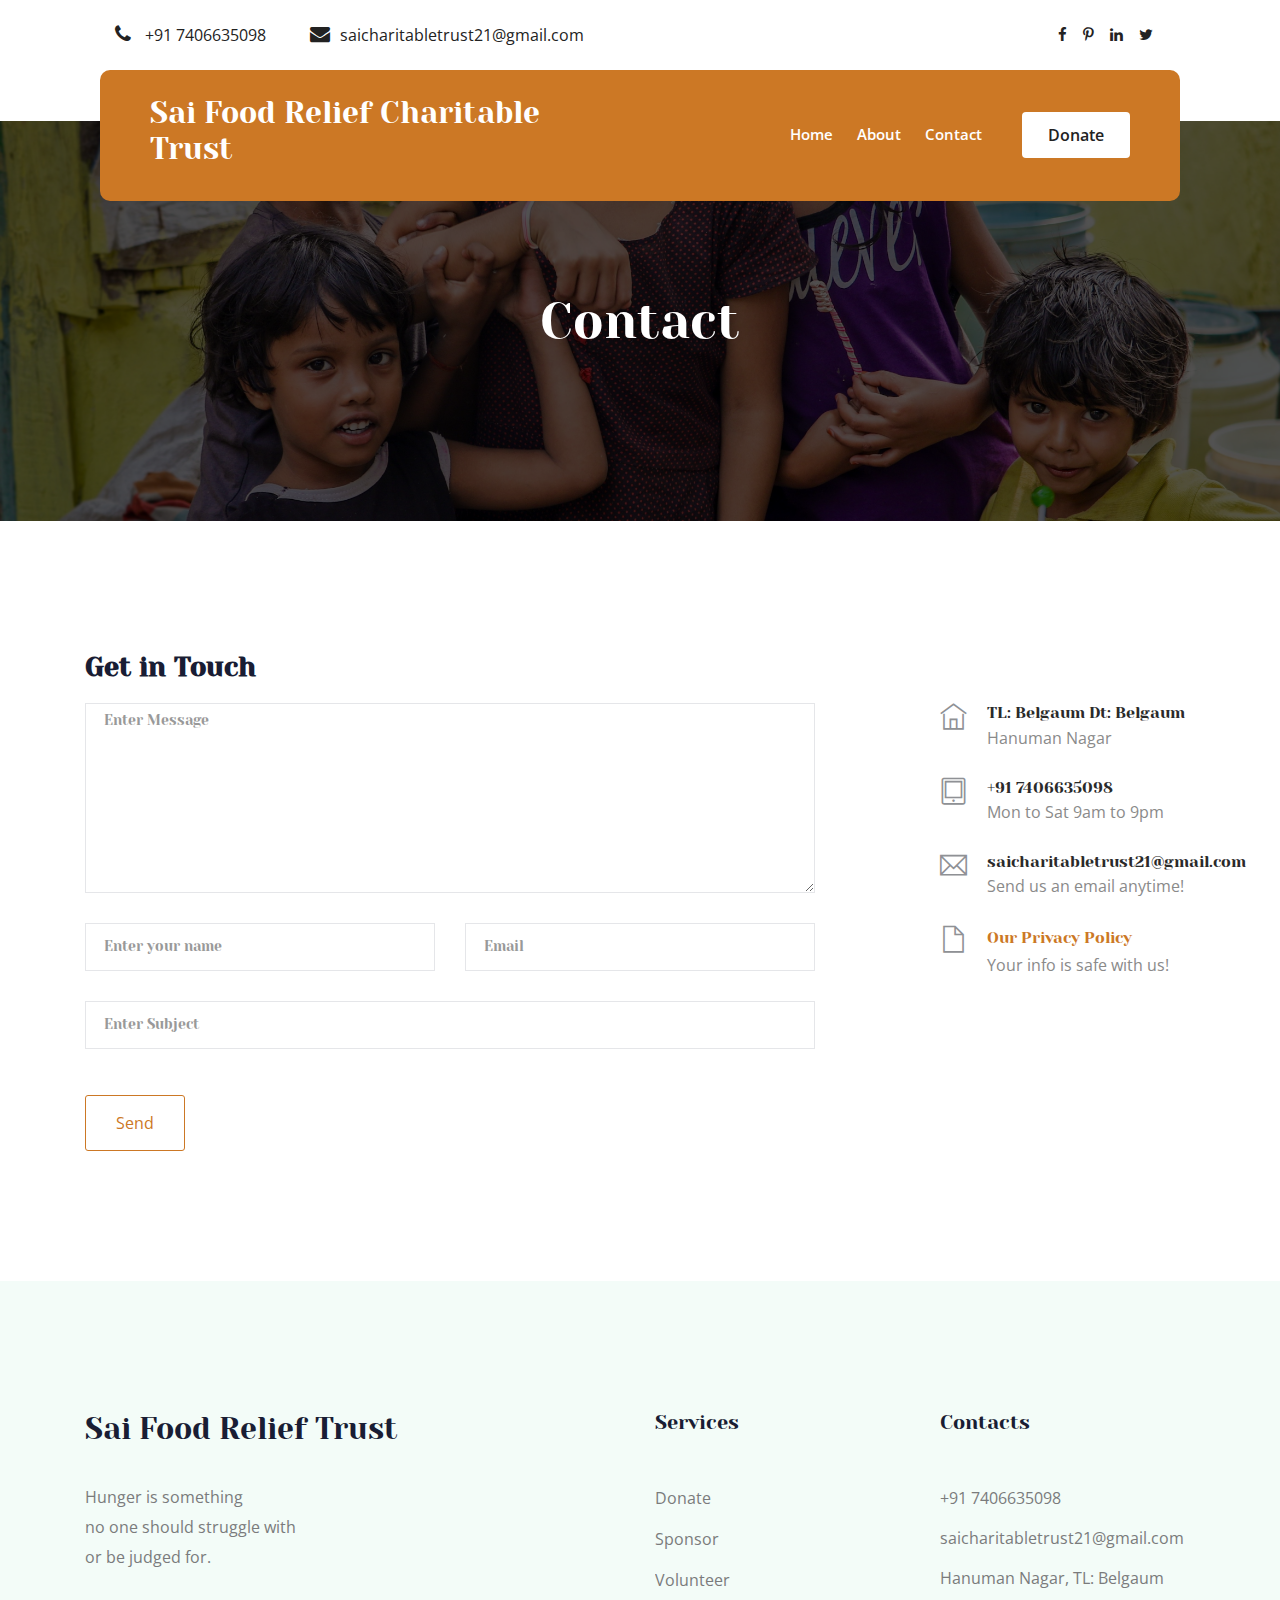
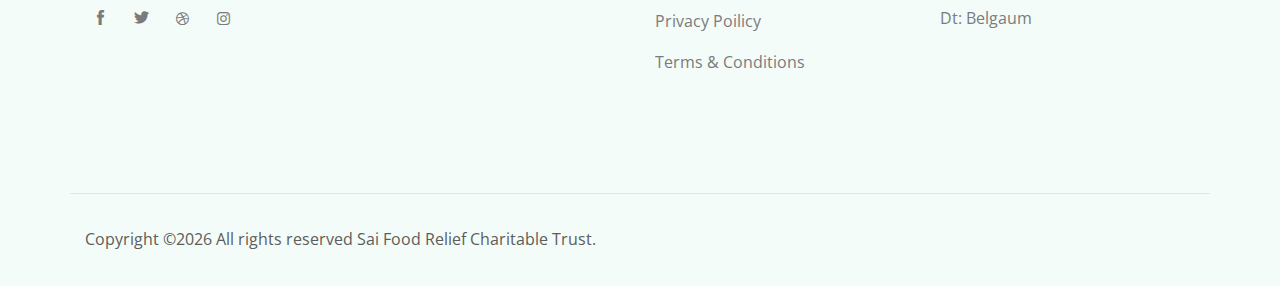
<file: contact.html>
<!doctype html>
<html class="no-js" lang="zxx">

<head>
    <meta charset="utf-8">
    <meta http-equiv="x-ua-compatible" content="ie=edge">
    <title>Sai Food Relief Trust</title>
    <meta name="description" content="">
    <meta name="viewport" content="width=device-width, initial-scale=1">

    <!-- <link rel="manifest" href="site.webmanifest"> -->
    <link rel="shortcut icon" type="image/x-icon" href="img/favicon.png">
    <!-- Place favicon.ico in the root directory -->

    <!-- CSS here -->
    <link rel="stylesheet" href="css/bootstrap.min.css">
    <link rel="stylesheet" href="css/owl.carousel.min.css">
    <link rel="stylesheet" href="css/magnific-popup.css">
    <link rel="stylesheet" href="css/font-awesome.min.css">
    <link rel="stylesheet" href="css/themify-icons.css">
    <link rel="stylesheet" href="css/nice-select.css">
    <link rel="stylesheet" href="css/flaticon.css">
    <link rel="stylesheet" href="css/gijgo.css">
    <link rel="stylesheet" href="css/animate.css">
    <link rel="stylesheet" href="css/slicknav.css">
    <link rel="stylesheet" href="css/style.css">
    <!-- <link rel="stylesheet" href="css/responsive.css"> -->
</head>

<body>
    <!--[if lte IE 9]>
            <p class="browserupgrade">You are using an <strong>outdated</strong> browser. Please <a href="https://browsehappy.com/">upgrade your browser</a> to improve your experience and security.</p>
    <![endif]-->

    <!-- <?php
    if( $send ) 
        echo "<script type='text/javascript'>alert('submitted successfully!')</script>";
      else
        echo "<script type='text/javascript'>alert('failed!')</script>"; 
    ?> -->


    <!-- header-start -->
    <header>
        <div class="header-area ">
            <div class="header-top_area">
                <div class="container-fluid">
                    <div class="row">
                        <div class="col-xl-6 col-md-12 col-lg-8">
                            <div class="short_contact_list">
                                <ul>
                                    <li><a href="#"> <i class="fa fa-phone"></i> +91 7406635098</a></li>
                                    <li><a href="#"> <i class="fa fa-envelope"></i>saicharitabletrust21@gmail.com</a></li>
                                </ul>
                            </div>
                        </div>
                        <div class="col-xl-6 col-md-6 col-lg-4">
                            <div class="social_media_links d-none d-lg-block">
                                <a href="#">
                                    <!-- Your Facebook page link -->
                                    <i class="fa fa-facebook"></i> 
                                </a>
                                <a href="#">
                                    <!-- Pintrest Link if any -->
                                    <i class="fa fa-pinterest-p"></i>
                                </a>
                                <a href="#">
                                    <!-- Linkedin link if any -->
                                    <i class="fa fa-linkedin"></i>
                                </a>
                                <a href="#">
                                    <!-- Twitter link if any -->
                                    <i class="fa fa-twitter"></i>
                                </a>
                            </div>
                        </div>
                    </div>
                </div>
            </div>
            <div id="sticky-header" class="main-header-area">
                <div class="container-fluid">
                    <div class="row align-items-center">
                        <div class="col-xl-5 col-lg-5">
                            <div class="logo">
                                <a href="index.html">
                                    <h2>Sai Food Relief Charitable Trust</h3>
                                </a>
                            </div>
                        </div>
                        <div class="col-xl-7 col-lg-7">
                            <div class="main-menu">
                                <nav>
                                    <ul id="navigation">
                                        <li><a href="index.html">Home</a></li>
                                        <li><a href="About.html">About</a></li>
                                        <li><a href="contact.html">Contact</a></li>
                                    </ul>
                                </nav>
                                <div class="Appointment">
                                    <div class="book_btn d-none d-lg-block">
                                        <a data-scroll-nav='1' href="#">Donate</a>
                                    </div>
                                </div>
                            </div>
                        </div>
                        <div class="col-12">
                            <div class="mobile_menu d-block d-lg-none"></div>
                        </div>
                    </div>
                </div>
            </div>
        </div>
    </header>
    <!-- header-end -->

    <!-- bradcam_area_start  -->
    <div class="bradcam_area breadcam_bg overlay2 d-flex align-items-center justify-content-center">
        <div class="container">
            <div class="row">
                <div class="col-xl-12">
                    <div class="bradcam_text text-center">
                        <h3>Contact</h3>
                    </div>
                </div>
            </div>
        </div>
    </div>
    <!-- bradcam_area_end  -->

    <!-- ================ contact section start ================= -->
    <!-- !!!!!!!!!!!!!!!!!!!!! THE CONTACT FORM WILL ONLY WORK WHEN HOSTED IN A SERVER AND USES contact_process.php !!!!!!!!!!!!!!!!!!!!!!!!!!! -->
    <section class="contact-section">
            <div class="container">
                <div class="row">
                    <div class="col-12">
                        <h2 class="contact-title">Get in Touch</h2>
                    </div>
                    <div class="col-lg-8">
                        <form class="form-contact contact_form" action="contact_process.php" method="post" id="contactForm" novalidate="novalidate">
                            <div class="row">
                                <div class="col-12">
                                    <div class="form-group">
                                        <textarea class="form-control w-100" name="message" id="message" cols="30" rows="9" onfocus="this.placeholder = ''" onblur="this.placeholder = 'Enter Message'" placeholder="Enter Message"></textarea>
                                    </div>
                                </div>
                                <div class="col-sm-6">
                                    <div class="form-group">
                                        <input class="form-control valid" name="name" id="name" type="text" onfocus="this.placeholder = ''" onblur="this.placeholder = 'Enter your name'" placeholder="Enter your name">
                                    </div>
                                </div>
                                <div class="col-sm-6">
                                    <div class="form-group">
                                        <input class="form-control valid" name="email" id="email" type="email" onfocus="this.placeholder = ''" onblur="this.placeholder = 'Enter email address'" placeholder="Email">
                                    </div>
                                </div>
                                <div class="col-12">
                                    <div class="form-group">
                                        <input class="form-control" name="subject" id="subject" type="text" onfocus="this.placeholder = ''" onblur="this.placeholder = 'Enter Subject'" placeholder="Enter Subject">
                                    </div>
                                </div>
                            </div>
                            <div class="form-group mt-3">
                                <button type="submit" name="submit" class="button button-contactForm boxed-btn" onclick="myFunction()">Send</button>
                            </div>
                            <p id="demo"></p>
                        </form>
                    </div>
                    <div class="col-lg-3 offset-lg-1">
                        <div class="media contact-info">
                            <span class="contact-info__icon"><i class="ti-home"></i></span>
                            <div class="media-body">
                                <h3>TL: Belgaum Dt: Belgaum</h3>
                                <p>Hanuman Nagar</p>
                            </div>
                        </div>
                        <div class="media contact-info">
                            <span class="contact-info__icon"><i class="ti-tablet"></i></span>
                            <div class="media-body">
                                <h3>+91 7406635098</h3>
                                <p>Mon to Sat 9am to 9pm</p>
                            </div>
                        </div>
                        <div class="media contact-info">
                            <span class="contact-info__icon"><i class="ti-email"></i></span>
                            <div class="media-body">
                                <h3>saicharitabletrust21@gmail.com</h3>
                                <p>Send us an email anytime!</p>
                            </div>
                        </div>
                        <div class="media contact-info">
                            <span class="contact-info__icon"><i class="ti-file"></i></span>
                            <div class="media-body">
                                <a href="privacypolicy.html">Our Privacy Policy</a>
                                <p>Your info is safe with us!</p>
                            </div>
                        </div>
                    </div>
                </div>
            </div>
        </section>
    <!-- ================ contact section end ================= -->
    

    <!-- footer_start  -->
    <footer class="footer">
        <div class="footer_top">
            <div class="container">
                <div class="row">
                    <div class="col-xl-6 col-md-6 col-lg-6 ">
                        <div class="footer_widget">
                            <div class="footer_logo">
                                <a href="#">
                                    <h2>Sai Food Relief Trust</h2>
                                </a>
                            </div>
                            <p class="address_text">Hunger is something <br> no one should struggle with <br> or be judged for.
                            </p>
                            <div class="socail_links">
                                <ul>
                                    <li>
                                        <a href="#">
                                            <i class="ti-facebook"></i>
                                        </a>
                                    </li>
                                    <li>
                                        <a href="#">
                                            <i class="ti-twitter-alt"></i>
                                        </a>
                                    </li>
                                    <li>
                                        <a href="#">
                                            <i class="fa fa-dribbble"></i>
                                        </a>
                                    </li>
                                    <li>
                                        <a href="#">
                                            <i class="fa fa-instagram"></i>
                                        </a>
                                    </li>
                                </ul>
                            </div>

                        </div>
                    </div>
                    <div class="col-xl-3 col-md-6 col-lg-3">
                        <div class="footer_widget">
                            <h3 class="footer_title">
                                Services
                            </h3>
                            <ul class="links">
                                <li><a href="#">Donate</a></li>
                                <li><a href="#">Sponsor</a></li>
                                <li><a href="contact.html">Volunteer</a></li>
                                <li><a href="privacypolicy.html">Privacy Poilicy</a></li>
                                <li><a href="t&c.html">Terms & Conditions</a></li>
                            </ul>
                        </div>
                    </div>
                    <div class="col-xl-3 col-md-6 col-lg-3">
                        <div class="footer_widget">
                            <h3 class="footer_title">
                                Contacts
                            </h3>
                            <div class="contacts">
                                <p>+91 7406635098 <br>
                                    saicharitabletrust21@gmail.com <br>
                                    Hanuman Nagar, TL: Belgaum <br> 
                                    Dt: Belgaum
                                </p>
                            </div>
                        </div>
                    </div>
                </div>
            </div>
        </div>
        <div class="copy-right_text">
            <div class="container">
                <div class="row">
                    <div class="bordered_1px "></div>
                    <div class="col-xl-12">
                        <p class="copy_right text-center">
                            <p>
                                Copyright &copy;<script>document.write(new Date().getFullYear());</script> All rights reserved Sai Food Relief Charitable Trust.
                            </p>
                        </p>
                    </div>
                </div>
            </div>
        </div>
    </footer>
    <!-- footer_end  -->
    
        <!-- JS here -->
        <script src="js/vendor/modernizr-3.5.0.min.js"></script>
        <script src="js/vendor/jquery-1.12.4.min.js"></script>
        <script src="js/popper.min.js"></script>
        <script src="js/bootstrap.min.js"></script>
        <script src="js/owl.carousel.min.js"></script>
        <script src="js/isotope.pkgd.min.js"></script>
        <script src="js/ajax-form.js"></script>
        <script src="js/waypoints.min.js"></script>
        <script src="js/jquery.counterup.min.js"></script>
        <script src="js/imagesloaded.pkgd.min.js"></script>
        <script src="js/scrollIt.js"></script>
        <script src="js/jquery.scrollUp.min.js"></script>
        <script src="js/wow.min.js"></script>
        <script src="js/nice-select.min.js"></script>
        <script src="js/jquery.slicknav.min.js"></script>
        <script src="js/jquery.magnific-popup.min.js"></script>
        <script src="js/plugins.js"></script>
        <script src="js/gijgo.min.js"></script>

        <!-- Click Event on the contact form -->
        <script>
            function myFunction() {
              document.getElementById("demo").innerHTML = "<div class='media contact-info'><span class='contact-info__icon'><i class='ti-info-alt'></i></span><div class='media-body'><p>We will reach out to you as soon as possible!</p></div></div>";
            }
        </script>
    
        <!--contact js-->
        <script src="js/contact.js"></script>
        <script src="js/jquery.ajaxchimp.min.js"></script>
        <script src="js/jquery.form.js"></script>
        <script src="js/jquery.validate.min.js"></script>
        <script src="js/mail-script.js"></script>
    
        <script src="js/main.js"></script>
        <script>
            $('#datepicker').datepicker({
                iconsLibrary: 'fontawesome',
                icons: {
                 rightIcon: '<span class="fa fa-caret-down"></span>'
             }
            });
            $('#datepicker2').datepicker({
                iconsLibrary: 'fontawesome',
                icons: {
                 rightIcon: '<span class="fa fa-caret-down"></span>'
             }
    
            });
        </script>
    </body>
    
    </html>
</file>
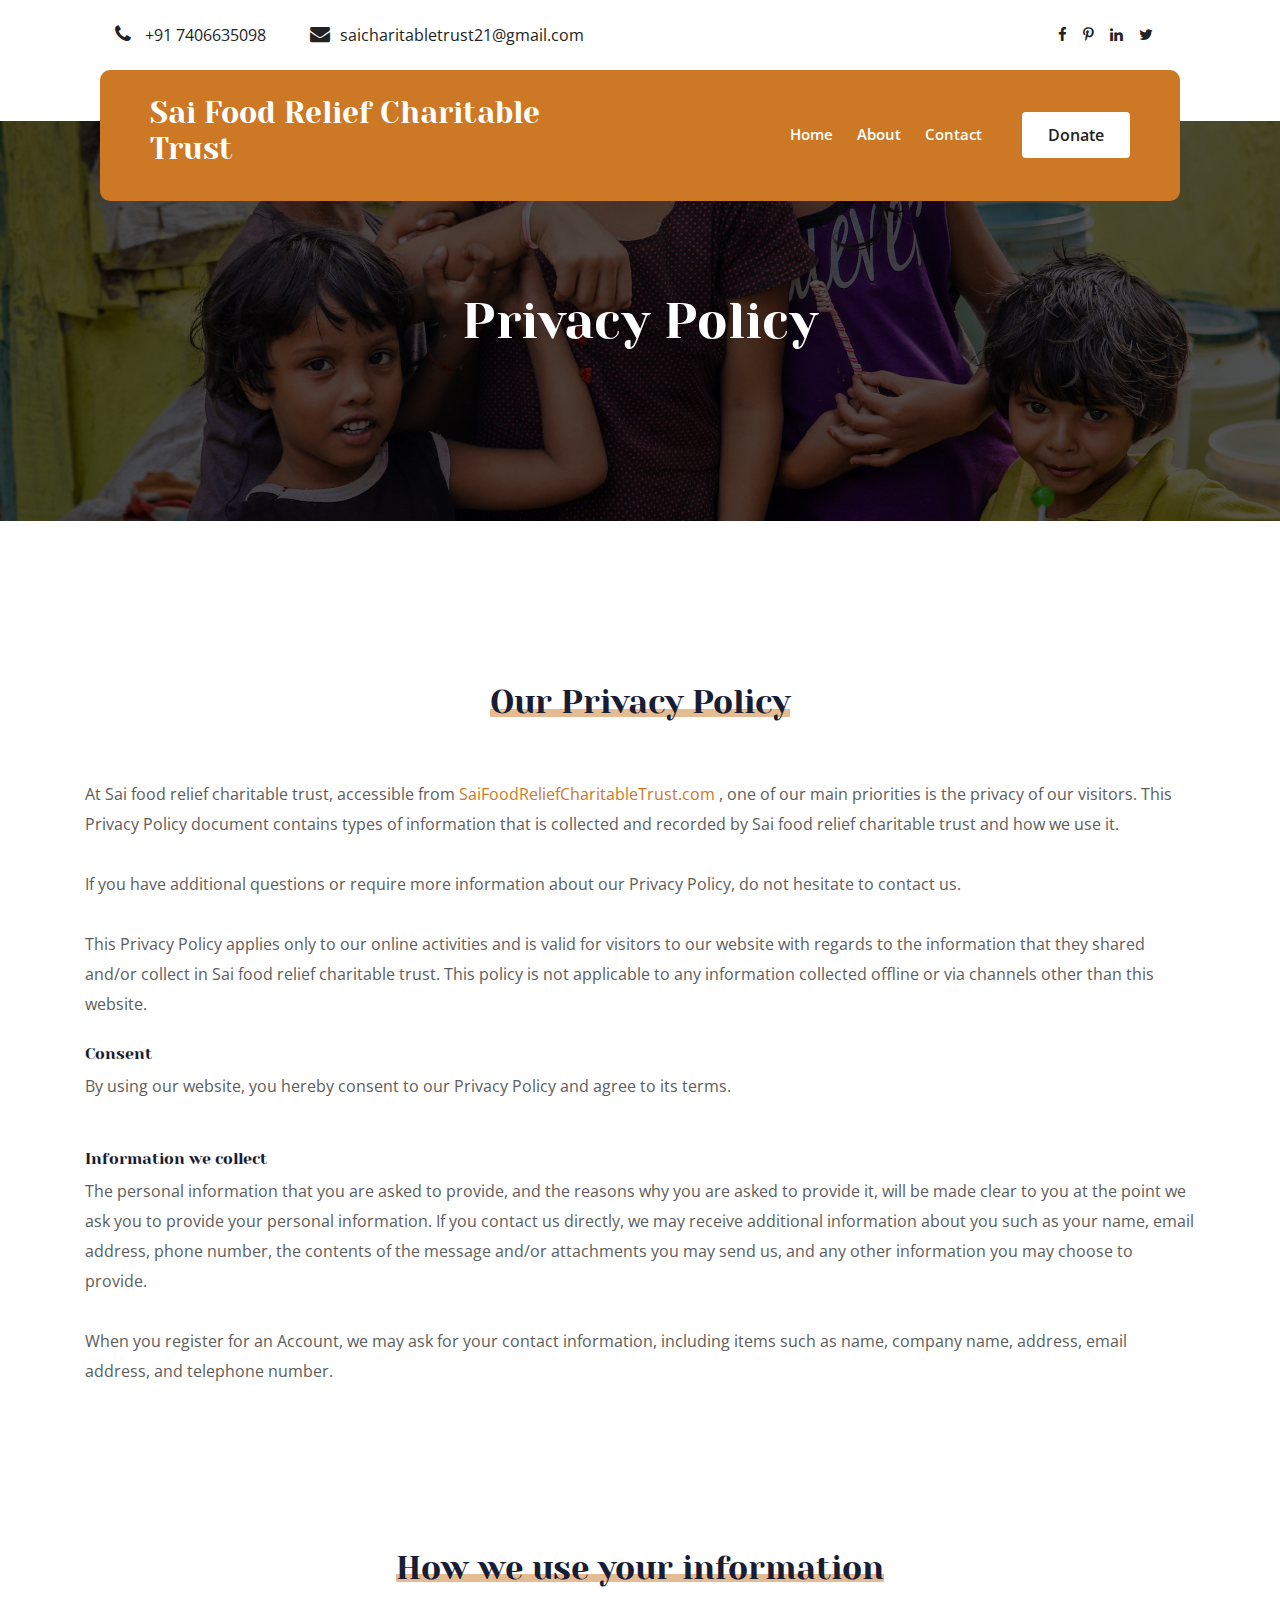
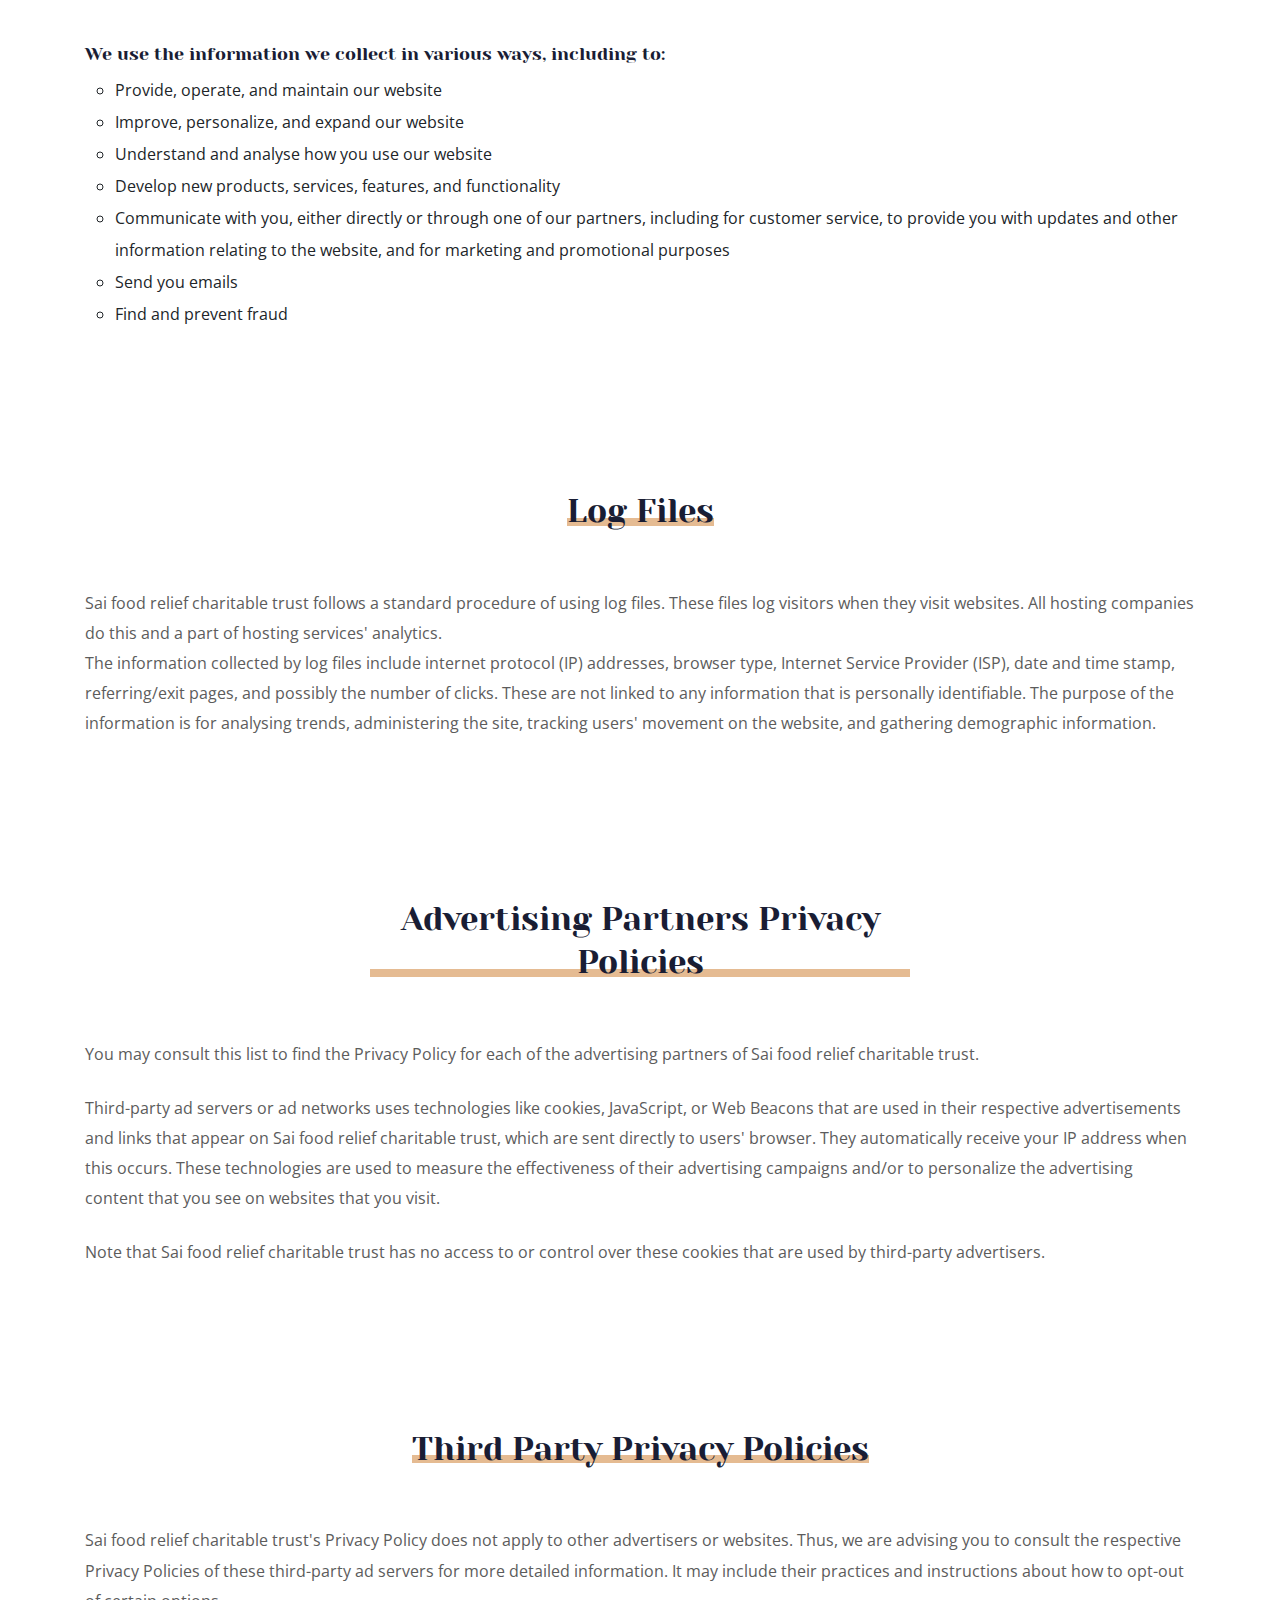
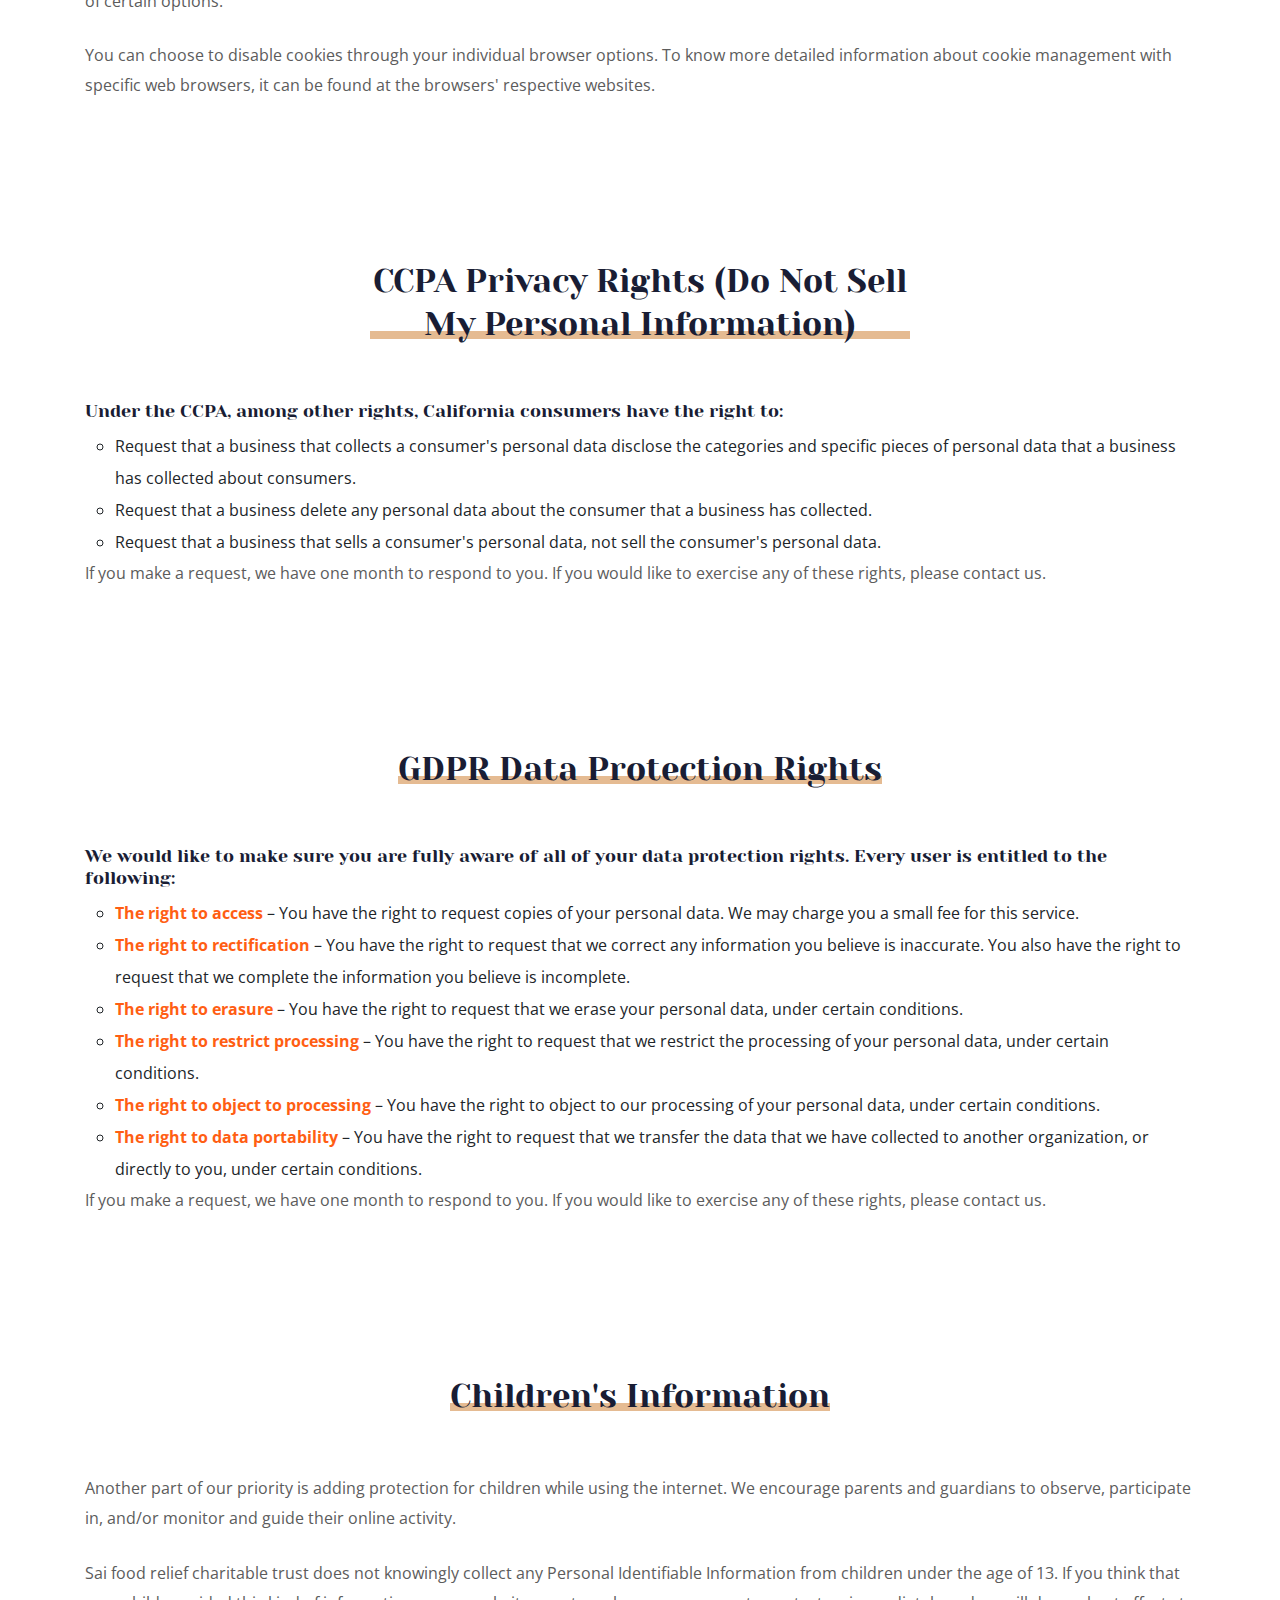
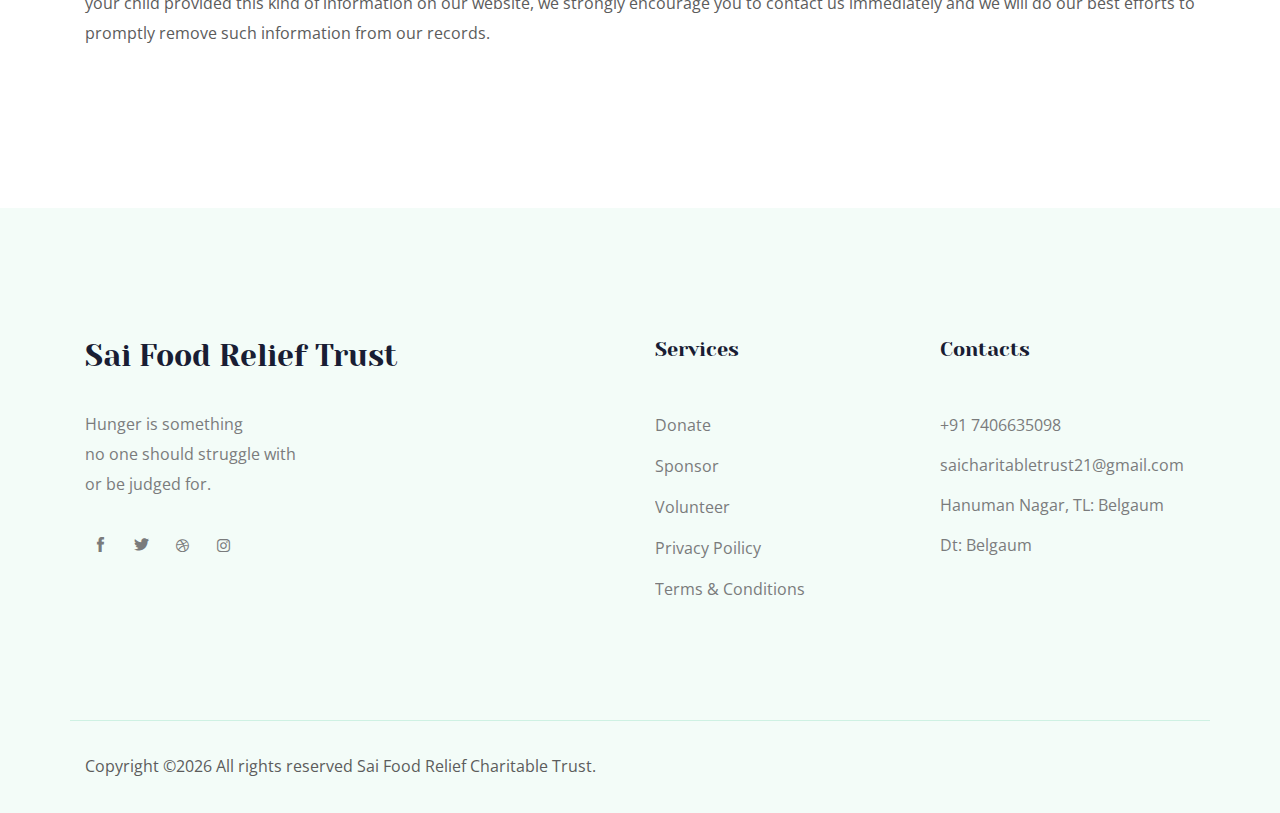
<file: privacypolicy.html>
<!doctype html>
<html class="no-js" lang="zxx">

<head>
    <meta charset="utf-8">
    <meta http-equiv="x-ua-compatible" content="ie=edge">
    <title>Sai Food Relief Trust</title>
    <meta name="description" content="">
    <meta name="viewport" content="width=device-width, initial-scale=1">

    <!-- <link rel="manifest" href="site.webmanifest"> -->
    <link rel="shortcut icon" type="image/x-icon" href="img/favicon.png">
    <!-- Place favicon.ico in the root directory -->

    <!-- CSS here -->
    <link rel="stylesheet" href="css/bootstrap.min.css">
    <link rel="stylesheet" href="css/owl.carousel.min.css">
    <link rel="stylesheet" href="css/magnific-popup.css">
    <link rel="stylesheet" href="css/font-awesome.min.css">
    <link rel="stylesheet" href="css/themify-icons.css">
    <link rel="stylesheet" href="css/nice-select.css">
    <link rel="stylesheet" href="css/flaticon.css">
    <link rel="stylesheet" href="css/gijgo.css">
    <link rel="stylesheet" href="css/animate.css">
    <link rel="stylesheet" href="css/slicknav.css">
    <link rel="stylesheet" href="css/style.css">
    <!-- <link rel="stylesheet" href="css/responsive.css"> -->
</head>

<body>
    <!--[if lte IE 9]>
            <p class="browserupgrade">You are using an <strong>outdated</strong> browser. Please <a href="https://browsehappy.com/">upgrade your browser</a> to improve your experience and security.</p>
        <![endif]-->


    <!-- header-start -->
    <header>
        <div class="header-area ">
            <div class="header-top_area">
                <div class="container-fluid">
                    <div class="row">
                        <div class="col-xl-6 col-md-12 col-lg-8">
                            <div class="short_contact_list">
                                <ul>
                                    <li><a href="#"> <i class="fa fa-phone"></i> +91 7406635098</a></li>
                                    <li><a href="#"> <i class="fa fa-envelope"></i>saicharitabletrust21@gmail.com</a></li>
                                </ul>
                            </div>
                        </div>
                        <div class="col-xl-6 col-md-6 col-lg-4">
                            <div class="social_media_links d-none d-lg-block">
                                <a href="#">
                                    <!-- Your Facebook page link -->
                                    <i class="fa fa-facebook"></i> 
                                </a>
                                <a href="#">
                                    <!-- Pintrest Link if any -->
                                    <i class="fa fa-pinterest-p"></i>
                                </a>
                                <a href="#">
                                    <!-- Linkedin link if any -->
                                    <i class="fa fa-linkedin"></i>
                                </a>
                                <a href="#">
                                    <!-- Twitter link if any -->
                                    <i class="fa fa-twitter"></i>
                                </a>
                            </div>
                        </div>
                    </div>
                </div>
            </div>
            <div id="sticky-header" class="main-header-area">
                <div class="container-fluid">
                    <div class="row align-items-center">
                        <div class="col-xl-5 col-lg-5">
                            <div class="logo">
                                <a href="index.html">
                                    <h2>Sai Food Relief Charitable Trust</h3>
                                </a>
                            </div>
                        </div>
                        <div class="col-xl-7 col-lg-7">
                            <div class="main-menu">
                                <nav>
                                    <ul id="navigation">
                                        <li><a href="index.html">Home</a></li>
                                        <li><a href="About.html">About</a></li>
                                        <li><a href="contact.html">Contact</a></li>
                                    </ul>
                                </nav>
                                <div class="Appointment">
                                    <div class="book_btn d-none d-lg-block">
                                        <a data-scroll-nav='1' href="#">Donate</a>
                                    </div>
                                </div>
                            </div>
                        </div>
                        <div class="col-12">
                            <div class="mobile_menu d-block d-lg-none"></div>
                        </div>
                    </div>
                </div>
            </div>
        </div>
    </header>
    <!-- header-end -->

    <!-- bradcam_area_start  -->
    <div class="bradcam_area breadcam_bg overlay2 d-flex align-items-center justify-content-center">
        <div class="container">
            <div class="row">
                <div class="col-xl-12">
                    <div class="bradcam_text text-center">
                        <h3>Privacy Policy</h3>
                    </div>
                </div>
            </div>
        </div>
    </div>
    <!-- bradcam_area_end  -->

    <div class="push"></div>
    
    <div class="privacy_area">
        <div class="container">
            <div class="row justify-content-center">
                <div class="col-lg-6">
                    <div class="section_title text-center mb-55">
                        <h3><span>Our Privacy Policy</span></h3>
                    </div>
                </div>
            </div>
            
            <p> At Sai food relief charitable trust, accessible from <a href="https://saifoodreliefcharitabletrust.com/index.html" class="home_link">SaiFoodReliefCharitableTrust.com</a> , one of our main priorities is the privacy of our visitors. This Privacy Policy document contains types of information that is collected and recorded by Sai food relief charitable trust and how we use it. <br> <br>

            If you have additional questions or require more information about our Privacy Policy, do not hesitate to contact us. <br> <br>

            This Privacy Policy applies only to our online activities and is valid for visitors to our website with regards to the information that they shared and/or collect in Sai food relief charitable trust. This policy is not applicable to any information collected offline or via channels other than this website. </p> <br>

            <h5>Consent</h5>

            <p>By using our website, you hereby consent to our Privacy Policy and agree to its terms. </p><br> <br>

            <h5>Information we collect</h5>

            <p>The personal information that you are asked to provide, and the reasons why you are asked to provide it, will be made clear to you at the point we ask you to provide your personal information.
            If you contact us directly, we may receive additional information about you such as your name, email address, phone number, the contents of the message and/or attachments you may send us, and any other information you may choose to provide. <br> <br>
            When you register for an Account, we may ask for your contact information, including items such as name, company name, address, email address, and telephone number. </p>

        </div>
    </div>

    <div class="push"></div>

    <div class="info_area">
        <div class="container">
            <div class="row justify-content-center">
                <div class="col-lg-6">
                    <div class="section_title text-center mb-55">
                        <h3><span>How we use your information</span></h3>
                    </div>
                </div>
            </div>

            <h4>We use the information we collect in various ways, including to:</h4>

            <ul class="info_items">
                <li>Provide, operate, and maintain our website</li>
                <li>Improve, personalize, and expand our website</li>
                <li>Understand and analyse how you use our website</li>
                <li>Develop new products, services, features, and functionality</li>
                <li>Communicate with you, either directly or through one of our partners, including for customer service, to provide you with updates and other information relating to the website, and for marketing and promotional purposes</li>
                <li>Send you emails</li>
                <li>Find and prevent fraud</li>
            </ul>

        </div>
    </div>

    <div class="push"></div>

    <div class="info_area">
        <div class="container">
            <div class="row justify-content-center">
                <div class="col-lg-6">
                    <div class="section_title text-center mb-55">
                        <h3><span>Log Files</span></h3>
                    </div>
                </div>
            </div>

            <p>Sai food relief charitable trust follows a standard procedure of using log files. These files log visitors when they visit websites. All hosting companies do this and a part of hosting services' analytics. <br> The information collected by log files include internet protocol (IP) addresses, browser type, Internet Service Provider (ISP), date and time stamp, referring/exit pages, and possibly the number of clicks. These are not linked to any information that is personally identifiable. The purpose of the information is for analysing trends, administering the site, tracking users' movement on the website, and gathering demographic information.</p>

        </div>
    </div>

    <div class="push"></div>

    <div class="info_area">
        <div class="container">
            <div class="row justify-content-center">
                <div class="col-lg-6">
                    <div class="section_title text-center mb-55">
                        <h3><span>Advertising Partners Privacy Policies</span></h3>
                    </div>
                </div>
            </div>

            <p>You may consult this list to find the Privacy Policy for each of the advertising partners of Sai food relief charitable trust.</p> <br>

            <p>Third-party ad servers or ad networks uses technologies like cookies, JavaScript, or Web Beacons that are used in their respective advertisements and links that appear on Sai food relief charitable trust, which are sent directly to users' browser. They automatically receive your IP address when this occurs. These technologies are used to measure the effectiveness of their advertising campaigns and/or to personalize the advertising content that you see on websites that you visit.</p> <br>

            <p>Note that Sai food relief charitable trust has no access to or control over these cookies that are used by third-party advertisers.</p>

        </div>
    </div>

    <div class="push"></div>

    <div class="info_area">
        <div class="container">
            <div class="row justify-content-center">
                <div class="col-lg-6">
                    <div class="section_title text-center mb-55">
                        <h3><span>Third Party Privacy Policies</span></h3>
                    </div>
                </div>
            </div>

            <p>Sai food relief charitable trust's Privacy Policy does not apply to other advertisers or websites. Thus, we are advising you to consult the respective Privacy Policies of these third-party ad servers for more detailed information. It may include their practices and instructions about how to opt-out of certain options. </p> <br>

            <p>You can choose to disable cookies through your individual browser options. To know more detailed information about cookie management with specific web browsers, it can be found at the browsers' respective websites.</p>

        </div>
    </div>

    <div class="push"></div>

    <div class="info_area">
        <div class="container">
            <div class="row justify-content-center">
                <div class="col-lg-6">
                    <div class="section_title text-center mb-55">
                        <h3><span>CCPA Privacy Rights (Do Not Sell My Personal Information)</span></h3>
                    </div>
                </div>
            </div>

            <h4>Under the CCPA, among other rights, California consumers have the right to:</h4>

            <ul class="info_items">
                <li>Request that a business that collects a consumer's personal data disclose the categories and specific pieces of personal data that a business has collected about consumers.</li>
                <li>Request that a business delete any personal data about the consumer that a business has collected.</li>
                <li>Request that a business that sells a consumer's personal data, not sell the consumer's personal data.</li>
            </ul>

            <p>If you make a request, we have one month to respond to you. If you would like to exercise any of these rights, please contact us.</p>

        </div>
    </div>

    <div class="push"></div>

    <div class="info_area">
        <div class="container">
            <div class="row justify-content-center">
                <div class="col-lg-6">
                    <div class="section_title text-center mb-55">
                        <h3><span>GDPR Data Protection Rights</span></h3>
                    </div>
                </div>
            </div>

            <h4>We would like to make sure you are fully aware of all of your data protection rights. Every user is entitled to the following:</h4>

            <ul class="info_items">
                <li><b> The right to access</b> – You have the right to request copies of your personal data. We may charge you a small fee for this service.</li>
                <li><b>The right to rectification</b> – You have the right to request that we correct any information you believe is inaccurate. You also have the right to request that we complete the information you believe is incomplete.</li>
                <li><b>The right to erasure</b> – You have the right to request that we erase your personal data, under certain conditions.</li>
                <li><b>The right to restrict processing</b> – You have the right to request that we restrict the processing of your personal data, under certain conditions.</li>
                <li><b>The right to object to processing</b> – You have the right to object to our processing of your personal data, under certain conditions.</li>
                <li><b>The right to data portability</b> – You have the right to request that we transfer the data that we have collected to another organization, or directly to you, under certain conditions.</li>
            </ul>

            <p>If you make a request, we have one month to respond to you. If you would like to exercise any of these rights, please contact us.</p>

        </div>
    </div>

    <div class="push"></div>

    <div class="info_area">
        <div class="container">
            <div class="row justify-content-center">
                <div class="col-lg-6">
                    <div class="section_title text-center mb-55">
                        <h3><span>Children's Information</span></h3>
                    </div>
                </div>
            </div>

            <p>Another part of our priority is adding protection for children while using the internet. We encourage parents and guardians to observe, participate in, and/or monitor and guide their online activity.</p> <br>

            <p>Sai food relief charitable trust does not knowingly collect any Personal Identifiable Information from children under the age of 13. If you think that your child provided this kind of information on our website, we strongly encourage you to contact us immediately and we will do our best efforts to promptly remove such information from our records.</p>

        </div>
    </div>

    <div class="push"></div>

    <!-- footer_start  -->
    <footer class="footer">
        <div class="footer_top">
            <div class="container">
                <div class="row">
                    <div class="col-xl-6 col-md-6 col-lg-6 ">
                        <div class="footer_widget">
                            <div class="footer_logo">
                                <a href="#">
                                    <h2>Sai Food Relief Trust</h2>
                                </a>
                            </div>
                            <p class="address_text">Hunger is something <br> no one should struggle with <br> or be judged for.
                            </p>
                            <div class="socail_links">
                                <ul>
                                    <li>
                                        <a href="#">
                                            <i class="ti-facebook"></i>
                                        </a>
                                    </li>
                                    <li>
                                        <a href="#">
                                            <i class="ti-twitter-alt"></i>
                                        </a>
                                    </li>
                                    <li>
                                        <a href="#">
                                            <i class="fa fa-dribbble"></i>
                                        </a>
                                    </li>
                                    <li>
                                        <a href="#">
                                            <i class="fa fa-instagram"></i>
                                        </a>
                                    </li>
                                </ul>
                            </div>

                        </div>
                    </div>
                    <div class="col-xl-3 col-md-6 col-lg-3">
                        <div class="footer_widget">
                            <h3 class="footer_title">
                                Services
                            </h3>
                            <ul class="links">
                                <li><a href="#">Donate</a></li>
                                <li><a href="#">Sponsor</a></li>
                                <li><a href="contact.html">Volunteer</a></li>
                                <li><a href="privacypolicy.html">Privacy Poilicy</a></li>
                                <li><a href="t&c.html">Terms & Conditions</a></li>
                            </ul>
                        </div>
                    </div>
                    <div class="col-xl-3 col-md-6 col-lg-3">
                        <div class="footer_widget">
                            <h3 class="footer_title">
                                Contacts
                            </h3>
                            <div class="contacts">
                                <p>+91 7406635098 <br>
                                    saicharitabletrust21@gmail.com <br>
                                    Hanuman Nagar, TL: Belgaum <br> 
                                    Dt: Belgaum
                                </p>
                            </div>
                        </div>
                    </div>
                </div>
            </div>
        </div>
        <div class="copy-right_text">
            <div class="container">
                <div class="row">
                    <div class="bordered_1px "></div>
                    <div class="col-xl-12">
                        <p class="copy_right text-center">
                            <p>
                                Copyright &copy;<script>document.write(new Date().getFullYear());</script> All rights reserved Sai Food Relief Charitable Trust.
                            </p>
                        </p>
                    </div>
                </div>
            </div>
        </div>
    </footer>
    <!-- footer_end  -->

    <!-- link that opens popup -->

    <!-- JS here -->
    <script src="js/vendor/modernizr-3.5.0.min.js"></script>
    <script src="js/vendor/jquery-1.12.4.min.js"></script>
    <script src="js/popper.min.js"></script>
    <script src="js/bootstrap.min.js"></script>
    <script src="js/owl.carousel.min.js"></script>
    <script src="js/isotope.pkgd.min.js"></script>
    <script src="js/ajax-form.js"></script>
    <script src="js/waypoints.min.js"></script>
    <script src="js/jquery.counterup.min.js"></script>
    <script src="js/imagesloaded.pkgd.min.js"></script>
    <script src="js/scrollIt.js"></script>
    <script src="js/jquery.scrollUp.min.js"></script>
    <script src="js/wow.min.js"></script>
    <script src="js/nice-select.min.js"></script>
    <script src="js/jquery.slicknav.min.js"></script>
    <script src="js/jquery.magnific-popup.min.js"></script>
    <script src="js/plugins.js"></script>
    <script src="js/gijgo.min.js"></script>
    <!--contact js-->
    <script src="js/contact.js"></script>
    <script src="js/jquery.ajaxchimp.min.js"></script>
    <script src="js/jquery.form.js"></script>
    <script src="js/jquery.validate.min.js"></script>
    <script src="js/mail-script.js"></script>
    <script src="http://malsup.github.com/jquery.form.js"></script>

    <script src="js/main.js"></script>
</body>

</html>
</file>
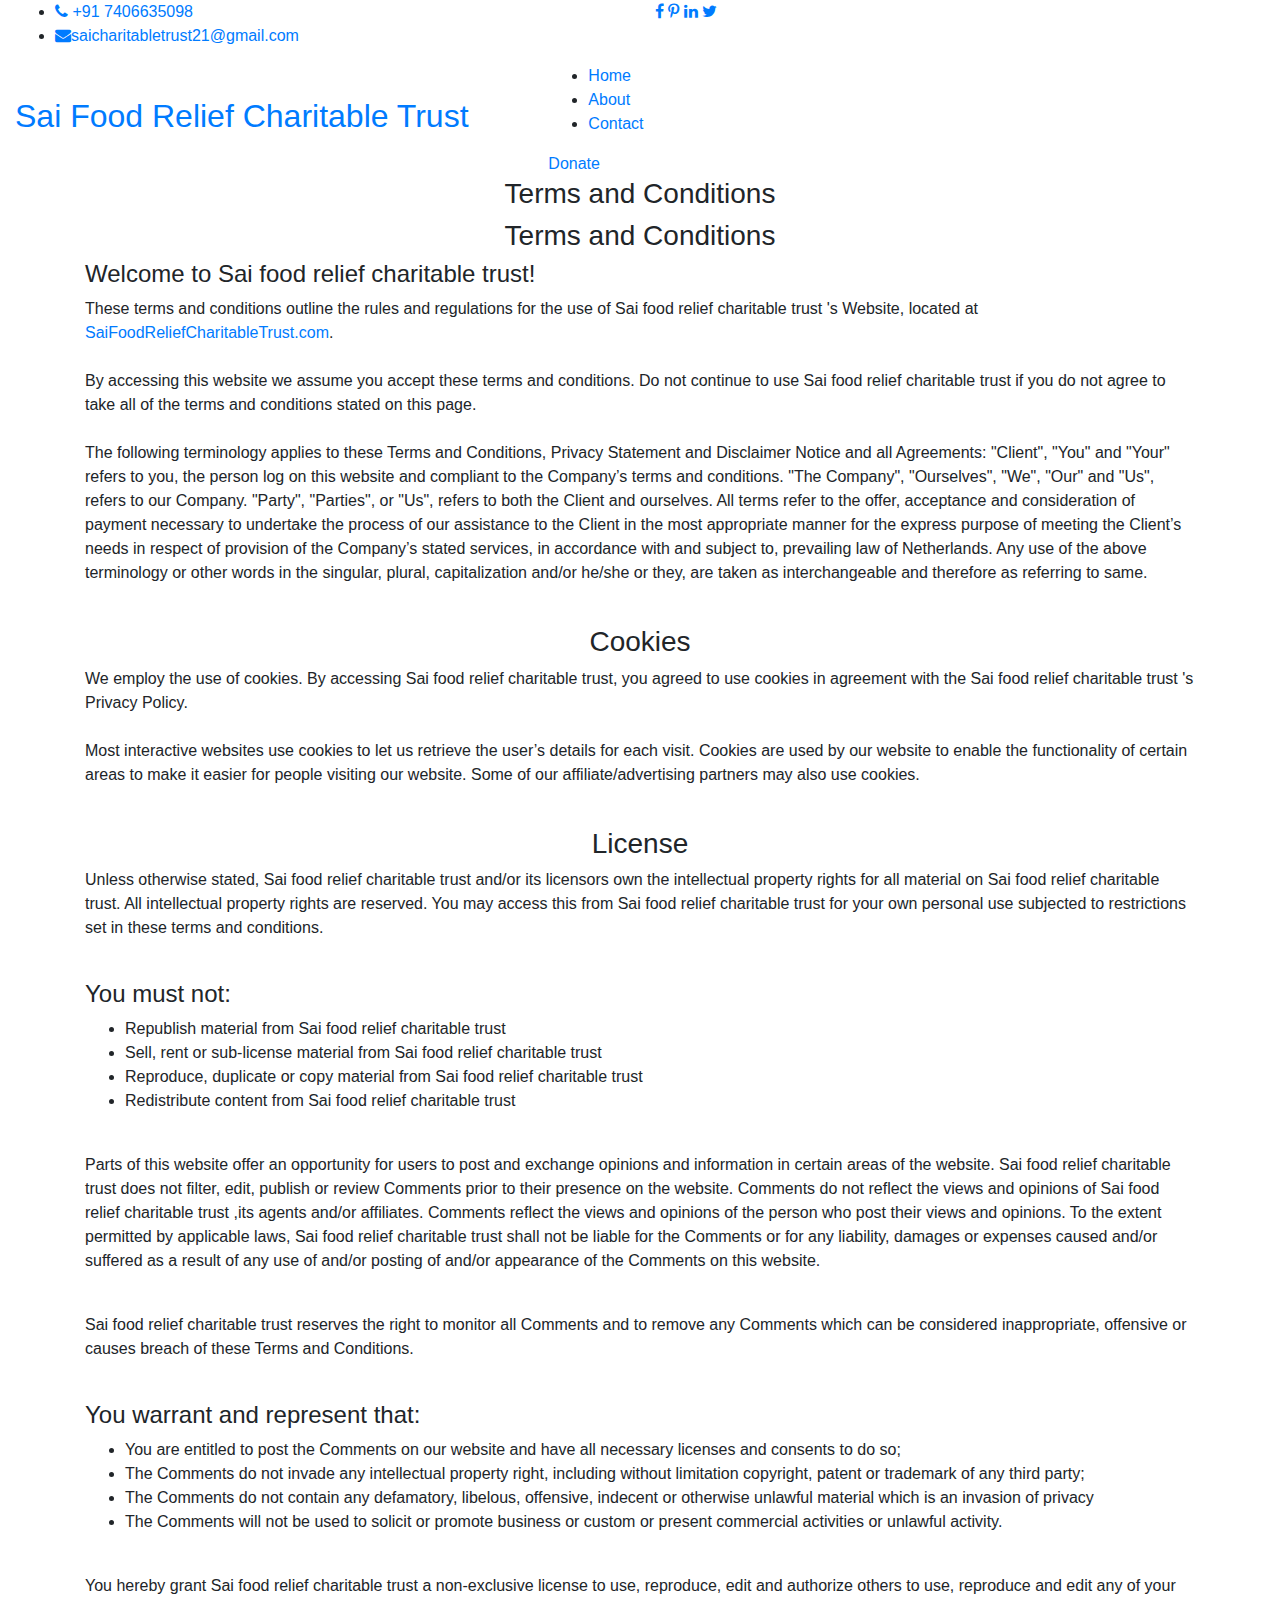
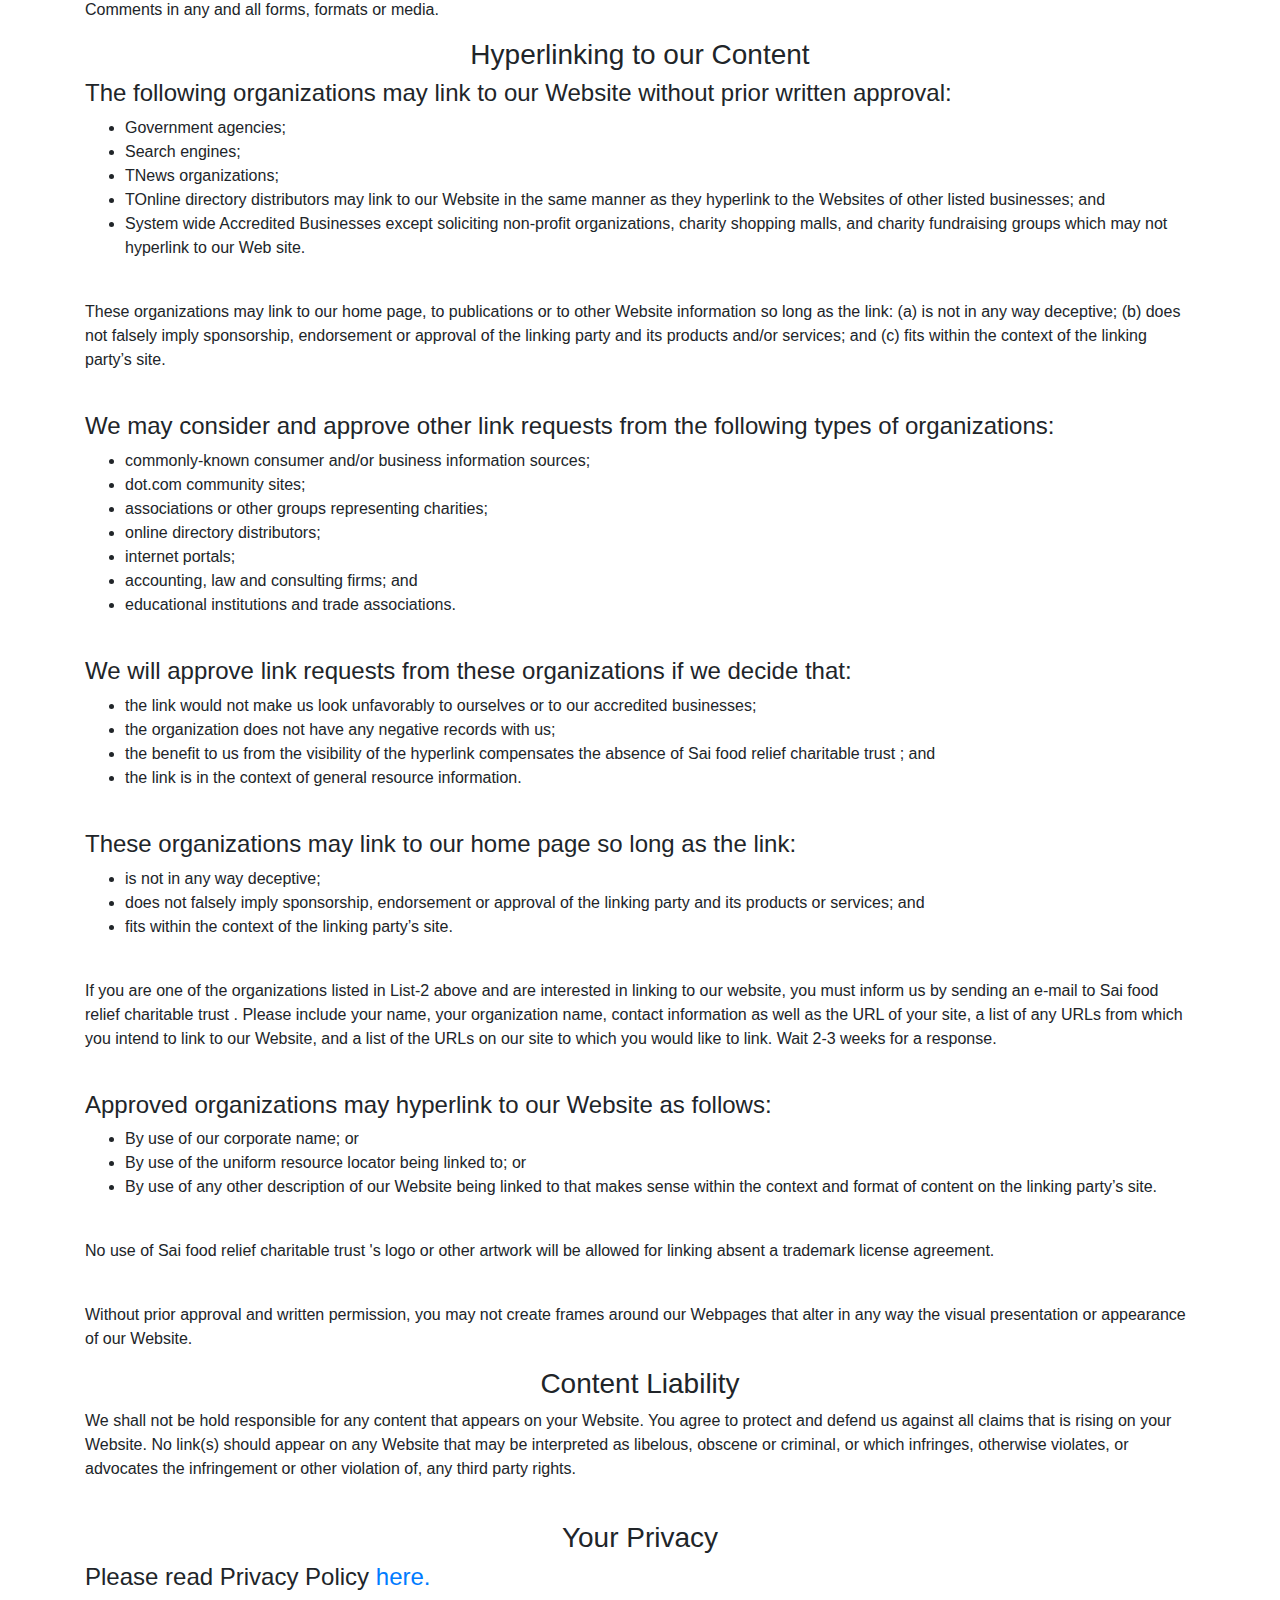
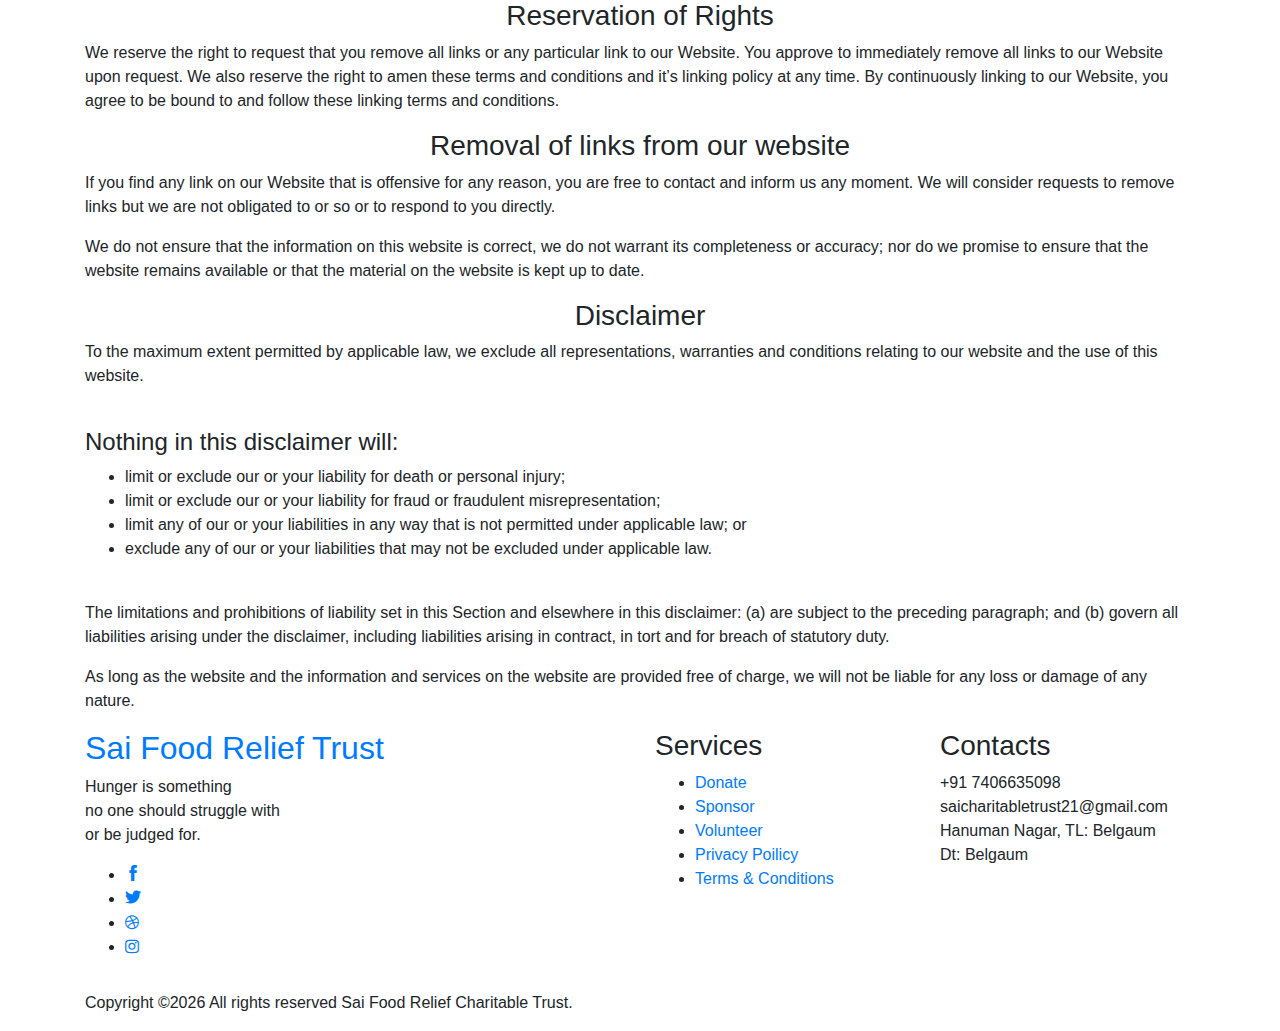
<file: t&c.html>
<!doctype html>
<html class="no-js" lang="zxx">

<head>
    <meta charset="utf-8">
    <meta http-equiv="x-ua-compatible" content="ie=edge">
    <title>Sai Food Relief Trust</title>
    <meta name="description" content="">
    <meta name="viewport" content="width=device-width, initial-scale=1">

    <!-- <link rel="manifest" href="site.webmanifest"> -->
    <link rel="shortcut icon" type="image/x-icon" href="img/favicon.png">
    <!-- Place favicon.ico in the root directory -->

    <!-- CSS here -->
    <link rel="stylesheet" href="css/bootstrap.min.css">
    <link rel="stylesheet" href="css/owl.carousel.min.css">
    <link rel="stylesheet" href="css/magnific-popup.css">
    <link rel="stylesheet" href="css/font-awesome.min.css">
    <link rel="stylesheet" href="css/themify-icons.css">
    <link rel="stylesheet" href="css/nice-select.css">
    <link rel="stylesheet" href="css/flaticon.css">
    <link rel="stylesheet" href="css/gijgo.css">
    <link rel="stylesheet" href="css/animate.css">
    <link rel="stylesheet" href="css/slicknav.css">
    <link rel="stylesheet" href="https://saifoodreliefcharitabletrust.com/css/style.css">
    <!-- <link rel="stylesheet" href="css/responsive.css"> -->
</head>

<body>
    <!--[if lte IE 9]>
            <p class="browserupgrade">You are using an <strong>outdated</strong> browser. Please <a href="https://browsehappy.com/">upgrade your browser</a> to improve your experience and security.</p>
        <![endif]-->


    <!-- header-start -->
    <header>
        <div class="header-area ">
            <div class="header-top_area">
                <div class="container-fluid">
                    <div class="row">
                        <div class="col-xl-6 col-md-12 col-lg-8">
                            <div class="short_contact_list">
                                <ul>
                                    <li><a href="#"> <i class="fa fa-phone"></i> +91 7406635098</a></li>
                                    <li><a href="#"> <i class="fa fa-envelope"></i>saicharitabletrust21@gmail.com</a></li>
                                </ul>
                            </div>
                        </div>
                        <div class="col-xl-6 col-md-6 col-lg-4">
                            <div class="social_media_links d-none d-lg-block">
                                <a href="#">
                                    <!-- Your Facebook page link -->
                                    <i class="fa fa-facebook"></i> 
                                </a>
                                <a href="#">
                                    <!-- Pintrest Link if any -->
                                    <i class="fa fa-pinterest-p"></i>
                                </a>
                                <a href="#">
                                    <!-- Linkedin link if any -->
                                    <i class="fa fa-linkedin"></i>
                                </a>
                                <a href="#">
                                    <!-- Twitter link if any -->
                                    <i class="fa fa-twitter"></i>
                                </a>
                            </div>
                        </div>
                    </div>
                </div>
            </div>
            <div id="sticky-header" class="main-header-area">
                <div class="container-fluid">
                    <div class="row align-items-center">
                        <div class="col-xl-5 col-lg-5">
                            <div class="logo">
                                <a href="index.html">
                                    <h2>Sai Food Relief Charitable Trust</h3>
                                </a>
                            </div>
                        </div>
                        <div class="col-xl-7 col-lg-7">
                            <div class="main-menu">
                                <nav>
                                    <ul id="navigation">
                                        <li><a href="index.html">Home</a></li>
                                        <li><a href="About.html">About</a></li>
                                        <li><a href="contact.html">Contact</a></li>
                                    </ul>
                                </nav>
                                <div class="Appointment">
                                    <div class="book_btn d-none d-lg-block">
                                        <a data-scroll-nav='1' href="#">Donate</a>
                                    </div>
                                </div>
                            </div>
                        </div>
                        <div class="col-12">
                            <div class="mobile_menu d-block d-lg-none"></div>
                        </div>
                    </div>
                </div>
            </div>
        </div>
    </header>
    <!-- header-end -->

    <!-- bradcam_area_start  -->
    <div class="bradcam_area breadcam_bg overlay2 d-flex align-items-center justify-content-center">
        <div class="container">
            <div class="row">
                <div class="col-xl-12">
                    <div class="bradcam_text text-center">
                        <h3>Terms and Conditions</h3>
                    </div>
                </div>
            </div>
        </div>
    </div>
    <!-- bradcam_area_end  -->

    <div class="push"></div>
    
    <div class="terms_area">
        <div class="container">
            <div class="row justify-content-center">
                <div class="col-lg-6">
                    <div class="section_title text-center mb-55">
                        <h3><span>Terms and Conditions</span></h3>
                    </div>
                </div>
            </div>

            <h4>Welcome to Sai food relief charitable trust!</h4>
            
            <p> These terms and conditions outline the rules and regulations for the use of Sai food relief charitable trust 's Website, located at <a href="https://saifoodreliefcharitabletrust.com/index.html" class="home_link">SaiFoodReliefCharitableTrust.com</a>.<br> <br>

            By accessing this website we assume you accept these terms and conditions. Do not continue to use Sai food relief charitable trust if you do not agree to take all of the terms and conditions stated on this page. <br> <br>

            The following terminology applies to these Terms and Conditions, Privacy Statement and Disclaimer Notice and all Agreements: "Client", "You" and "Your" refers to you, the person log on this website and compliant to the Company’s terms and conditions. "The Company", "Ourselves", "We", "Our" and "Us", refers to our Company. "Party", "Parties", or "Us", refers to both the Client and ourselves. All terms refer to the offer, acceptance and consideration of payment necessary to undertake the process of our assistance to the Client in the most appropriate manner for the express purpose of meeting the Client’s needs in respect of provision of the Company’s stated services, in accordance with and subject to, prevailing law of Netherlands. Any use of the above terminology or other words in the singular, plural, capitalization and/or he/she or they, are taken as interchangeable and therefore as referring to same. </p> <br>

        </div>
    </div>

    <div class="push"></div>

    <div class="terms_area">
        <div class="container">
            <div class="row justify-content-center">
                <div class="col-lg-6">
                    <div class="section_title text-center mb-55">
                        <h3><span>Cookies</span></h3>
                    </div>
                </div>
            </div>
            
            <p> We employ the use of cookies. By accessing Sai food relief charitable trust, you agreed to use cookies in agreement with the Sai food relief charitable trust 's Privacy Policy. <br> <br>

            Most interactive websites use cookies to let us retrieve the user’s details for each visit. Cookies are used by our website to enable the functionality of certain areas to make it easier for people visiting our website. Some of our affiliate/advertising partners may also use cookies. <br> <br> </p>

        </div>
    </div>

    <div class="push"></div>

    <div class="terms_area">
        <div class="container">
            <div class="row justify-content-center">
                <div class="col-lg-6">
                    <div class="section_title text-center mb-55">
                        <h3><span>License</span></h3>
                    </div>
                </div>
            </div>

            <p>Unless otherwise stated, Sai food relief charitable trust  and/or its licensors own the intellectual property rights for all material on Sai food relief charitable trust. All intellectual property rights are reserved. You may access this from Sai food relief charitable trust for your own personal use subjected to restrictions set in these terms and conditions.</p>
            <br> 
            <h4>You must not:</h4>

            <ul class="info_items">
                <li>Republish material from Sai food relief charitable trust</li>
                <li>Sell, rent or sub-license material from Sai food relief charitable trust</li>
                <li>Reproduce, duplicate or copy material from Sai food relief charitable trust</li>
                <li>Redistribute content from Sai food relief charitable trust</li>
            </ul>
            <br>
            <p>Parts of this website offer an opportunity for users to post and exchange opinions and information in certain areas of the website. Sai food relief charitable trust  does not filter, edit, publish or review Comments prior to their presence on the website. Comments do not reflect the views and opinions of Sai food relief charitable trust ,its agents and/or affiliates. Comments reflect the views and opinions of the person who post their views and opinions. To the extent permitted by applicable laws, Sai food relief charitable trust  shall not be liable for the Comments or for any liability, damages or expenses caused and/or suffered as a result of any use of and/or posting of and/or appearance of the Comments on this website.</p> <br>

            <p>Sai food relief charitable trust  reserves the right to monitor all Comments and to remove any Comments which can be considered inappropriate, offensive or causes breach of these Terms and Conditions.</p>

            <br> 
            <h4>You warrant and represent that:</h4>

            <ul class="info_items">
                <li>You are entitled to post the Comments on our website and have all necessary licenses and consents to do so;</li>
                <li>The Comments do not invade any intellectual property right, including without limitation copyright, patent or trademark of any third party;</li>
                <li>The Comments do not contain any defamatory, libelous, offensive, indecent or otherwise unlawful material which is an invasion of privacy</li>
                <li>The Comments will not be used to solicit or promote business or custom or present commercial activities or unlawful activity.</li>
            </ul>
            <br>

            <p>You hereby grant Sai food relief charitable trust  a non-exclusive license to use, reproduce, edit and authorize others to use, reproduce and edit any of your Comments in any and all forms, formats or media.</p>

        </div>
    </div>

    <div class="push"></div>

    <div class="terms_area">
        <div class="container">
            <div class="row justify-content-center">
                <div class="col-lg-6">
                    <div class="section_title text-center mb-55">
                        <h3><span>Hyperlinking to our Content</span></h3>
                    </div>
                </div>
            </div>

            <h4>The following organizations may link to our Website without prior written approval:</h4>

            <ul class="info_items">
                <li>Government agencies;</li>
                <li>Search engines;</li>
                <li>TNews organizations;</li>
                <li>TOnline directory distributors may link to our Website in the same manner as they hyperlink to the Websites of other listed businesses; and</li>
                <li>System wide Accredited Businesses except soliciting non-profit organizations, charity shopping malls, and charity fundraising groups which may not hyperlink to our Web site.</li>
            </ul>
            <br>
            
            <p> These organizations may link to our home page, to publications or to other Website information so long as the link: (a) is not in any way deceptive; (b) does not falsely imply sponsorship, endorsement or approval of the linking party and its products and/or services; and (c) fits within the context of the linking party’s site.</p> <br>

            <h4>We may consider and approve other link requests from the following types of organizations:</h4>

            <ul class="info_items">
                <li>commonly-known consumer and/or business information sources;</li>
                <li>dot.com community sites;</li>
                <li>associations or other groups representing charities;</li>
                <li>online directory distributors;</li>
                <li>internet portals;</li>
                <li>accounting, law and consulting firms; and</li>
                <li>educational institutions and trade associations.</li>
            </ul>
            <br>

            <h4>We will approve link requests from these organizations if we decide that: </h4>

            <ul class="info_items">
                <li>the link would not make us look unfavorably to ourselves or to our accredited businesses; </li>
                <li>the organization does not have any negative records with us; </li>
                <li>the benefit to us from the visibility of the hyperlink compensates the absence of Sai food relief charitable trust ; and </li>
                <li>the link is in the context of general resource information.</li>
            </ul>
            <br>

            <h4>These organizations may link to our home page so long as the link: </h4>

            <ul class="info_items">
                <li>is not in any way deceptive; </li>
                <li>does not falsely imply sponsorship, endorsement or approval of the linking party and its products or services; and </li>
                <li>fits within the context of the linking party’s site. </li>
            </ul>
            <br>

            <p>If you are one of the organizations listed in List-2 above and are interested in linking to our website, you must inform us by sending an e-mail to Sai food relief charitable trust . Please include your name, your organization name, contact information as well as the URL of your site, a list of any URLs from which you intend to link to our Website, and a list of the URLs on our site to which you would like to link. Wait 2-3 weeks for a response.</p> <br>

            <h4>Approved organizations may hyperlink to our Website as follows: </h4>

            <ul class="info_items">
                <li>By use of our corporate name; or </li>
                <li>By use of the uniform resource locator being linked to; or </li>
                <li>By use of any other description of our Website being linked to that makes sense within the context and format of content on the linking party’s site.</li>
            </ul>
            <br>

            <p>No use of Sai food relief charitable trust 's logo or other artwork will be allowed for linking absent a trademark license agreement.</p> <br>

            <p>Without prior approval and written permission, you may not create frames around our Webpages that alter in any way the visual presentation or appearance of our Website.</p>

        </div>
    </div>

    <div class="push"></div>

    <div class="terms_area">
        <div class="container">
            <div class="row justify-content-center">
                <div class="col-lg-6">
                    <div class="section_title text-center mb-55">
                        <h3><span>Content Liability</span></h3>
                    </div>
                </div>
            </div>
            
            <p> We shall not be hold responsible for any content that appears on your Website. You agree to protect and defend us against all claims that is rising on your Website. No link(s) should appear on any Website that may be interpreted as libelous, obscene or criminal, or which infringes, otherwise violates, or advocates the infringement or other violation of, any third party rights. <br> <br></p>

        </div>
    </div>

    <div class="push"></div>

    <div class="terms_area privacy_link">
        <div class="container">
            <div class="row justify-content-center">
                <div class="col-lg-6">
                    <div class="section_title text-center mb-55">
                        <h3><span>Your Privacy</span></h3>
                    </div>
                </div>
            </div>
            
            <h4> Please read Privacy Policy <a href="privacypolicy.html"> here. </a></h4>

        </div>
    </div>

    <div class="push"></div>

    <div class="terms_area">
        <div class="container">
            <div class="row justify-content-center">
                <div class="col-lg-6">
                    <div class="section_title text-center mb-55">
                        <h3><span>Reservation of Rights</span></h3>
                    </div>
                </div>
            </div>
            
            <p> We reserve the right to request that you remove all links or any particular link to our Website. You approve to immediately remove all links to our Website upon request. We also reserve the right to amen these terms and conditions and it’s linking policy at any time. By continuously linking to our Website, you agree to be bound to and follow these linking terms and conditions. <br></p>

        </div>
    </div>

    <div class="push"></div>

    <div class="terms_area">
        <div class="container">
            <div class="row justify-content-center">
                <div class="col-lg-6">
                    <div class="section_title text-center mb-55">
                        <h3><span>Removal of links from our website</span></h3>
                    </div>
                </div>
            </div>
            
            <p> If you find any link on our Website that is offensive for any reason, you are free to contact and inform us any moment. We will consider requests to remove links but we are not obligated to or so or to respond to you directly.<br></p>

            <p>We do not ensure that the information on this website is correct, we do not warrant its completeness or accuracy; nor do we promise to ensure that the website remains available or that the material on the website is kept up to date.</p>

        </div>
    </div>

    <div class="push"></div>

    <div class="terms_area">
        <div class="container">
            <div class="row justify-content-center">
                <div class="col-lg-6">
                    <div class="section_title text-center mb-55">
                        <h3><span>Disclaimer</span></h3>
                    </div>
                </div>
            </div>

            <p>To the maximum extent permitted by applicable law, we exclude all representations, warranties and conditions relating to our website and the use of this website.</p> <br>

            <h4>Nothing in this disclaimer will:</h4>

            <ul class="info_items">
                <li>limit or exclude our or your liability for death or personal injury; </li>
                <li>limit or exclude our or your liability for fraud or fraudulent misrepresentation;</li>
                <li>limit any of our or your liabilities in any way that is not permitted under applicable law; or</li>
                <li>exclude any of our or your liabilities that may not be excluded under applicable law.</li>
            </ul>
            <br>
            
            <p> The limitations and prohibitions of liability set in this Section and elsewhere in this disclaimer: (a) are subject to the preceding paragraph; and (b) govern all liabilities arising under the disclaimer, including liabilities arising in contract, in tort and for breach of statutory duty.<br></p>

            <p>As long as the website and the information and services on the website are provided free of charge, we will not be liable for any loss or damage of any nature.</p>

        </div>
    </div>

    <div class="push"></div>

    <!-- footer_start  -->
    <footer class="footer">
        <div class="footer_top">
            <div class="container">
                <div class="row">
                    <div class="col-xl-6 col-md-6 col-lg-6 ">
                        <div class="footer_widget">
                            <div class="footer_logo">
                                <a href="#">
                                    <h2>Sai Food Relief Trust</h2>
                                </a>
                            </div>
                            <p class="address_text">Hunger is something <br> no one should struggle with <br> or be judged for.
                            </p>
                            <div class="socail_links">
                                <ul>
                                    <li>
                                        <a href="#">
                                            <i class="ti-facebook"></i>
                                        </a>
                                    </li>
                                    <li>
                                        <a href="#">
                                            <i class="ti-twitter-alt"></i>
                                        </a>
                                    </li>
                                    <li>
                                        <a href="#">
                                            <i class="fa fa-dribbble"></i>
                                        </a>
                                    </li>
                                    <li>
                                        <a href="#">
                                            <i class="fa fa-instagram"></i>
                                        </a>
                                    </li>
                                </ul>
                            </div>

                        </div>
                    </div>
                    <div class="col-xl-3 col-md-6 col-lg-3">
                        <div class="footer_widget">
                            <h3 class="footer_title">
                                Services
                            </h3>
                            <ul class="links">
                                <li><a href="#">Donate</a></li>
                                <li><a href="#">Sponsor</a></li>
                                <li><a href="contact.html">Volunteer</a></li>
                                <li><a href="privacypolicy.html">Privacy Poilicy</a></li>
                                <li><a href="t&c.html">Terms & Conditions</a></li>
                            </ul>
                        </div>
                    </div>
                    <div class="col-xl-3 col-md-6 col-lg-3">
                        <div class="footer_widget">
                            <h3 class="footer_title">
                                Contacts
                            </h3>
                            <div class="contacts">
                                <p>+91 7406635098 <br>
                                    saicharitabletrust21@gmail.com <br>
                                    Hanuman Nagar, TL: Belgaum <br> 
                                    Dt: Belgaum
                                </p>
                            </div>
                        </div>
                    </div>
                </div>
            </div>
        </div>
        <div class="copy-right_text">
            <div class="container">
                <div class="row">
                    <div class="bordered_1px "></div>
                    <div class="col-xl-12">
                        <p class="copy_right text-center">
                            <p>
                                Copyright &copy;<script>document.write(new Date().getFullYear());</script> All rights reserved Sai Food Relief Charitable Trust.
                            </p>
                        </p>
                    </div>
                </div>
            </div>
        </div>
    </footer>
    <!-- footer_end  -->

    <!-- link that opens popup -->

    <!-- JS here -->
    <script src="js/vendor/modernizr-3.5.0.min.js"></script>
    <script src="js/vendor/jquery-1.12.4.min.js"></script>
    <script src="js/popper.min.js"></script>
    <script src="js/bootstrap.min.js"></script>
    <script src="js/owl.carousel.min.js"></script>
    <script src="js/isotope.pkgd.min.js"></script>
    <script src="js/ajax-form.js"></script>
    <script src="js/waypoints.min.js"></script>
    <script src="js/jquery.counterup.min.js"></script>
    <script src="js/imagesloaded.pkgd.min.js"></script>
    <script src="js/scrollIt.js"></script>
    <script src="js/jquery.scrollUp.min.js"></script>
    <script src="js/wow.min.js"></script>
    <script src="js/nice-select.min.js"></script>
    <script src="js/jquery.slicknav.min.js"></script>
    <script src="js/jquery.magnific-popup.min.js"></script>
    <script src="js/plugins.js"></script>
    <script src="js/gijgo.min.js"></script>
    <!--contact js-->
    <script src="js/contact.js"></script>
    <script src="js/jquery.ajaxchimp.min.js"></script>
    <script src="js/jquery.form.js"></script>
    <script src="js/jquery.validate.min.js"></script>
    <script src="js/mail-script.js"></script>
    <script src="http://malsup.github.com/jquery.form.js"></script>

    <script src="js/main.js"></script>
</body>

</html>
</file>
<file: css/themify-icons.css>
@font-face {
	font-family: 'themify';
	src:url('../fonts/themify.eot?-fvbane');
	src:url('../fonts/themify.eot?#iefix-fvbane') format('embedded-opentype'),
		url('../fonts/themify.woff?-fvbane') format('woff'),
		url('../fonts/themify.ttf?-fvbane') format('truetype'),
		url('../fonts/themify.svg?-fvbane#themify') format('svg');
	font-weight: normal;
	font-style: normal;
}

[class^="ti-"], [class*=" ti-"] {
	font-family: 'themify';
	/* speak: none; */
	font-style: normal;
	font-weight: normal;
	font-variant: normal;
	text-transform: none;
	line-height: 1;

	/* Better Font Rendering =========== */
	-webkit-font-smoothing: antialiased;
	-moz-osx-font-smoothing: grayscale;
}

.ti-wand:before {
	content: "\e600";
}
.ti-volume:before {
	content: "\e601";
}
.ti-user:before {
	content: "\e602";
}
.ti-unlock:before {
	content: "\e603";
}
.ti-unlink:before {
	content: "\e604";
}
.ti-trash:before {
	content: "\e605";
}
.ti-thought:before {
	content: "\e606";
}
.ti-target:before {
	content: "\e607";
}
.ti-tag:before {
	content: "\e608";
}
.ti-tablet:before {
	content: "\e609";
}
.ti-star:before {
	content: "\e60a";
}
.ti-spray:before {
	content: "\e60b";
}
.ti-signal:before {
	content: "\e60c";
}
.ti-shopping-cart:before {
	content: "\e60d";
}
.ti-shopping-cart-full:before {
	content: "\e60e";
}
.ti-settings:before {
	content: "\e60f";
}
.ti-search:before {
	content: "\e610";
}
.ti-zoom-in:before {
	content: "\e611";
}
.ti-zoom-out:before {
	content: "\e612";
}
.ti-cut:before {
	content: "\e613";
}
.ti-ruler:before {
	content: "\e614";
}
.ti-ruler-pencil:before {
	content: "\e615";
}
.ti-ruler-alt:before {
	content: "\e616";
}
.ti-bookmark:before {
	content: "\e617";
}
.ti-bookmark-alt:before {
	content: "\e618";
}
.ti-reload:before {
	content: "\e619";
}
.ti-plus:before {
	content: "\e61a";
}
.ti-pin:before {
	content: "\e61b";
}
.ti-pencil:before {
	content: "\e61c";
}
.ti-pencil-alt:before {
	content: "\e61d";
}
.ti-paint-roller:before {
	content: "\e61e";
}
.ti-paint-bucket:before {
	content: "\e61f";
}
.ti-na:before {
	content: "\e620";
}
.ti-mobile:before {
	content: "\e621";
}
.ti-minus:before {
	content: "\e622";
}
.ti-medall:before {
	content: "\e623";
}
.ti-medall-alt:before {
	content: "\e624";
}
.ti-marker:before {
	content: "\e625";
}
.ti-marker-alt:before {
	content: "\e626";
}
.ti-arrow-up:before {
	content: "\e627";
}
.ti-arrow-right:before {
	content: "\e628";
}
.ti-arrow-left:before {
	content: "\e629";
}
.ti-arrow-down:before {
	content: "\e62a";
}
.ti-lock:before {
	content: "\e62b";
}
.ti-location-arrow:before {
	content: "\e62c";
}
.ti-link:before {
	content: "\e62d";
}
.ti-layout:before {
	content: "\e62e";
}
.ti-layers:before {
	content: "\e62f";
}
.ti-layers-alt:before {
	content: "\e630";
}
.ti-key:before {
	content: "\e631";
}
.ti-import:before {
	content: "\e632";
}
.ti-image:before {
	content: "\e633";
}
.ti-heart:before {
	content: "\e634";
}
.ti-heart-broken:before {
	content: "\e635";
}
.ti-hand-stop:before {
	content: "\e636";
}
.ti-hand-open:before {
	content: "\e637";
}
.ti-hand-drag:before {
	content: "\e638";
}
.ti-folder:before {
	content: "\e639";
}
.ti-flag:before {
	content: "\e63a";
}
.ti-flag-alt:before {
	content: "\e63b";
}
.ti-flag-alt-2:before {
	content: "\e63c";
}
.ti-eye:before {
	content: "\e63d";
}
.ti-export:before {
	content: "\e63e";
}
.ti-exchange-vertical:before {
	content: "\e63f";
}
.ti-desktop:before {
	content: "\e640";
}
.ti-cup:before {
	content: "\e641";
}
.ti-crown:before {
	content: "\e642";
}
.ti-comments:before {
	content: "\e643";
}
.ti-comment:before {
	content: "\e644";
}
.ti-comment-alt:before {
	content: "\e645";
}
.ti-close:before {
	content: "\e646";
}
.ti-clip:before {
	content: "\e647";
}
.ti-angle-up:before {
	content: "\e648";
}
.ti-angle-right:before {
	content: "\e649";
}
.ti-angle-left:before {
	content: "\e64a";
}
.ti-angle-down:before {
	content: "\e64b";
}
.ti-check:before {
	content: "\e64c";
}
.ti-check-box:before {
	content: "\e64d";
}
.ti-camera:before {
	content: "\e64e";
}
.ti-announcement:before {
	content: "\e64f";
}
.ti-brush:before {
	content: "\e650";
}
.ti-briefcase:before {
	content: "\e651";
}
.ti-bolt:before {
	content: "\e652";
}
.ti-bolt-alt:before {
	content: "\e653";
}
.ti-blackboard:before {
	content: "\e654";
}
.ti-bag:before {
	content: "\e655";
}
.ti-move:before {
	content: "\e656";
}
.ti-arrows-vertical:before {
	content: "\e657";
}
.ti-arrows-horizontal:before {
	content: "\e658";
}
.ti-fullscreen:before {
	content: "\e659";
}
.ti-arrow-top-right:before {
	content: "\e65a";
}
.ti-arrow-top-left:before {
	content: "\e65b";
}
.ti-arrow-circle-up:before {
	content: "\e65c";
}
.ti-arrow-circle-right:before {
	content: "\e65d";
}
.ti-arrow-circle-left:before {
	content: "\e65e";
}
.ti-arrow-circle-down:before {
	content: "\e65f";
}
.ti-angle-double-up:before {
	content: "\e660";
}
.ti-angle-double-right:before {
	content: "\e661";
}
.ti-angle-double-left:before {
	content: "\e662";
}
.ti-angle-double-down:before {
	content: "\e663";
}
.ti-zip:before {
	content: "\e664";
}
.ti-world:before {
	content: "\e665";
}
.ti-wheelchair:before {
	content: "\e666";
}
.ti-view-list:before {
	content: "\e667";
}
.ti-view-list-alt:before {
	content: "\e668";
}
.ti-view-grid:before {
	content: "\e669";
}
.ti-uppercase:before {
	content: "\e66a";
}
.ti-upload:before {
	content: "\e66b";
}
.ti-underline:before {
	content: "\e66c";
}
.ti-truck:before {
	content: "\e66d";
}
.ti-timer:before {
	content: "\e66e";
}
.ti-ticket:before {
	content: "\e66f";
}
.ti-thumb-up:before {
	content: "\e670";
}
.ti-thumb-down:before {
	content: "\e671";
}
.ti-text:before {
	content: "\e672";
}
.ti-stats-up:before {
	content: "\e673";
}
.ti-stats-down:before {
	content: "\e674";
}
.ti-split-v:before {
	content: "\e675";
}
.ti-split-h:before {
	content: "\e676";
}
.ti-smallcap:before {
	content: "\e677";
}
.ti-shine:before {
	content: "\e678";
}
.ti-shift-right:before {
	content: "\e679";
}
.ti-shift-left:before {
	content: "\e67a";
}
.ti-shield:before {
	content: "\e67b";
}
.ti-notepad:before {
	content: "\e67c";
}
.ti-server:before {
	content: "\e67d";
}
.ti-quote-right:before {
	content: "\e67e";
}
.ti-quote-left:before {
	content: "\e67f";
}
.ti-pulse:before {
	content: "\e680";
}
.ti-printer:before {
	content: "\e681";
}
.ti-power-off:before {
	content: "\e682";
}
.ti-plug:before {
	content: "\e683";
}
.ti-pie-chart:before {
	content: "\e684";
}
.ti-paragraph:before {
	content: "\e685";
}
.ti-panel:before {
	content: "\e686";
}
.ti-package:before {
	content: "\e687";
}
.ti-music:before {
	content: "\e688";
}
.ti-music-alt:before {
	content: "\e689";
}
.ti-mouse:before {
	content: "\e68a";
}
.ti-mouse-alt:before {
	content: "\e68b";
}
.ti-money:before {
	content: "\e68c";
}
.ti-microphone:before {
	content: "\e68d";
}
.ti-menu:before {
	content: "\e68e";
}
.ti-menu-alt:before {
	content: "\e68f";
}
.ti-map:before {
	content: "\e690";
}
.ti-map-alt:before {
	content: "\e691";
}
.ti-loop:before {
	content: "\e692";
}
.ti-location-pin:before {
	content: "\e693";
}
.ti-list:before {
	content: "\e694";
}
.ti-light-bulb:before {
	content: "\e695";
}
.ti-Italic:before {
	content: "\e696";
}
.ti-info:before {
	content: "\e697";
}
.ti-infinite:before {
	content: "\e698";
}
.ti-id-badge:before {
	content: "\e699";
}
.ti-hummer:before {
	content: "\e69a";
}
.ti-home:before {
	content: "\e69b";
}
.ti-help:before {
	content: "\e69c";
}
.ti-headphone:before {
	content: "\e69d";
}
.ti-harddrives:before {
	content: "\e69e";
}
.ti-harddrive:before {
	content: "\e69f";
}
.ti-gift:before {
	content: "\e6a0";
}
.ti-game:before {
	content: "\e6a1";
}
.ti-filter:before {
	content: "\e6a2";
}
.ti-files:before {
	content: "\e6a3";
}
.ti-file:before {
	content: "\e6a4";
}
.ti-eraser:before {
	content: "\e6a5";
}
.ti-envelope:before {
	content: "\e6a6";
}
.ti-download:before {
	content: "\e6a7";
}
.ti-direction:before {
	content: "\e6a8";
}
.ti-direction-alt:before {
	content: "\e6a9";
}
.ti-dashboard:before {
	content: "\e6aa";
}
.ti-control-stop:before {
	content: "\e6ab";
}
.ti-control-shuffle:before {
	content: "\e6ac";
}
.ti-control-play:before {
	content: "\e6ad";
}
.ti-control-pause:before {
	content: "\e6ae";
}
.ti-control-forward:before {
	content: "\e6af";
}
.ti-control-backward:before {
	content: "\e6b0";
}
.ti-cloud:before {
	content: "\e6b1";
}
.ti-cloud-up:before {
	content: "\e6b2";
}
.ti-cloud-down:before {
	content: "\e6b3";
}
.ti-clipboard:before {
	content: "\e6b4";
}
.ti-car:before {
	content: "\e6b5";
}
.ti-calendar:before {
	content: "\e6b6";
}
.ti-book:before {
	content: "\e6b7";
}
.ti-bell:before {
	content: "\e6b8";
}
.ti-basketball:before {
	content: "\e6b9";
}
.ti-bar-chart:before {
	content: "\e6ba";
}
.ti-bar-chart-alt:before {
	content: "\e6bb";
}
.ti-back-right:before {
	content: "\e6bc";
}
.ti-back-left:before {
	content: "\e6bd";
}
.ti-arrows-corner:before {
	content: "\e6be";
}
.ti-archive:before {
	content: "\e6bf";
}
.ti-anchor:before {
	content: "\e6c0";
}
.ti-align-right:before {
	content: "\e6c1";
}
.ti-align-left:before {
	content: "\e6c2";
}
.ti-align-justify:before {
	content: "\e6c3";
}
.ti-align-center:before {
	content: "\e6c4";
}
.ti-alert:before {
	content: "\e6c5";
}
.ti-alarm-clock:before {
	content: "\e6c6";
}
.ti-agenda:before {
	content: "\e6c7";
}
.ti-write:before {
	content: "\e6c8";
}
.ti-window:before {
	content: "\e6c9";
}
.ti-widgetized:before {
	content: "\e6ca";
}
.ti-widget:before {
	content: "\e6cb";
}
.ti-widget-alt:before {
	content: "\e6cc";
}
.ti-wallet:before {
	content: "\e6cd";
}
.ti-video-clapper:before {
	content: "\e6ce";
}
.ti-video-camera:before {
	content: "\e6cf";
}
.ti-vector:before {
	content: "\e6d0";
}
.ti-themify-logo:before {
	content: "\e6d1";
}
.ti-themify-favicon:before {
	content: "\e6d2";
}
.ti-themify-favicon-alt:before {
	content: "\e6d3";
}
.ti-support:before {
	content: "\e6d4";
}
.ti-stamp:before {
	content: "\e6d5";
}
.ti-split-v-alt:before {
	content: "\e6d6";
}
.ti-slice:before {
	content: "\e6d7";
}
.ti-shortcode:before {
	content: "\e6d8";
}
.ti-shift-right-alt:before {
	content: "\e6d9";
}
.ti-shift-left-alt:before {
	content: "\e6da";
}
.ti-ruler-alt-2:before {
	content: "\e6db";
}
.ti-receipt:before {
	content: "\e6dc";
}
.ti-pin2:before {
	content: "\e6dd";
}
.ti-pin-alt:before {
	content: "\e6de";
}
.ti-pencil-alt2:before {
	content: "\e6df";
}
.ti-palette:before {
	content: "\e6e0";
}
.ti-more:before {
	content: "\e6e1";
}
.ti-more-alt:before {
	content: "\e6e2";
}
.ti-microphone-alt:before {
	content: "\e6e3";
}
.ti-magnet:before {
	content: "\e6e4";
}
.ti-line-double:before {
	content: "\e6e5";
}
.ti-line-dotted:before {
	content: "\e6e6";
}
.ti-line-dashed:before {
	content: "\e6e7";
}
.ti-layout-width-full:before {
	content: "\e6e8";
}
.ti-layout-width-default:before {
	content: "\e6e9";
}
.ti-layout-width-default-alt:before {
	content: "\e6ea";
}
.ti-layout-tab:before {
	content: "\e6eb";
}
.ti-layout-tab-window:before {
	content: "\e6ec";
}
.ti-layout-tab-v:before {
	content: "\e6ed";
}
.ti-layout-tab-min:before {
	content: "\e6ee";
}
.ti-layout-slider:before {
	content: "\e6ef";
}
.ti-layout-slider-alt:before {
	content: "\e6f0";
}
.ti-layout-sidebar-right:before {
	content: "\e6f1";
}
.ti-layout-sidebar-none:before {
	content: "\e6f2";
}
.ti-layout-sidebar-left:before {
	content: "\e6f3";
}
.ti-layout-placeholder:before {
	content: "\e6f4";
}
.ti-layout-menu:before {
	content: "\e6f5";
}
.ti-layout-menu-v:before {
	content: "\e6f6";
}
.ti-layout-menu-separated:before {
	content: "\e6f7";
}
.ti-layout-menu-full:before {
	content: "\e6f8";
}
.ti-layout-media-right-alt:before {
	content: "\e6f9";
}
.ti-layout-media-right:before {
	content: "\e6fa";
}
.ti-layout-media-overlay:before {
	content: "\e6fb";
}
.ti-layout-media-overlay-alt:before {
	content: "\e6fc";
}
.ti-layout-media-overlay-alt-2:before {
	content: "\e6fd";
}
.ti-layout-media-left-alt:before {
	content: "\e6fe";
}
.ti-layout-media-left:before {
	content: "\e6ff";
}
.ti-layout-media-center-alt:before {
	content: "\e700";
}
.ti-layout-media-center:before {
	content: "\e701";
}
.ti-layout-list-thumb:before {
	content: "\e702";
}
.ti-layout-list-thumb-alt:before {
	content: "\e703";
}
.ti-layout-list-post:before {
	content: "\e704";
}
.ti-layout-list-large-image:before {
	content: "\e705";
}
.ti-layout-line-solid:before {
	content: "\e706";
}
.ti-layout-grid4:before {
	content: "\e707";
}
.ti-layout-grid3:before {
	content: "\e708";
}
.ti-layout-grid2:before {
	content: "\e709";
}
.ti-layout-grid2-thumb:before {
	content: "\e70a";
}
.ti-layout-cta-right:before {
	content: "\e70b";
}
.ti-layout-cta-left:before {
	content: "\e70c";
}
.ti-layout-cta-center:before {
	content: "\e70d";
}
.ti-layout-cta-btn-right:before {
	content: "\e70e";
}
.ti-layout-cta-btn-left:before {
	content: "\e70f";
}
.ti-layout-column4:before {
	content: "\e710";
}
.ti-layout-column3:before {
	content: "\e711";
}
.ti-layout-column2:before {
	content: "\e712";
}
.ti-layout-accordion-separated:before {
	content: "\e713";
}
.ti-layout-accordion-merged:before {
	content: "\e714";
}
.ti-layout-accordion-list:before {
	content: "\e715";
}
.ti-ink-pen:before {
	content: "\e716";
}
.ti-info-alt:before {
	content: "\e717";
}
.ti-help-alt:before {
	content: "\e718";
}
.ti-headphone-alt:before {
	content: "\e719";
}
.ti-hand-point-up:before {
	content: "\e71a";
}
.ti-hand-point-right:before {
	content: "\e71b";
}
.ti-hand-point-left:before {
	content: "\e71c";
}
.ti-hand-point-down:before {
	content: "\e71d";
}
.ti-gallery:before {
	content: "\e71e";
}
.ti-face-smile:before {
	content: "\e71f";
}
.ti-face-sad:before {
	content: "\e720";
}
.ti-credit-card:before {
	content: "\e721";
}
.ti-control-skip-forward:before {
	content: "\e722";
}
.ti-control-skip-backward:before {
	content: "\e723";
}
.ti-control-record:before {
	content: "\e724";
}
.ti-control-eject:before {
	content: "\e725";
}
.ti-comments-smiley:before {
	content: "\e726";
}
.ti-brush-alt:before {
	content: "\e727";
}
.ti-youtube:before {
	content: "\e728";
}
.ti-vimeo:before {
	content: "\e729";
}
.ti-twitter:before {
	content: "\e72a";
}
.ti-time:before {
	content: "\e72b";
}
.ti-tumblr:before {
	content: "\e72c";
}
.ti-skype:before {
	content: "\e72d";
}
.ti-share:before {
	content: "\e72e";
}
.ti-share-alt:before {
	content: "\e72f";
}
.ti-rocket:before {
	content: "\e730";
}
.ti-pinterest:before {
	content: "\e731";
}
.ti-new-window:before {
	content: "\e732";
}
.ti-microsoft:before {
	content: "\e733";
}
.ti-list-ol:before {
	content: "\e734";
}
.ti-linkedin:before {
	content: "\e735";
}
.ti-layout-sidebar-2:before {
	content: "\e736";
}
.ti-layout-grid4-alt:before {
	content: "\e737";
}
.ti-layout-grid3-alt:before {
	content: "\e738";
}
.ti-layout-grid2-alt:before {
	content: "\e739";
}
.ti-layout-column4-alt:before {
	content: "\e73a";
}
.ti-layout-column3-alt:before {
	content: "\e73b";
}
.ti-layout-column2-alt:before {
	content: "\e73c";
}
.ti-instagram:before {
	content: "\e73d";
}
.ti-google:before {
	content: "\e73e";
}
.ti-github:before {
	content: "\e73f";
}
.ti-flickr:before {
	content: "\e740";
}
.ti-facebook:before {
	content: "\e741";
}
.ti-dropbox:before {
	content: "\e742";
}
.ti-dribbble:before {
	content: "\e743";
}
.ti-apple:before {
	content: "\e744";
}
.ti-android:before {
	content: "\e745";
}
.ti-save:before {
	content: "\e746";
}
.ti-save-alt:before {
	content: "\e747";
}
.ti-yahoo:before {
	content: "\e748";
}
.ti-wordpress:before {
	content: "\e749";
}
.ti-vimeo-alt:before {
	content: "\e74a";
}
.ti-twitter-alt:before {
	content: "\e74b";
}
.ti-tumblr-alt:before {
	content: "\e74c";
}
.ti-trello:before {
	content: "\e74d";
}
.ti-stack-overflow:before {
	content: "\e74e";
}
.ti-soundcloud:before {
	content: "\e74f";
}
.ti-sharethis:before {
	content: "\e750";
}
.ti-sharethis-alt:before {
	content: "\e751";
}
.ti-reddit:before {
	content: "\e752";
}
.ti-pinterest-alt:before {
	content: "\e753";
}
.ti-microsoft-alt:before {
	content: "\e754";
}
.ti-linux:before {
	content: "\e755";
}
.ti-jsfiddle:before {
	content: "\e756";
}
.ti-joomla:before {
	content: "\e757";
}
.ti-html5:before {
	content: "\e758";
}
.ti-flickr-alt:before {
	content: "\e759";
}
.ti-email:before {
	content: "\e75a";
}
.ti-drupal:before {
	content: "\e75b";
}
.ti-dropbox-alt:before {
	content: "\e75c";
}
.ti-css3:before {
	content: "\e75d";
}
.ti-rss:before {
	content: "\e75e";
}
.ti-rss-alt:before {
	content: "\e75f";
}
</file>
<file: css/nice-select.css>
.nice-select {
  -webkit-tap-highlight-color: transparent;
  background-color: #fff;
  border-radius: 5px;
  border: solid 1px #e8e8e8;
  box-sizing: border-box;
  clear: both;
  cursor: pointer;
  display: block;
  float: left;
  font-family: inherit;
  font-size: 14px;
  font-weight: normal;
  height: 42px;
  line-height: 40px;
  outline: none;
  padding-left: 18px;
  padding-right: 30px;
  position: relative;
  text-align: left !important;
  -webkit-transition: all 0.2s ease-in-out;
  transition: all 0.2s ease-in-out;
  -webkit-user-select: none;
     -moz-user-select: none;
      -ms-user-select: none;
          user-select: none;
  white-space: nowrap;
  width: auto; }
  .nice-select:hover {
    border-color: #dbdbdb; }
  .nice-select:active, .nice-select.open, .nice-select:focus {
    border-color: #999; }


  .nice-select.disabled {
    border-color: #ededed;
    color: #999;
    pointer-events: none; }
    .nice-select.disabled:after {
      border-color: #cccccc; }
  .nice-select.wide {
    width: 100%; }
    .nice-select.wide .list {
      left: 0 !important;
      right: 0 !important; }
  .nice-select.right {
    float: right; }
    .nice-select.right .list {
      left: auto;
      right: 0; }
  .nice-select.small {
    font-size: 12px;
    height: 36px;
    line-height: 34px; }
    .nice-select.small:after {
      height: 4px;
      width: 4px; }
    .nice-select.small .option {
      line-height: 34px;
      min-height: 34px; }
  .nice-select .list {
    background-color: #fff;
    border-radius: 5px;
    box-shadow: 0 0 0 1px rgba(68, 68, 68, 0.11);
    box-sizing: border-box;
    margin-top: 4px;
    opacity: 0;
    overflow: hidden;
    padding: 0;
    pointer-events: none;
    position: absolute;
    top: 100%;
    left: 0;
    -webkit-transform-origin: 50% 0;
        -ms-transform-origin: 50% 0;
            transform-origin: 50% 0;
    -webkit-transform: scale(0.75) translateY(-21px);
        -ms-transform: scale(0.75) translateY(-21px);
            transform: scale(0.75) translateY(-21px);
    -webkit-transition: all 0.2s cubic-bezier(0.5, 0, 0, 1.25), opacity 0.15s ease-out;
    transition: all 0.2s cubic-bezier(0.5, 0, 0, 1.25), opacity 0.15s ease-out;
    z-index: 9; }
    .nice-select .list:hover .option:not(:hover) {
      background-color: transparent !important; }
  .nice-select .option {
    cursor: pointer;
    font-weight: 400;
    line-height: 40px;
    list-style: none;
    min-height: 40px;
    outline: none;
    padding-left: 18px;
    padding-right: 29px;
    text-align: left;
    -webkit-transition: all 0.2s;
    transition: all 0.2s; }
    .nice-select .option:hover, .nice-select .option.focus, .nice-select .option.selected.focus {
      background-color: #f6f6f6; }
    .nice-select .option.selected {
      font-weight: bold; }
    .nice-select .option.disabled {
      background-color: transparent;
      color: #999;
      cursor: default; }

.no-csspointerevents .nice-select .list {
  display: none; }

.no-csspointerevents .nice-select.open .list {
  display: block; }





  /* ,,,,,,,,,,,,,,,, */


  .nice-select:after {
    content: "\e64b";
    display: block;
    height: 5px;
    margin-top: -5px;
    pointer-events: none;
    position: absolute;
    right: 30px;
    top: 8px;
    transition: all 0.15s ease-in-out;
    width: 5px;
    font-family: 'themify';
    color: #ddd; }

    .nice-select.open:after {
 }
    .nice-select.open .list {
      opacity: 1;
      pointer-events: auto;
      -webkit-transform: scale(1) translateY(0);
          -ms-transform: scale(1) translateY(0);
              transform: scale(1) translateY(0); }
</file>
<file: css/flaticon.css>
/*
  	Flaticon icon font: Flaticon
  	Creation date: 16/01/2020 12:03
  	*/

@font-face {
  font-family: "Flaticon";
  src: url("../fonts/Flaticon.eot");
  src: url("../fonts/Flaticon.eot?#iefix") format("embedded-opentype"),
       url("../fonts/Flaticon.woff2") format("woff2"),
       url("../fonts/Flaticon.woff") format("woff"),
       url("../fonts/Flaticon.ttf") format("truetype"),
       url("../fonts/Flaticon.svg#Flaticon") format("svg");
  font-weight: normal;
  font-style: normal;
}

@media screen and (-webkit-min-device-pixel-ratio:0) {
  @font-face {
    font-family: "Flaticon";
    src: url("../fonts/Flaticon.svg#Flaticon") format("svg");
  }
}

[class^="flaticon-"]:before, [class*=" flaticon-"]:before,
[class^="flaticon-"]:after, [class*=" flaticon-"]:after {   
  font-family: Flaticon;
font-style: normal;
}

.flaticon-ui:before { content: "\f100"; }
.flaticon-calendar:before { content: "\f101"; }
.flaticon-heart-beat:before { content: "\f102"; }
.flaticon-in-love:before { content: "\f103"; }
.flaticon-hug:before { content: "\f104"; }
</file>
<file: css/gijgo.css>
.gj-button {
    background-color: #f5f5f5;
    border: 1px solid #ddd;
    color: #000;
    border-radius: 3px;
    padding: 6px 10px;
    cursor: pointer;
}

.gj-unselectable {
    -webkit-touch-callout: none;
    -webkit-user-select: none;
    -khtml-user-select: none;
    -moz-user-select: none;
    -ms-user-select: none;
    user-select: none;
}

.gj-row {
    display: -webkit-box;
    display: -ms-flexbox;
    display: flex;
    -ms-flex-wrap: wrap;
    flex-wrap: wrap;
}

.gj-margin-left-5 {
    margin-left: 5px;
}

.gj-margin-left-10 {
    margin-left: 10px;
}

.gj-width-full {
    width: 100%;
}

.gj-cursor-pointer {
    cursor: pointer;
}

.gj-text-align-center {
    text-align: center;
}

.gj-font-size-16 {
    font-size: 16px;
}

.gj-hidden {
    display: none;
}

/** Material Design */
.gj-button-md {
    background: 0 0;
    border: none;
    border-radius: 2px;
    color: rgba(0, 0, 0, 0.87);
    position: relative;
    height: 36px;
    margin: 0;
    min-width: 64px;
    padding: 0 16px;
    display: inline-block;
    font-family: "Roboto","Helvetica","Arial",sans-serif;
    font-size: 1rem;
    font-weight: 500;
    text-transform: uppercase;
    letter-spacing: 0;
    overflow: hidden;
    will-change: box-shadow;
    transition: box-shadow .2s cubic-bezier(.4,0,1,1),background-color .2s cubic-bezier(.4,0,.2,1),color .2s cubic-bezier(.4,0,.2,1);
    outline: none;
    cursor: pointer;
    text-decoration: none;
    text-align: center;
    line-height: 36px;
    vertical-align: middle;
    overflow: hidden;
    -webkit-user-select: none;
    -moz-user-select: none;
    -ms-user-select: none;
    user-select: none;
}

.gj-button-md:hover {
    background-color: rgba(158,158,158,.2);
}

.gj-button-md:disabled {
    color: rgba(0,0,0,.26);
    background: 0 0;
}

.gj-button-md .material-icons,
.gj-button-md .gj-icon {
    vertical-align: middle;
    /*font-size: 1.3rem;
    margin-right: 4px;*/
}

.gj-button-md.gj-button-md-icon {
    width: 24px;
    height: 31px;
    min-width: 24px;
    padding: 0px;
    display: table;
}

.gj-button-md.gj-button-md-icon .material-icons,
.gj-button-md.gj-button-md-icon .gj-icon {
    display: table-cell;
    margin-right: 0px;
    width: 24px;
    height: 24px;
}

.gj-button-md.active {
    background-color: rgba(158,158,158,.4);
}

.gj-button-md-group {
    position: relative;
    display: inline-block;
    vertical-align: middle;
}

.gj-textbox-md {
    border: none;
    border-bottom: 1px solid rgba(0,0,0,.42);
    display: block;
    font-family: "Helvetica","Arial",sans-serif;
    font-size: 16px;
    line-height: 16px;
    padding: 4px 0px;
    margin: 0;
    width: 100%;
    background: 0 0;
    text-align: left;
    color: rgba(0,0,0,.87);
}

.gj-textbox-md:focus,
.gj-textbox-md:active {
    border-bottom: 2px solid rgba(0,0,0,.42);
    outline: none;
}

.gj-textbox-md::placeholder {
    color: #8e8e8e;
}

.gj-textbox-md:-ms-input-placeholder {
    color: #8e8e8e;
}

.gj-textbox-md::-ms-input-placeholder {
    color: #8e8e8e;
}

.gj-md-spacer-24 {
    min-width: 24px;
    width: 24px;
    display: inline-block;
}

.gj-md-spacer-32 {
    min-width: 32px;
    width: 32px;
    display: inline-block;
}

.gj-modal {
    position: fixed;
    top: 0;
    right: 0;
    bottom: 0;
    left: 0;
    z-index: 1203;
    display: none;
    overflow: hidden;
    -webkit-overflow-scrolling: touch;
    outline: 0;
    background-color: rgba(0, 0, 0, 0.54118);
    transition: 200ms ease opacity;
    will-change: opacity;
}

/* List */
ul.gj-list li [data-role="wrapper"] {
    display: table;
    width: 100%;
}

ul.gj-list li [data-role="checkbox"] {
    display: table-cell;
    vertical-align:middle;
    text-align:center;
}

ul.gj-list li [data-role="image"] {
    display: table-cell;
    vertical-align:middle;
    text-align:center;
}

ul.gj-list li [data-role="display"] {
    display: table-cell;
    vertical-align:middle;
    cursor: pointer;
}

ul.gj-list li [data-role="display"]:empty:before {
  content: "\200b"; /* unicode zero width space character */
}

/* List - Bootstrap */
ul.gj-list-bootstrap {
    padding-left: 0px;
    margin-bottom: 0px;
}

ul.gj-list-bootstrap li {
    padding: 0px;
}

ul.gj-list-bootstrap li [data-role="wrapper"] {
    padding: 0px 10px;
}

ul.gj-list-bootstrap li [data-role="checkbox"] {
    width: 24px;
    padding: 3px;
}

ul.gj-list-bootstrap li [data-role="image"] {
    width: 24px;
    height: 24px;
}

ul.gj-list-bootstrap li [data-role="display"] {
    padding: 8px 0px 8px 4px;
}

.list-group-item.active ul li, .list-group-item.active:focus ul li, .list-group-item.active:hover ul li {
    text-shadow: none;
    color:initial;
}

/* List - Material Design */
ul.gj-list-md {
    padding: 0px;
    list-style: none;
    list-style-type: none;
    line-height: 24px;
    letter-spacing: 0;
    color: #616161; /* Gray 700 */
}

ul.gj-list-md li {
    display: list-item;
    list-style-type: none;
    padding: 0px;
    min-height: unset;
    box-sizing: border-box;
    align-items: center;
    cursor: default;
    overflow: hidden;

    font-family: "Roboto","Helvetica","Arial",sans-serif;
    font-size: 16px;
    font-weight: 400;
    letter-spacing: .04em;
    line-height: 1;
    
    -webkit-flex-direction: row;
    -ms-flex-direction: row;
    flex-direction: row;
    -webkit-flex-wrap: nowrap;
    -ms-flex-wrap: nowrap;
    flex-wrap: nowrap;
}

ul.gj-list-md li [data-role="checkbox"] {
    height: 24px;
    width: 24px;
}

ul.gj-list-md li [data-role="image"] {
    height: 24px;
    width: 24px;
}

ul.gj-list-md li [data-role="display"] {
    padding: 8px 0px 8px 5px;
    order: 0;
    flex-grow: 2;
    text-decoration: none;
    box-sizing: border-box;
    align-items: center;
    text-align: left;
    color: rgba(0,0,0,.87);
}

ul.gj-list-md li.disabled>[data-role="wrapper"]>[data-role="display"] {
    color: #9E9E9E; /* Gray 500 */
}

.gj-list-md-active {
    background: #e0e0e0;
    color: #3f51b5;
}


/* Picker */
.gj-picker {
    position: absolute;
    z-index: 1203;
    background-color: #fff;
}

.gj-picker .selected {
    color: #fff;
}

/* Material Design */
.gj-picker-md {
    font-family: "Roboto","Helvetica","Arial",sans-serif;
    font-size: 16px;
    font-weight: 400;
    letter-spacing: .04em;
    line-height: 1;
    color: rgba(0,0,0,.87);
    border: 1px solid #E0E0E0;
}

.gj-modal .gj-picker-md {
    border: 0px;
}

.gj-picker-md [role="header"] {
    color: rgba(255, 255, 255, 0.54);
    display: flex;
    background: #2196f3;
    align-items: baseline;
    user-select: none;
    justify-content: center;
}

.gj-picker-md [role="footer"] {
    float: right;
    padding: 10px;
}

.gj-picker-md [role="footer"] button.gj-button-md {
    color: #2196f3;
    font-weight: bold;
    font-size: 13px;
}

/* Bootstrap */
.gj-picker-bootstrap {
    border-radius: 4px;
    border: 1px solid #E0E0E0;
}

.gj-picker-bootstrap .selected {
    color: #888;
}

.gj-picker-bootstrap [role="header"] {
    background: #eee;
    color: #AAA;
}
@font-face {
    font-family: 'gijgo-material';
    src: url('../fonts/gijgo-material.eot?235541');
    src: url('../fonts/gijgo-material.eot?235541#iefix') format('embedded-opentype'), url('../fonts/gijgo-material.ttf?235541') format('truetype'), url('../fonts/gijgo-material.woff?235541') format('woff'), url('../fonts/gijgo-material.svg?235541#gijgo-material') format('svg');
    font-weight: normal;
    font-style: normal;
}

.gj-icon {
    /* use !important to prevent issues with browser extensions that change fonts */
    font-family: 'gijgo-material' !important;
    font-size: 24px;
    speak: none;
    font-style: normal;
    font-weight: normal;
    font-variant: normal;
    text-transform: none;
    line-height: 1;
    /* Enable Ligatures ================ */
    letter-spacing: 0;
    -webkit-font-feature-settings: "liga";
    -moz-font-feature-settings: "liga=1";
    -moz-font-feature-settings: "liga";
    -ms-font-feature-settings: "liga" 1;
    font-feature-settings: "liga";
    -webkit-font-variant-ligatures: discretionary-ligatures;
    font-variant-ligatures: discretionary-ligatures;
    /* Better Font Rendering =========== */
    -webkit-font-smoothing: antialiased;
    -moz-osx-font-smoothing: grayscale;
}

.gj-icon.undo:before {
    content: "\e900";
}

.gj-icon.vertical-align-top:before {
    content: "\e901";
}

.gj-icon.vertical-align-center:before {
    content: "\e902";
}

.gj-icon.vertical-align-bottom:before {
    content: "\e903";
}

.gj-icon.arrow-dropup:before {
    content: "\e904";
}

.gj-icon.clock:before {
    content: "\e905";
}

.gj-icon.refresh:before {
    content: "\e906";
}

.gj-icon.last-page:before {
    content: "\e907";
}

.gj-icon.first-page:before {
    content: "\e908";
}

.gj-icon.cancel:before {
    content: "\e909";
}

.gj-icon.clear:before {
    content: "\e90a";
}

.gj-icon.check-circle:before {
    content: "\e90b";
}

.gj-icon.delete:before {
    content: "\e90c";
}

.gj-icon.arrow-upward:before {
    content: "\e90d";
}

.gj-icon.arrow-forward:before {
    content: "\e90e";
}

.gj-icon.arrow-downward:before {
    content: "\e90f";
}

.gj-icon.arrow-back:before {
    content: "\e910";
}

.gj-icon.list-numbered:before {
    content: "\e911";
}

.gj-icon.list-bulleted:before {
    content: "\e912";
}

.gj-icon.indent-increase:before {
    content: "\e913";
}

.gj-icon.indent-decrease:before {
    content: "\e914";
}

.gj-icon.redo:before {
    content: "\e915";
}

.gj-icon.align-right:before {
    content: "\e916";
}

.gj-icon.align-left:before {
    content: "\e917";
}

.gj-icon.align-justify:before {
    content: "\e918";
}

.gj-icon.align-center:before {
    content: "\e919";
}

.gj-icon.strikethrough:before {
    content: "\e91a";
}

.gj-icon.italic:before {
    content: "\e91b";
}

.gj-icon.underlined:before {
    content: "\e91c";
}

.gj-icon.bold:before {
    content: "\e91d";
}

.gj-icon.arrow-dropdown:before {
    content: "\e91e";
}

.gj-icon.done:before {
    content: "\e91f";
}

.gj-icon.pencil:before {
    content: "\e920";
}

.gj-icon.minus:before {
    content: "\e921";
}

.gj-icon.plus:before {
    content: "\e922";
}

.gj-icon.chevron-up:before {
    content: "\e923";
}

.gj-icon.chevron-right:before {
    content: "\e924";
}

.gj-icon.chevron-down:before {
    content: "\e925";
}

.gj-icon.chevron-left:before {
    content: "\e926";
}

.gj-icon.event:before {
    content: "\e927";
}
.gj-draggable {
    cursor: move;
}
.gj-resizable-handle {
    position: absolute;
    font-size: 0.1px;
    display: block;
    -ms-touch-action: none;
    touch-action: none;
    z-index: 1203;
}

.gj-resizable-n {
    cursor: n-resize;
    height: 7px;
    width: 100%;
    top: -5px;
    left: 0;
}
.gj-resizable-e {
    cursor: e-resize;
    width: 7px;
    right: -5px;
    top: 0;
    height: 100%;
}
.gj-resizable-s {
    cursor: s-resize;
    height: 7px;
    width: 100%;
    bottom: -5px;
    left: 0;
}
.gj-resizable-w {
	cursor: w-resize;
	width: 7px;
	left: -5px;
	top: 0;
	height: 100%;
}
.gj-resizable-se {
	cursor: se-resize;
	width: 12px;
	height: 12px;
	right: 1px;
	bottom: 1px;
}
.gj-resizable-sw {
	cursor: sw-resize;
	width: 9px;
	height: 9px;
	left: -5px;
	bottom: -5px;
}
.gj-resizable-nw {
	cursor: nw-resize;
	width: 9px;
	height: 9px;
	left: -5px;
	top: -5px;
}
.gj-resizable-ne {
	cursor: ne-resize;
	width: 9px;
	height: 9px;
	right: -5px;
	top: -5px;
}

.gj-dialog-footer {
    position: absolute;
    bottom: 0px;
    width: 100%;
    margin-top: 0px;
}

.gj-dialog-scrollable [data-role="body"] {
    overflow-x: hidden;
    overflow-y: scroll;
}

/** Bootstrap 3 **/
.gj-dialog-bootstrap {
    overflow: hidden;
    z-index: 1202;
}

.gj-dialog-bootstrap [data-role="title"] {
    display: inline;
}
.gj-dialog-bootstrap [data-role="close"] {
    line-height: 1.42857143;
}

/** Bootstrap 4 **/
.gj-dialog-bootstrap4 {
    overflow: hidden;
    z-index: 1202;
}

.gj-dialog-bootstrap4 [data-role="title"] {
    display: inline;
}
.gj-dialog-bootstrap4 [data-role="close"] {
    line-height: 1.5;
}

/** Material Design **/
.gj-dialog-md {
    background-color: #FFF;
    overflow: hidden;
    border: none;
    box-shadow: 0 11px 15px -7px rgba(0,0,0,.2), 0 24px 38px 3px rgba(0,0,0,.14), 0 9px 46px 8px rgba(0,0,0,.12);
    box-sizing: border-box;
    position: relative;
    display: -webkit-box;
    display: -webkit-flex;
    display: -ms-flexbox;
    display: flex;
    -webkit-box-orient: vertical;
    -webkit-box-direction: normal;
    -webkit-flex-direction: column;
    -ms-flex-direction: column;
    flex-direction: column;
    -webkit-background-clip: padding-box;
    background-clip: padding-box;
    outline: 0;
    z-index: 1202;
}

.gj-dialog-md-header {
    padding: 24px 24px 0px 24px;
    font-family: "Roboto","Helvetica","Arial",sans-serif;
}

.gj-dialog-md-title {
    margin: 0;
    font-weight: 400;
    display: inline;
    line-height: 28px;
    font-size: 20px;
}

.gj-dialog-md-close {
    -webkit-appearance: none;
    padding: 0;
    cursor: pointer;
    background: 0 0;
    border: 0;
    float: right;
    line-height: 28px;
    font-size: 28px;
}

.gj-dialog-md-body {
    padding: 20px 24px 24px 24px;
    color: rgba(0,0,0,.54);
    font-family: "Helvetica","Arial",sans-serif;
    font-size: 14px;
    font-weight: 400;
    line-height: 20px;
}

.gj-dialog-md-footer {
    padding: 8px 8px 8px 24px;
    display: -webkit-flex;
    display: -ms-flexbox;
    display: flex;
    -webkit-flex-direction: row-reverse;
    -ms-flex-direction: row-reverse;
    flex-direction: row-reverse;
    -webkit-flex-wrap: wrap;
    -ms-flex-wrap: wrap;
    flex-wrap: wrap;

    box-sizing: border-box;
}

.gj-dialog-md-footer>*:first-child {
    margin-right: 0;
}

.gj-dialog-md-footer>* {
    margin-right: 8px;
    height: 36px;
}
DIV.gj-grid-wrapper {
    margin: auto;
    position: relative;
    clear:both;
    z-index: 1;
}

TABLE.gj-grid {
    margin: auto;    
    border-collapse: collapse;
    width: 100%;
    table-layout: fixed;
}

TABLE.gj-grid THEAD TH [data-role="selectAll"] {
    margin: auto;
}

TABLE.gj-grid THEAD TH [data-role="title"] {
    display: inline-block;
}

TABLE.gj-grid THEAD TH [data-role="sorticon"] {
    display: inline-block;
}

TABLE.gj-grid THEAD TH {
    overflow: hidden;
    text-overflow: ellipsis;
}

TABLE.gj-grid.autogrow-header-row THEAD TH {
    overflow: auto;
    text-overflow: initial;
    white-space: pre-wrap;
    -ms-word-break: break-word;
    word-break: break-word;
}

TABLE.gj-grid > tbody > tr > td {
    overflow: hidden;
    position: relative;
}

table.gj-grid tbody div[data-role="display"] {
    vertical-align: middle;
    text-indent: 0;
    white-space: pre-wrap;
    -ms-word-break: break-word;
    word-break: break-word;
}

table.gj-grid.fixed-body-rows tbody div[data-role="display"] {
    overflow: hidden;
    text-overflow: ellipsis;
    white-space: nowrap;
    -ms-word-break: initial;
    word-break: initial;
}

table.gj-grid tfoot DIV[data-role="display"] {
    vertical-align: middle;
    text-indent: 0;
    display: flex;
}

TABLE.gj-grid .fa {
    padding: 2px;
}

TABLE.gj-grid > tbody > tr > td > div {
    padding: 2px;
    overflow: hidden;
}

DIV.gj-grid-wrapper DIV.gj-grid-loading-cover
{
    background: #BBBBBB;
    opacity: 0.5;
    position: absolute;
    vertical-align: middle;
}

DIV.gj-grid-wrapper DIV.gj-grid-loading-text
{
    position: absolute;
    font-weight: bold;
}

/* Bootstrap Theme */
table.gj-grid-bootstrap thead th {
    background-color: #f5f5f5;
    vertical-align:middle;
}

table.gj-grid-bootstrap thead th [data-role="sorticon"] {
    margin-left: 5px;
}

table.gj-grid-bootstrap thead th [data-role="sorticon"] i.gj-icon,
table.gj-grid-bootstrap thead th [data-role="sorticon"] i.material-icons {
    position: absolute;
    font-size: 20px;
    top: 15px;
}

table.gj-grid-bootstrap tbody tr td div[data-role="display"] {
    padding: 0px;
}

.gj-grid-bootstrap-4 .gj-checkbox-bootstrap {
    display: inline-block;
    padding-top: 2px;
}

.gj-grid-bootstrap-4 tbody tr.active {
    background-color: rgba(0,0,0,.075);
}

/* Material Design Theme */
.gj-grid-md {
    position: relative;
    border: 1px solid #e0e0e0;
    border-collapse: collapse;
    white-space: nowrap;
    font-size: 13px;
    font-family: "Roboto","Helvetica","Arial",sans-serif;
    background-color: #fff;
}

.gj-grid-md td:first-of-type, .gj-grid-md th:first-of-type {
    padding-left: 24px;
}

.gj-grid-md th {
    position: relative;
    vertical-align: bottom;
    font-weight: 700;
    line-height: 31px;
    letter-spacing: 0;
    height: 56px;
    font-size: 12px;
    color: rgba(0,0,0,.54);
    padding-bottom: 8px;
    box-sizing: border-box;
    padding: 12px 18px;
    text-align: right;
}

.gj-grid-md td {
    position: relative;
    height: 48px;
    border-top: 1px solid #e0e0e0;
    border-bottom: 1px solid #e0e0e0;
    padding: 12px 18px;
    box-sizing: border-box;
    text-align: left;
    color: rgba(0,0,0,.87);
}

.gj-grid-md tbody tr {
    position: relative;
    height: 48px;
    transition-duration: .28s;
    transition-timing-function: cubic-bezier(.4,0,.2,1);
    transition-property: background-color;
}

.gj-grid-md tbody tr:hover {
    background-color: #EEEEEE; /* Gray 200 */
}

.gj-grid-md tbody tr.gj-grid-md-select {
    background-color: #F5F5F5; /* Grey 100 */
}


table.gj-grid-md thead th [data-role="sorticon"] {
    margin-left: 5px;
}

table.gj-grid-md thead th [data-role="sorticon"] i.gj-icon,
table.gj-grid-md thead th [data-role="sorticon"] i.material-icons {
    position: absolute;
    font-size: 16px;
    top: 19px;
}

table.gj-grid-md thead th.gj-grid-select-all {
    padding-bottom: 3px;
}
/* Hide all prioritized columns by default */
@media only all {
	th.display-1120,
	td.display-1120,
	th.display-960,
	td.display-960,
	th.display-800,
	td.display-800,
	th.display-640,
	td.display-640,
	th.display-480,
	td.display-480,
	th.display-320,
	td.display-320 {
		display: none;
	}
}

/* Show at 320px (20em x 16px) */
@media screen and (min-width: 20em) {
	TABLE.gj-grid-bootstrap th.display-320,
	TABLE.gj-grid-bootstrap td.display-320 {
		display: table-cell;
	}
}
/* Show at 480px (30em x 16px) */
@media screen and (min-width: 30em) {
	TABLE.gj-grid-bootstrap th.display-480,
	TABLE.gj-grid-bootstrap td.display-480 {
		display: table-cell;
	}
}
/* Show at 640px (40em x 16px) */
@media screen and (min-width: 40em) {
	TABLE.gj-grid-bootstrap th.display-640,
	TABLE.gj-grid-bootstrap td.display-640 {
		display: table-cell;
	}
}
/* Show at 800px (50em x 16px) */
@media screen and (min-width: 50em) {
	TABLE.gj-grid-bootstrap th.display-800,
	TABLE.gj-grid-bootstrap td.display-800 {
		display: table-cell;
	}
}
/* Show at 960px (60em x 16px) */
@media screen and (min-width: 60em) {
	TABLE.gj-grid-bootstrap th.display-960,
	TABLE.gj-grid-bootstrap td.display-960 {
		display: table-cell;
	}
}
/* Show at 1,120px (70em x 16px) */
@media screen and (min-width: 70em) {
	TABLE.gj-grid-bootstrap th.display-1120,
	TABLE.gj-grid-bootstrap td.display-1120 {
		display: table-cell;
	}
}

/* Material Design Theme */
.gj-grid-md tfoot tr th {
    padding-right: 14px;
}

.gj-grid-md tfoot tr[data-role="pager"] .gj-grid-mdl-pager-label {
    padding-left: 5px;
    padding-right: 5px;
}

.gj-grid-md tfoot tr[data-role="pager"] .gj-dropdown-md {
    margin-left: 12px;
}

.gj-grid-md tfoot tr[data-role="pager"] .gj-dropdown-md [role="presenter"] {
    font-size: 12px;
    font-weight: bold;
    color: rgba(0,0,0,.54);
}

.gj-grid-md tfoot tr[data-role="pager"] .gj-dropdown-md [role="presenter"] [role="display"] {
    text-align: right;
}

.gj-grid-md tfoot tr[data-role="pager"] .gj-grid-md-limit-select {
    margin-left: 10px;
    font-size: 12px;
    font-weight: bold;
    color: rgba(0,0,0,.54);
}

/* Bootstrap */
.gj-grid-bootstrap tfoot tr[data-role="pager"] th {
    line-height: 30px;
    background-color: #f5f5f5;
}

.gj-grid-bootstrap tfoot tr[data-role="pager"] th > div > div {
    margin-right: 5px;
}

.gj-grid-bootstrap tfoot tr[data-role="pager"] th > div > button {
    margin-right: 5px;
}

.gj-grid-bootstrap-4 tfoot tr[data-role="pager"] th > div button {
    height: 34px;
}

.gj-grid-bootstrap-4 tfoot tr[data-role="pager"] th div .gj-dropdown-bootstrap-4 .gj-dropdown-expander-mi .gj-icon {
    top: 5px;
}

.gj-grid-bootstrap-3 tfoot tr[data-role="pager"] th > div > input {
    margin-right: 5px;
    width: 40px;
    text-align: right;
    display: inline-block;
    font-weight: bold;
}

.gj-grid-bootstrap-4 tfoot tr[data-role="pager"] th > div > div.input-group {
    width: 40px;
}

.gj-grid-bootstrap-4 tfoot tr[data-role="pager"] th > div > div.input-group input {
    text-align: right;
    font-weight: bold;
    height: 34px;
    padding-top: 2px;
    padding-bottom: 6px;
}

.gj-grid-bootstrap tfoot tr[data-role="pager"] th > div > select {
    display: inline-block;
    margin-right: 5px;
    width: 60px;
}

.gj-grid-bootstrap tfoot tr[data-role="pager"] th .gj-dropdown-bootstrap .gj-list-bootstrap [data-role="display"] {
    line-height: 14px;
}

.gj-grid-bootstrap tfoot tr[data-role="pager"] th .gj-dropdown-bootstrap [role="presenter"] [role="display"] {
    font-weight: bold;
}

.gj-grid-bootstrap tfoot tr[data-role="pager"] th .gj-dropdown-bootstrap-3 [role="presenter"] {
    padding: 2px 8px;
}

.gj-grid-bootstrap tfoot tr[data-role="pager"] th .gj-dropdown-bootstrap-4 [role="presenter"] {
    padding: 1px 8px;
}
.gj-grid thead tr th div.gj-grid-column-resizer-wrapper {
    position: relative;
    width: 100%;
    height: 0px; 
    top: 0px; 
    left: 0px; 
    padding: 0px;
}

span.gj-grid-column-resizer {
    position: absolute;
    right: 0px;
    width: 10px;
    top: -100px;
    height: 300px;
    z-index: 1203;
    cursor: e-resize;
}

.gj-grid-resize-cursor {
    cursor: e-resize;
}
.gj-grid-md tbody tr.gj-grid-top-border td {
  border-top: 2px solid #777;
}
.gj-grid-md tbody tr.gj-grid-bottom-border td {
  border-bottom: 2px solid #777;
}

.gj-grid-bootstrap tbody tr.gj-grid-top-border td {
  border-top: 2px solid #777;
}
.gj-grid-bootstrap tbody tr.gj-grid-bottom-border td {
  border-bottom: 2px solid #777;
}
.gj-grid-md thead tr th.gj-grid-left-border,
.gj-grid-md tbody tr td.gj-grid-left-border
{
    border-left: 3px solid #777;
}
.gj-grid-md thead tr th.gj-grid-right-border,
.gj-grid-md tbody tr td.gj-grid-right-border
{
    border-right: 3px solid #777;
}

.gj-grid-bootstrap thead tr th.gj-grid-left-border,
.gj-grid-bootstrap tbody tr td.gj-grid-left-border
{
    border-left: 5px solid #ddd;
}
.gj-grid-bootstrap thead tr th.gj-grid-right-border,
.gj-grid-bootstrap tbody tr td.gj-grid-right-border
{
    border-right: 5px solid #ddd;
}
.gj-dirty {
    position: absolute;
    top: 0px;
    left: 0px;
    border-style: solid;
    border-width: 3px;
    border-color: #f00 transparent transparent #f00;
    padding: 0;
    overflow: hidden;
    vertical-align: top;
}

/* Material Design */
.gj-grid-md tbody tr td.gj-grid-management-column {
    padding: 3px;
}

.gj-grid-md tbody tr td[data-mode="edit"] {
    padding: 0px 18px;
}

.gj-grid-md tbody .gj-dropdown-md [role="presenter"] [role="display"] {
    padding: 0px;
}

/* Bootstrap */
.gj-grid-bootstrap tbody tr td[data-mode="edit"] {
    padding: 0px;
}

.gj-grid-bootstrap tbody tr td[data-mode="edit"] [data-role="edit"] {
    padding: 0px;
}

/* Bootstrap 3 */
.gj-grid-bootstrap-3 tbody tr td.gj-grid-management-column {
    padding: 3px;
}

.gj-grid-bootstrap-3 tbody tr td[data-mode="edit"] {
    height: 38px;
}

.gj-grid-bootstrap-3 tbody tr td[data-mode="edit"] [data-role="edit"] input[type="text"] {
    height: 37px;
    padding: 8px;
}

.gj-grid-bootstrap-3 tbody tr td[data-mode="edit"] .gj-dropdown-bootstrap [role="presenter"] {
    border: 0px;
    border-radius: 0px;
    height: 37px;
    padding-left: 8px;
}

.gj-grid-bootstrap-3 tbody tr td[data-mode="edit"] .gj-datepicker-bootstrap {
    height: 37px;
}

.gj-grid-bootstrap-3 tbody tr td[data-mode="edit"] .gj-datepicker-bootstrap [role="input"] {
    height: 37px;
    border:0px;
    border-radius: 0px;
}

.gj-grid-bootstrap-3 tbody tr td[data-mode="edit"] .gj-datepicker-bootstrap [role="right-icon"] {
    border:0px;
    border-radius: 0px;
}

.gj-grid-bootstrap-3 tbody tr td[data-mode="edit"] .gj-checkbox-bootstrap {
    display: inline-block;
    padding-top: 10px;
    height: 32px;
}

/* Bootstrap 4 */
.gj-grid-bootstrap-4 tbody tr td.gj-grid-management-column {
    padding: 6px;
}

.gj-grid-bootstrap-4 tbody tr td[data-mode="edit"] [data-role="edit"] input[type="text"] {
    height: 48px;
    padding-left: 12px;
}

.gj-grid-bootstrap-4 tbody tr td[data-mode="edit"] .gj-dropdown-bootstrap [role="presenter"] {
    border: 0px;
    border-radius: 0px;
    height: 48px;
    padding-left: 12px;
    font-family: -apple-system,system-ui,BlinkMacSystemFont,"Segoe UI",Roboto,"Helvetica Neue",Arial,sans-serif;
}

.gj-grid-bootstrap-4 tbody tr td[data-mode="edit"] .gj-dropdown-bootstrap-4 [role="expander"].gj-dropdown-expander-mi .gj-icon,
.gj-grid-bootstrap-4 tbody tr td[data-mode="edit"] .gj-dropdown-bootstrap-4 [role="expander"].gj-dropdown-expander-mi .material-icons {
    top: 13px;
}

.gj-grid-bootstrap-4 tbody tr td[data-mode="edit"] .gj-datepicker-bootstrap {
    height: 48px;
}

.gj-grid-bootstrap-4 tbody tr td[data-mode="edit"] .gj-datepicker-bootstrap [role="input"] {
    height: 48px;
    border:0px;
    border-radius: 0px;
}

.gj-grid-bootstrap-4 tbody tr td[data-mode="edit"] .gj-datepicker-bootstrap [role="right-icon"] {
    background-color: #fff;
}

.gj-grid-bootstrap-4 tbody tr td[data-mode="edit"] .gj-datepicker-bootstrap [role="right-icon"] button {
    border: 0px;
    border-radius: 0px;
    width: 43px;
    position: relative;
}

.gj-grid-bootstrap-4 tbody tr td[data-mode="edit"] .gj-datepicker-bootstrap [role="right-icon"] .gj-icon,
.gj-grid-bootstrap-4 tbody tr td[data-mode="edit"] .gj-datepicker-bootstrap [role="right-icon"] .material-icons {
    top: 13px;
    left: 10px;
    font-size: 24px;
}

.gj-grid-bootstrap-4 tbody tr td[data-mode="edit"] .gj-checkbox-bootstrap {
    display: inline-block;
    padding-top: 15px;
    height: 42px;
}
.gj-grid-md thead tr[data-role="filter"] th {
    border-top: 1px solid #e0e0e0;
}

div.gj-grid-wrapper div.gj-grid-bootstrap-toolbar {
    background-color: #f5f5f5;
    padding: 8px;
    font-weight: bold;
    border: 1px solid #ddd;
}

div.gj-grid-wrapper div.gj-grid-bootstrap-4-toolbar {
    background-color: #f5f5f5;
    padding: 12px;
    font-weight: bold;
    border: 1px solid #ddd;
}

div.gj-grid-wrapper div.gj-grid-md-toolbar {
    font-weight: bold;
    font-size: 24px;
    font-family: "Helvetica","Arial",sans-serif;
    background-color: rgb(255, 255, 255);
    
    border-top: 1px solid #e0e0e0;
    border-left: 1px solid #e0e0e0;
    border-right: 1px solid #e0e0e0;
    border-bottom: 0px;
    border-collapse: collapse;

    padding: 0 18px 0px 18px;
    line-height: 56px;
}
table.gj-grid-scrollable tbody {
    overflow-y: auto;
    overflow-x: hidden;
    display: block;
}

/* Material Design */
table.gj-grid-md.gj-grid-scrollable {
    border-bottom: 0px;
}

table.gj-grid-md.gj-grid-scrollable tbody {
    border-right: 1px solid #e0e0e0;
    border-bottom: 1px solid #e0e0e0;
}

table.gj-grid-md.gj-grid-scrollable tfoot {
    border-bottom: 1px solid #e0e0e0;
}

/* Bootstrap 3 */
table.gj-grid-bootstrap.gj-grid-scrollable {
    border-bottom: 0px;
}

table.gj-grid-bootstrap.gj-grid-scrollable tbody {
    border-right: 1px solid #ddd;
    border-bottom: 1px solid #ddd;
}

table.gj-grid-bootstrap.gj-grid-scrollable tbody tr[data-role="row"]:first-child td {
    border-top: 0px;
}

table.gj-grid-bootstrap.gj-grid-scrollable tbody tr[data-role="row"] td:first-child {
    border-left: 0px;
}

table.gj-grid-bootstrap.gj-grid-scrollable tbody tr[data-role="row"] td:last-child {
    border-right: 0px;
}

table.gj-grid-bootstrap.gj-grid-scrollable tfoot {
    border-bottom: 1px solid #ddd;
}

ul.gj-list li [data-role="spacer"] {
    display: table-cell;
}

ul.gj-list li [data-role="expander"] {
    display: table-cell;
    vertical-align:middle;
    text-align:center;
    cursor: pointer;
}

[data-type="tree"] ul li [data-role="expander"].gj-tree-material-icons-expander {
    width: 24px;
}

[data-type="tree"] ul li [data-role="expander"].gj-tree-font-awesome-expander {
    width: 24px;
}

[data-type="tree"] ul li [data-role="expander"].gj-tree-glyphicons-expander {
    width: 24px;
}

[data-type="tree"] ul li [data-role="expander"].gj-tree-glyphicons-expander .glyphicon {
    top: 4px;
    height: 24px;
}

/* Bootstrap Theme */
.gj-tree-bootstrap-3 ul.gj-list-bootstrap li {
    border: 0px;
    border-radius: 0px;
    color: #333;
}

.gj-tree-bootstrap-3 ul.gj-list-bootstrap li.active {
    color: #fff;
}

.gj-tree-bootstrap-3 ul.gj-list-bootstrap li.disabled {
    color: #777;
    background-color: #eee;
}

.gj-tree-bootstrap-4 ul.gj-list-bootstrap li {
    border: 0px;
    border-radius: 0px;
    color: #212529;
}

.gj-tree-bootstrap-4 ul.gj-list-bootstrap li.active {
    color: #fff;
}

.gj-tree-bootstrap-4 ul.gj-list-bootstrap li.disabled {
    color: #868e96;
}

.gj-tree-bootstrap-4 ul.gj-list-bootstrap li ul.gj-list-bootstrap {
    width: 100%;
}

.gj-tree-bootstrap-border ul.gj-list-bootstrap li {
    border: 1px solid #ddd;
}

.gj-tree-bootstrap-border ul.gj-list-bootstrap li ul.gj-list-bootstrap li {
    border-left: 0px;
    border-right: 0px;
}

.gj-tree-bootstrap-border ul.gj-list-bootstrap li:first-child {
    border-top-left-radius: 4px;
    border-top-right-radius: 4px;
}

.gj-tree-bootstrap-border ul.gj-list-bootstrap li:last-child {
    border-bottom-left-radius: 4px;
    border-bottom-right-radius: 4px;
}

.gj-tree-bootstrap-border ul.gj-list-bootstrap li ul.gj-list-bootstrap li:first-child {
    border-top-left-radius: 0px;
    border-top-right-radius: 0px;
}

.gj-tree-bootstrap-border ul.gj-list-bootstrap li ul.gj-list-bootstrap li:last-child {
    border-bottom: 0px;
    border-bottom-left-radius: 0px;
    border-bottom-right-radius: 0px;
}

ul.gj-list-bootstrap li [data-role="expander"].gj-tree-material-icons-expander {
    padding-top: 8px;
    padding-bottom: 4px;
}

ul.gj-list-bootstrap li [data-role="expander"].gj-tree-material-icons-expander .gj-icon {
    width: 24px;
    height: 24px;
}

/* Material Design Theme */
ul.gj-list-md li.disabled > [data-role="wrapper"] > [data-role="expander"] {
    color: #9E9E9E; /* Gray 500 */
}

.gj-tree-md-border ul.gj-list-md li {
    border: 1px solid #616161; /* Gray 700 */
    margin-bottom: -1px;
}

.gj-tree-md-border ul.gj-list-md li ul.gj-list-md li {
    border-left: 0px;
    border-right: 0px;
}

.gj-tree-md-border ul.gj-list-md li ul.gj-list-md li:last-child {
    border-bottom: 0px;
}
.gj-tree-drop-above {    
    border-top: 1px solid #000;
}

.gj-tree-drop-below {
    border-bottom: 1px solid #000;
}

.gj-tree-bootstrap-3 ul.gj-list-bootstrap li [data-role="wrapper"].drop-above {
    border-top: 2px solid #000;
}

.gj-tree-bootstrap-3 ul.gj-list-bootstrap li [data-role="wrapper"].drop-below {
    border-bottom: 2px solid #000;
}

.gj-tree-bootstrap-4 ul.gj-list-bootstrap li [data-role="wrapper"].drop-above {
    border-top: 2px solid #000;
}

.gj-tree-bootstrap-4 ul.gj-list-bootstrap li [data-role="wrapper"].drop-below {
    border-bottom: 2px solid #000;
}

.gj-tree-drag-el {
    padding: 0px;
    margin: 0px;
    z-index: 1203;
}

.gj-tree-drag-el li {
    padding: 0px;
    margin: 0px;
}

.gj-tree-drag-el [data-role="wrapper"] {
    cursor: move;
    display: table;
}

.gj-tree-drag-el [data-role="indicator"] {
    width: 14px;
    padding: 0px 3px;
    display: table-cell;
    vertical-align: middle;
    text-align: center;
}

.gj-tree-bootstrap-drag-el li.list-group-item {
    border: 0px;
    background: unset;
}

.gj-tree-bootstrap-drag-el [data-role="indicator"] {
    width: 24px;
    height: 24px;
    padding: 0px;
}

.gj-tree-md-drag-el [data-role="indicator"] {
    width: 24px;
    height: 24px;
    padding: 0px;
}
/* Bootstrap */
.gj-checkbox-bootstrap {
    min-width: 0;
    font-size: 0;
    font-weight: normal;
    margin: 0px;
    text-align: center;
    width: 18px;
    height: 18px;
    position: relative;
    display: inline;
}

.gj-checkbox-bootstrap input[type="checkbox"] {
    display: none;
    margin-bottom: -12px;
}

.gj-checkbox-bootstrap span {
    background: #fff;
    display: block;
    content: " ";
    width: 18px;
    height: 18px;
    line-height: 11px;
    font-size: 11px;
    padding: 2px;
    color: #555555;
    border: 1px solid #CCCCCC;
    border-radius: 3px;
    transition: box-shadow 0.2s linear, border-color 0.2s linear;
    cursor: pointer;
    margin: auto;
}

.gj-checkbox-bootstrap input[type="checkbox"]:focus + span:before {
    outline: 0;
    box-shadow: 0 0 0 0 #66afe9, 0 0 6px rgba(102, 175, 233, .6);
    border-color: #66afe9;
}

.gj-checkbox-bootstrap input[type="checkbox"][disabled] + span {
    opacity: 0.6;
    cursor: not-allowed;
}

/* Bootstrap 4 */
.gj-checkbox-bootstrap.gj-checkbox-bootstrap-4 span {
    line-height: 16px;
    padding: 0px;
}

.gj-checkbox-bootstrap-4.gj-checkbox-material-icons input[type="checkbox"]:checked + span:after {
    font-size: 16px;
}

.gj-checkbox-bootstrap-4.gj-checkbox-material-icons input[type="checkbox"]:indeterminate + span:after {
    font-size: 16px;
}

/* Material Design */
.gj-checkbox-md {
    min-width: 0;
    font-size: 0;
    font-weight: normal;
    margin: 0px;
    text-align: center;
    width: 16px;
    height: 16px;
    position: relative;
}

.gj-checkbox-md input[type="checkbox"] {
    display: none;
    margin-bottom: -12px;
}

.gj-checkbox-md span {
    display: inline-block;
    box-sizing: border-box;
    width: 16px;
    height: 16px;
    margin: 0;
    cursor: pointer;
    overflow: hidden;
    border: 2px solid #616161; /* Gray 700 */
    border-radius: 2px;
    z-index: 2;
}

.gj-checkbox-md input[type="checkbox"]:checked + span {
    border: 2px solid #536DFE; /* Indigo A200 */
}

.gj-checkbox-md input[type="checkbox"]:checked + span:after {
    color: #FFF;
    background-color: #536DFE; /* Indigo A200 */
    position: absolute;
    left: 1px;
    top: -15px;
}

.gj-checkbox-md input[type="checkbox"]:indeterminate + span {
    border: 2px solid #616161; /* Gray 700 */
}

.gj-checkbox-md input[type="checkbox"]:indeterminate + span:after {    
    color: #616161;/*color: rgba(0, 0, 0, 1);*/
    position: absolute;
    left: 1px;
    top: -15px;
}

.gj-checkbox-md input[type="checkbox"][disabled] + span {
    border: 2px solid #9E9E9E;
}

.gj-checkbox-md input[type="checkbox"][disabled] + span:after {
    background-color: #9E9E9E;
}

.gj-checkbox-md input[type="checkbox"][disabled]:indeterminate + span:after {
    color: #FFFFFF;
}

/* Material Icons */
.gj-checkbox-material-icons input[type="checkbox"]:checked + span:after {
    content: "\e91f";
    font-size: 14px;
    font-weight: bold;
    white-space: pre;
}

.gj-checkbox-material-icons input[type="checkbox"]:indeterminate + span:after {
    content: "\e921";
    font-size: 14px;
    font-weight: bold;
    white-space: pre;
}

/* Glyphicons */
.gj-checkbox-glyphicons input[type="checkbox"]:checked + span:after {
    display: inline-block;
    font-family: 'Glyphicons Halflings';
    content: "\e013 ";
}

.gj-checkbox-glyphicons input[type="checkbox"]:indeterminate + span:after {
    display: inline-block;
    font-family: 'Glyphicons Halflings';
    content: "\2212 ";
    padding-right: 1px;
}

/* fontawesome */
.gj-checkbox-fontawesome .fa {
    font-size: 14px;
}
.gj-checkbox-bootstrap.gj-checkbox-fontawesome .fa {
    line-height: 18px;
}

.gj-checkbox-fontawesome input[type="checkbox"]:checked + span:before {
    content: "\f00c ";
}

.gj-checkbox-fontawesome input[type="checkbox"]:indeterminate + span:before {
    content: "\f068 ";
}
.gj-editor [role="body"] {
    overflow: auto;
    outline: 0px solid transparent;
    box-sizing: border-box;
}

/* Material Design */
.gj-editor-md {
    padding: 7px;
    font-family: "Roboto","Helvetica","Arial",sans-serif;
    font-size: 14px;
    font-weight: 500;
    letter-spacing: 0;
    border: 1px solid rgba(158,158,158,.2);
}

.gj-editor-md [role="toolbar"] {
    margin-bottom: 7px;
}

.gj-editor-md [role="toolbar"] .gj-button-md {
    min-width: 54px;
    margin-right: 5px;
}

.gj-editor-md [role="toolbar"] .gj-button-md .gj-icon {
    width: 24px;
    height: 24px;
}

.gj-editor-md [role="body"] {
    border: 1px solid rgba(158,158,158,.2);
}

.gj-editor-md p {
    margin: 0;
    padding: 0;
}

.gj-editor-md blockquote {
    font-size: 14px;
}

/* Bootstrap */
.gj-editor-bootstrap {
    padding: 7px;
    border: 1px solid #eceeef;
}

.gj-editor-bootstrap [role="toolbar"] {
    margin-bottom: 7px;
}

.gj-editor-bootstrap [role="toolbar"] .btn-group {
    margin-right: 10px;
}

.gj-editor-bootstrap [role="toolbar"] button {
    height: 36px;
}

.gj-editor-bootstrap [role="body"] {
    border: 1px solid #eceeef;
}

.gj-editor-bootstrap p {
    margin: 0;
    padding: 0;
}

.gj-editor-bootstrap blockquote {
    font-size: 14px;
}
.gj-dropdown {
    position: relative;
    border-collapse: separate;
}

.gj-dropdown [role="presenter"] {
    display: table;
    cursor: pointer;
    outline: none;
    position: relative;
}

.gj-dropdown [role="presenter"] [role="display"] {
    display: table-cell;
    text-align: left;
    width: 100%;
}

.gj-dropdown [role="presenter"] [role="expander"] {
    display: table-cell;
    vertical-align:middle;
    text-align:center;
    width: 24px;
    height: 24px;
}

/* Material Design */
.gj-dropdown-md [role="presenter"] {
    font-family: "Roboto","Helvetica","Arial",sans-serif;
    font-size: 16px;
    font-weight: 400;
    letter-spacing: .04em;
    line-height: 1;
    color: rgba(0,0,0,.87);
    padding: 0px;
    border: 0px;
    border-bottom: 1px solid rgba(0,0,0,.42);
    background: transparent;
}

.gj-dropdown-md [role="presenter"]:focus,
.gj-dropdown-md [role="presenter"]:active {
    border-bottom: 2px solid rgba(0,0,0,.42);
}

.gj-dropdown-md [role="presenter"] [role="display"] {
    padding: 4px 0px;
    line-height: 18px;
}

.gj-dropdown-md [role="presenter"] [role="display"] .placeholder {
    color: #8e8e8e;
}

.gj-dropdown-list-md {
    position: absolute;
    top: 0px;
    left: 0px;
    background-color: #f5f5f5;
    color: #000;
    margin: 0px;
    z-index: 1203;
}

.gj-dropdown-list-md li:hover, .gj-dropdown-list-md li.active {
    background-color: #eee;
}

/* Bootstrap */
.gj-dropdown-bootstrap [role="presenter"] [role="display"] {
    padding-right: 5px;
}

.gj-dropdown-bootstrap [role="presenter"] [role="expander"] {
    padding-left: 5px;
}

.gj-dropdown-bootstrap [role="presenter"] [role="expander"].gj-dropdown-expander-mi {
    width: 24px;
}

.gj-dropdown-bootstrap-3 [role="presenter"] [role="display"] {
    line-height: 20px;
}

.gj-dropdown-bootstrap-3 [role="presenter"] [role="display"] .placeholder {
    color: #9999b3;
}

.gj-dropdown-bootstrap-3 [role="presenter"] [role="expander"] {
    width: 20px;
    height: 20px;
}

.gj-dropdown-bootstrap-3 [role="presenter"] [role="expander"].gj-dropdown-expander-mi .gj-icon,
.gj-dropdown-bootstrap-3 [role="presenter"] [role="expander"].gj-dropdown-expander-mi .material-icons {
    top: 5px;
    right: 10px;
    position: absolute;
}

.gj-dropdown-bootstrap-4 [role="presenter"] {
    border: 1px solid #ced4da;
}

.gj-dropdown-bootstrap-4 [role="presenter"] [role="display"] {
    line-height: 24px;
}

.gj-dropdown-bootstrap-4 [role="presenter"] [role="expander"].gj-dropdown-expander-mi .gj-icon,
.gj-dropdown-bootstrap-4 [role="presenter"] [role="expander"].gj-dropdown-expander-mi .material-icons {
    top: 7px;
    right: 10px;
    position: absolute;
}

.gj-dropdown-list-bootstrap {
    position: absolute;
    top: 32px;
    left: 0px;
    margin: 0px;
    z-index: 1203;
}
.gj-datepicker [role="input"]::-ms-clear {
    display: none;
}

.gj-datepicker [role="right-icon"] {
    cursor: pointer;
}

.gj-picker div[role="navigator"] {
    display: -webkit-box;
    display: -ms-flexbox;
    display: flex;
    -ms-flex-wrap: wrap;
    flex-wrap: wrap;
}

.gj-picker div[role="navigator"] div {
    cursor: pointer;
    position: relative;
    flex-basis: 0;
    -webkit-box-flex: 1;
    -ms-flex-positive: 1;
    flex-grow: 1;
    max-width: 100%;
}

.gj-picker div[role="navigator"] div[role="period"] {
    width: 100%;
    text-align: center;
}

/* Material Design */
.gj-datepicker-md {
    font-family: "Roboto","Helvetica","Arial",sans-serif;
    font-size: 16px;
    font-weight: 400;
    letter-spacing: .04em;
    line-height: 1;
    color: rgba(0,0,0,.87);
    position: relative;
}

.gj-datepicker-md [role="right-icon"] {
    position: absolute;
    right: 0px;
    top: 0px;
    font-size: 24px;
}

.gj-datepicker-md.small .gj-textbox-md {
    font-size: 14px;
}

.gj-datepicker-md.small .gj-icon {
    font-size: 22px;
}

.gj-datepicker-md.large .gj-textbox-md {
    font-size: 18px;
}

.gj-datepicker-md.large .gj-icon {
    font-size: 28px;
}

.gj-picker-md.datepicker [role="header"] {
    padding: 20px 20px;
    display: block;
}

.gj-picker-md.datepicker [role="header"] [role="year"] {
    font-size: 17px;
    padding-bottom: 5px;
    cursor: pointer;
}

.gj-picker-md.datepicker [role="header"] [role="date"] {
    font-size: 36px;
    cursor: pointer;
}

.gj-picker-md div[role="navigator"] {
    height: 42px;
    line-height: 42px;
}

.gj-picker div[role="navigator"] div[role="period"] {
    font-weight: bold;
    font-size: 15px;
}

.gj-picker-md div[role="navigator"] div:first-child {
    max-width: 42px;
}

.gj-picker-md div[role="navigator"] div:last-child {
    max-width: 42px;
}

.gj-picker-md div[role="navigator"] div i.gj-icon,
.gj-picker-md div[role="navigator"] div i.material-icons {
    position: absolute;
    top: 8px;
}

.gj-picker-md div[role="navigator"] div:first-child i.gj-icon,
.gj-picker-md div[role="navigator"] div:first-child i.material-icons {
    left: 10px;
}

.gj-picker-md div[role="navigator"] div:last-child i.gj-icon,
.gj-picker-md div[role="navigator"] div:last-child i.material-icons {
    right: 11px;
}

.gj-picker-md table thead {
    color: #9E9E9E; /* Gray 500 */
}

.gj-picker-md table tr th div,
.gj-picker-md table tr td div {
    display: block;
    width: 40px;
    height: 40px;
    line-height: 40px;
    font-size: 13px;
    text-align: center;
    vertical-align: middle;
}

[type="year"].gj-picker-md table tr td div,
[type="decade"].gj-picker-md table tr td div,
[type="century"].gj-picker-md table tr td div {
    width: 73px;
    height: 73px;
    line-height: 73px;
    cursor: pointer;
}

.gj-picker-md table tr td.gj-cursor-pointer div:hover {
    background: #EEEEEE;
    border-radius: 50%;
    color: rgba(0,0,0,.87);
}

.gj-picker-md table tr td.other-month div,
.gj-picker-md table tr td.disabled div {
    color: #BDBDBD; /* Gray 400 */
}

.gj-picker-md table tr td.focused div {
    background: #E0E0E0; /* Gray 300 */
    border-radius: 50%;
}

.gj-picker-md table tr td.today div {
    color: #1976D2;
}

.gj-picker-md table tr td.selected.gj-cursor-pointer div {
    color: #FFFFFF;
    background: #1976D2; /* Blue 700 */
    border-radius: 50%;
}

.gj-picker-md table tr td.calendar-week div {
    font-weight: bold;
}

/* Bootstrap */
.gj-datepicker-bootstrap :focus,
.gj-datepicker-bootstrap :active {
    box-shadow: none;
}

.gj-picker-bootstrap {
    border: 1px solid rgba(0,0,0,0.15);
    border-radius: 4px;
    padding: 4px;
}

.gj-modal .gj-picker-bootstrap {
    padding: 0px;
}

.gj-picker-bootstrap.datepicker [role="header"] {
    padding: 10px 20px;
    display: block;
}

.gj-picker-bootstrap.datepicker [role="header"] [role="year"] {
    font-size: 15px;
    cursor: pointer;
}

.gj-picker-bootstrap [role="header"] [role="date"] {
    font-size: 24px;
    cursor: pointer;
}

.gj-modal .gj-picker-bootstrap.datepicker [role="body"] {
    padding: 15px;
}

.gj-picker-bootstrap div[role="navigator"] {
    height: 30px;
    line-height: 30px;
    text-align: center;
}

.gj-picker-bootstrap div[role="navigator"] div:first-child {
    max-width: 30px;
}

.gj-picker-bootstrap div[role="navigator"] div:last-child {
    max-width: 30px;
}

.gj-picker-bootstrap table tr td div,
.gj-picker-bootstrap table tr th div {
    display: block;
    width: 30px;
    height: 30px;
    line-height: 30px;
    text-align: center;
    vertical-align: middle;
}

[type="year"].gj-picker-bootstrap table tr td div,
[type="decade"].gj-picker-bootstrap table tr td div,
[type="century"].gj-picker-bootstrap table tr td div {
    width: 53px;
    height: 53px;
    line-height: 53px;
    cursor: pointer;
}

.gj-picker-bootstrap table tr th div i,
.gj-picker-bootstrap table tr th div span {
    line-height: 30px;
}

.gj-picker-bootstrap div[role="navigator"] .gj-icon,
.gj-picker-bootstrap div[role="navigator"] .material-icons {
    margin: 3px;
}

.gj-picker-bootstrap table tr td.focused div,
.gj-picker-bootstrap table tr td.gj-cursor-pointer div:hover {
    background: #EEEEEE;
    border-radius: 4px;
    color: #212529;
}

.gj-picker-bootstrap table tr td.today div {
    color: #204d74;
    font-weight: bold;
}

.gj-picker-bootstrap table tr td.selected.gj-cursor-pointer div {
    color: #fff;
    background-color: #204d74;
    border-color: #122b40;
    border-radius: 4px;
}

.gj-picker-bootstrap table tr td.other-month div,
.gj-picker-bootstrap table tr td.disabled div {
    color: #777;
}

/* Bootstrap 3 */
.gj-datepicker-bootstrap span[role="right-icon"].input-group-addon {
    border-top-left-radius: 0px;
    border-bottom-left-radius: 0px;
    border-top-right-radius: 4px;
    border-bottom-right-radius: 4px;
    border-left: 0px;
    position: relative;
    /*width: 38px;*/
}

.gj-datepicker-bootstrap span[role="right-icon"].input-group-addon .gj-icon,
.gj-datepicker-bootstrap span[role="right-icon"].input-group-addon .material-icons {
    position: absolute;
    top: 7px;
    left: 7px;
}

/* Bootstrap 4 */
.gj-datepicker-bootstrap [role="right-icon"] button {
    width: 38px;
    position: relative;
    border: 1px solid #ced4da;
}

.gj-datepicker-bootstrap [role="right-icon"] button:hover {
    color: #6c757d;
    background-color: transparent;
}

.gj-datepicker-bootstrap.input-group-sm [role="right-icon"] button {
    width: 30px;
}

.gj-datepicker-bootstrap.input-group-lg [role="right-icon"] button {
    width: 48px;
}

.gj-datepicker-bootstrap [role="right-icon"] button .gj-icon,
.gj-datepicker-bootstrap [role="right-icon"] button .material-icons {
    position: absolute;
    font-size: 21px;
    top: 9px;
    left: 9px;
}

.gj-datepicker-bootstrap.input-group-sm [role="right-icon"] button .gj-icon,
.gj-datepicker-bootstrap.input-group-sm [role="right-icon"] button .material-icons {
    top: 6px;
    left: 6px;
    font-size: 19px;
}

.gj-datepicker-bootstrap.input-group-lg [role="right-icon"] button .gj-icon,
.gj-datepicker-bootstrap.input-group-lg [role="right-icon"] button .material-icons {
    font-size: 27px;
    top: 10px;
    left: 10px;
}
.gj-timepicker [role="input"]::-ms-clear {
    display: none;
}

.gj-timepicker [role="right-icon"] {
    cursor: pointer;
}

.gj-picker.timepicker [role="header"] {
    font-size: 58px;
    padding: 20px 0;
    line-height: 58px;

    display: flex;
    align-items: baseline;
    user-select: none;
    justify-content: center;
}

.gj-picker.timepicker [role="header"] div {
    cursor: pointer;
    width: 66px;
    text-align: right;
}

.gj-picker [role="header"] [role="mode"] {
    position: relative;
    width: 0px;
}

.gj-picker [role="header"] [role="mode"] span {
    position: absolute;
    left: 7px;
    line-height: 18px;
    font-size: 18px;
}

.gj-picker [role="header"] [role="mode"] span[role="am"] {
    top: 7px;
}

.gj-picker [role="header"] [role="mode"] span[role="pm"] {
    bottom: 7px;
}

.gj-picker [role="body"] [role="dial"] {
    width: 256px;
    color: rgba(0, 0, 0, 0.87);
    height: 256px;
    position: relative;
    background: #eeeeee;
    border-radius: 50%;
    margin: 10px;
}

.gj-picker [role="body"] [role="hour"] {
    top: calc(50% - 16px);
    left: calc(50% - 16px);
    width: 32px;
    height: 32px;
    cursor: pointer;
    position: absolute;
    font-size: 14px;
    text-align: center;
    line-height: 32px;
    user-select: none;
    pointer-events: none;
}

.gj-picker [role="body"] [role="hour"].selected {
    color: rgba(255, 255, 255, 1);
}

.gj-picker [role="body"] [role="arrow"] {
    top: calc(50% - 1px);
    left: 50%;
    width: calc(50% - 20px);
    height: 2px;
    position: absolute;
    pointer-events: none;
    transform-origin: left center;
    transition: all 250ms cubic-bezier(0.4, 0, 0.2, 1);
    width: calc(50% - 52px);
}

.gj-picker .arrow-begin {
    top: -3px;
    left: -4px;
    width: 8px;
    height: 8px;
    position: absolute;
    border-radius: 50%;
}

.gj-picker .arrow-end {
    top: -15px;
    right: -16px;
    width: 0;
    height: 0;
    position: absolute;
    box-sizing: content-box;
    border-width: 16px;
    border-radius: 50%;
}

/* Material Design */
.gj-timepicker-md {
    font-family: "Roboto","Helvetica","Arial",sans-serif;
    font-size: 16px;
    font-weight: 400;
    letter-spacing: .04em;
    line-height: 1;
    color: rgba(0,0,0,.87);
    position: relative;
}

.gj-timepicker-md.small .gj-textbox-md {
    font-size: 14px;
}

.gj-timepicker-md.small .gj-icon {
    font-size: 22px;
}

.gj-timepicker-md.large .gj-textbox-md {
    font-size: 18px;
}

.gj-timepicker-md.large .gj-icon {
    font-size: 28px;
}

.gj-timepicker-md [role="right-icon"] {
    cursor: pointer;
    position: absolute;
    right: 0px;
    top: 0px;
    font-size: 24px;
}

.gj-picker-md .arrow-begin {
    background-color: #2196f3;
}
.gj-picker-md .arrow-end {
    border: 16px solid #2196f3;
}

.gj-picker-md [role="body"] [role="arrow"] {
    background-color: #2196f3;
}

/* Bootstrap */
.gj-timepicker-bootstrap :focus,
.gj-timepicker-bootstrap :active {
    box-shadow: none;
}

.gj-picker-bootstrap [role="body"] [role="arrow"] {
    background-color: #888;
}

.gj-picker-bootstrap .arrow-begin {
    background-color: #888;
}

.gj-picker-bootstrap .arrow-end {
    border: 16px solid #888;
}

/* Bootstrap 3 */
.gj-timepicker-bootstrap .input-group-addon {
    border-top-left-radius: 0px;
    border-bottom-left-radius: 0px;
    border-top-right-radius: 4px;
    border-bottom-right-radius: 4px;
    border-left: 0px;
    position: relative;
    width: 38px;
}

.gj-timepicker-bootstrap.input-group-sm .input-group-addon {
    width: 30px;
}

.gj-timepicker-bootstrap.input-group-lg .input-group-addon {
    width: 46px;
}

.gj-timepicker-bootstrap .input-group-addon .gj-icon,
.gj-timepicker-bootstrap .input-group-addon .material-icons {
    position: absolute;
    font-size: 21px;
    top: 6px;
    left: 8px;
}

.gj-timepicker-bootstrap.input-group-sm .input-group-addon .gj-icon,
.gj-timepicker-bootstrap.input-group-sm .input-group-addon .material-icons {
    font-size: 19px;
    top: 5px;
    left: 5px;
}

.gj-timepicker-bootstrap.input-group-lg .input-group-addon .gj-icon,
.gj-timepicker-bootstrap.input-group-lg .input-group-addon .material-icons {
    font-size: 27px;
    top: 10px;
    left: 10px;
}

/* Bootstrap 4 */
.gj-timepicker-bootstrap [role="right-icon"] button {
    width: 38px;
    position: relative;
}

.gj-timepicker-bootstrap.input-group-sm [role="right-icon"] button {
    width: 30px;
}

.gj-timepicker-bootstrap.input-group-lg [role="right-icon"] button {
    width: 48px;
}

.gj-timepicker-bootstrap [role="right-icon"] button .gj-icon,
.gj-timepicker-bootstrap [role="right-icon"] button .material-icons {
    position: absolute;
    font-size: 21px;
    top: 7px;
    left: 9px;
}

.gj-timepicker-bootstrap.input-group-sm [role="right-icon"] button .gj-icon,
.gj-timepicker-bootstrap.input-group-sm [role="right-icon"] button .material-icons {
    top: 4px;
    left: 6px;
    font-size: 19px;
}

.gj-timepicker-bootstrap.input-group-lg [role="right-icon"] button .gj-icon,
.gj-timepicker-bootstrap.input-group-lg [role="right-icon"] button .material-icons {
    font-size: 27px;
    top: 8px;
    left: 10px;
}
.gj-picker.datetimepicker [role="header"] [role="date"] {
    padding-bottom: 5px;
    text-align: center;
    cursor: pointer;
}

.gj-picker [role="switch"] {
    align-items: baseline;
    user-select: none;
    position: relative;
}

.gj-picker [role="switch"] [role="calendarMode"] {
    cursor: pointer;
    position: absolute;
    bottom: 2px;
    left: 0px;
}

.gj-picker [role="switch"] [role="time"] {
    width: 100%;
    text-align: center;
}

.gj-picker [role="switch"] [role="time"] div {
    display: inline;
    cursor: pointer;
}

.gj-picker [role="switch"] [role="calendarMode"] {
    cursor: pointer;
}

.gj-picker [role="switch"] [role="clockMode"] {
    position: absolute;
    right: 0px;
    bottom: 3px;
    cursor: pointer;
}

/* Material Design */
.gj-picker-md.datetimepicker [role="header"] {
    font-size: 36px;
    padding: 10px 20px;
    display: block;
}

.gj-picker-md [role="switch"] {
    color: rgba(255, 255, 255, 0.54);
    background: #2196f3;
    font-size: 32px;
}

/* Bootstrap */
.gj-picker-bootstrap.datetimepicker [role="header"] {
    font-size: 36px;
    padding: 10px 20px;
    display: block;
}

.gj-picker-bootstrap.datetimepicker [role="header"] [role="time"] {
    font-size: 22px;
}

.gj-slider {
    position: relative;
    padding: 8px 6px;
}

.gj-slider [role="track"] {
    width: 100%;
}

.gj-slider [role="progress"] {
    position: absolute;
    z-index: 1203;
}

.gj-slider [role="handle"] {
    position: absolute;
}

.gj-slider-md [role="track"] {
    display: -webkit-box;
    display: -ms-flexbox;
    display: flex;
    -webkit-box-orient: vertical;
    -webkit-box-direction: normal;
    -ms-flex-direction: column;
    flex-direction: column;
    -webkit-box-pack: center;
    -ms-flex-pack: center;
    justify-content: center;
    color: #fff;
    text-align: center;
    background-color: #e9ecef;
    height: 2px;
    background-color: rgba(0,0,0,.26);
}

.gj-slider-md [role="progress"] {
    display: -webkit-box;
    display: -ms-flexbox;
    display: flex;
    -webkit-box-orient: vertical;
    -webkit-box-direction: normal;
    -ms-flex-direction: column;
    flex-direction: column;
    -webkit-box-pack: center;
    -ms-flex-pack: center;
    justify-content: center;
    color: #fff;
    text-align: center;
    height: 2px;
    background-color: #536DFE; /* Indigo A200 */
    top: 8px;
    left: 6px;
}

.gj-slider-md [role="handle"] {
    top: 3px;
    left: 0px;
    width: 12px;
    height: 12px;
    background-color: #536DFE; /* Indigo A200 */
    filter: progid:DXImageTransform.Microsoft.gradient(startColorstr='#ff337ab7', endColorstr='#ff2e6da4', GradientType=0);
    filter: none;
    -webkit-box-shadow: inset 0 1px 0 rgba(255,255,255,.2), 0 1px 2px rgba(0,0,0,.05);
    box-shadow: inset 0 1px 0 rgba(255,255,255,.2), 0 1px 2px rgba(0,0,0,.05);
    border: 0px solid transparent;
    border-radius: 50%;
    cursor: pointer;
    z-index: 1204;
}

/* Bootstrap */
.gj-slider-bootstrap [role="track"] {
    border-radius: 4px;
    height: 10px;
}

.gj-slider-bootstrap [role="progress"] {
    height: 10px;
    border-radius: 4px;
    top: 8px;
    left: 6px;
    transition: none;
}

.gj-slider-bootstrap [role="handle"] {
    top: 2px;
    left: 0px;
    width: 20px;
    height: 20px;
    filter: progid:DXImageTransform.Microsoft.gradient(startColorstr='#ff337ab7', endColorstr='#ff2e6da4', GradientType=0);
    filter: none;
    -webkit-box-shadow: inset 0 1px 0 rgba(255,255,255,.2), 0 1px 2px rgba(0,0,0,.05);
    box-shadow: inset 0 1px 0 rgba(255,255,255,.2), 0 1px 2px rgba(0,0,0,.05);
    border: 0px solid transparent;
    border-radius: 50%;
    cursor: pointer;
    z-index: 1204;
}

.gj-slider-bootstrap-3 [role="handle"] {
    background-color: #337ab7;
    background-image: -webkit-linear-gradient(top, #337ab7 0%, #2e6da4 100%);
    background-image: -o-linear-gradient(top, #337ab7 0%, #2e6da4 100%);
    background-image: linear-gradient(to bottom, #337ab7 0%, #2e6da4 100%);
    background-repeat: repeat-x;
}

.gj-slider-bootstrap-4 [role="handle"] {
    background-color: #007bff;
    background-image: -webkit-linear-gradient(top, #007bff 0%, #2e6da4 100%);
    background-image: -o-linear-gradient(top, #007bff 0%, #2e6da4 100%);
    background-image: linear-gradient(to bottom, #007bff 0%, #2e6da4 100%);
    background-repeat: repeat-x;
}


.gj-colorpicker [role="right-icon"] {
    cursor: pointer;
}


/* Material Design */
.gj-colorpicker-md {
    font-family: "Roboto","Helvetica","Arial",sans-serif;
    font-size: 16px;
    font-weight: 400;
    letter-spacing: .04em;
    line-height: 1;
    color: rgba(0,0,0,.87);
    position: relative;
}

.gj-colorpicker-md [role="right-icon"] {
    position: absolute;
    right: 0px;
    top: 0px;
    font-size: 24px;
}

/* ...........
 */
 .gj-datepicker-md [role="right-icon"] {
    position: absolute;
    right: 0px;
    top: 0px;
    font-size: 16px;
    color: #919191;
    margin-right: 15px;
}
</file>
<file: css/style.css>
@import url("https://fonts.googleapis.com/css?family=Open+Sans:300,300i,400,400i,600,600i,700,700i,800|Yeseva+One&display=swap");
@import url("https://fonts.googleapis.com/css?family=Open+Sans:300,300i,400,400i,600,600i,700,700i,800|Yeseva+One&display=swap");
/* line 1, ../../Arafath/CL/january 2020/242. charity/HTML/scss/_extend.scss */
.flex-center-start {
  display: -webkit-box;
  display: -ms-flexbox;
  display: flex;
  -webkit-box-align: center;
  -ms-flex-align: center;
  align-items: center;
  -webkit-box-pack: start;
  -ms-flex-pack: start;
  justify-content: start;
}

/* line 13, ../../Arafath/CL/january 2020/242. charity/HTML/scss/_extend.scss */
.overlay::before {
  background-image: -moz-linear-gradient(0deg, rgba(0, 28, 100, 0.8) 21%, rgba(0, 28, 100, 0.8) 22%, rgba(0, 53, 187, 0.3) 100%, #0035bb 100%);
  background-image: -webkit-linear-gradient(0deg, rgba(0, 28, 100, 0.8) 21%, rgba(0, 28, 100, 0.8) 22%, rgba(0, 53, 187, 0.3) 100%, #0035bb 100%);
  background-image: -ms-linear-gradient(0deg, rgba(0, 28, 100, 0.8) 21%, rgba(0, 28, 100, 0.8) 22%, rgba(0, 53, 187, 0.3) 100%, #0035bb 100%);
}

/* line 18, ../../Arafath/CL/january 2020/242. charity/HTML/scss/_extend.scss */
.boxed-btn6, .boxed-btn6:hover {
  background-image: -moz-linear-gradient(0deg, #24c0f1 0%, #4c9afe 100%);
  background-image: -webkit-linear-gradient(0deg, #24c0f1 0%, #4c9afe 100%);
  background-image: -ms-linear-gradient(0deg, #24c0f1 0%, #4c9afe 100%);
}

/* Normal desktop :1200px. */
/* Normal desktop :992px. */
/* Tablet desktop :768px. */
/* small mobile :320px. */
/* Large Mobile :480px. */
/* 1. Theme default css */
/* line 1, ../../Arafath/CL/january 2020/242. charity/HTML/scss/_extend.scss */
.flex-center-start {
  display: -webkit-box;
  display: -ms-flexbox;
  display: flex;
  -webkit-box-align: center;
  -ms-flex-align: center;
  align-items: center;
  -webkit-box-pack: start;
  -ms-flex-pack: start;
  justify-content: start;
}

/* line 13, ../../Arafath/CL/january 2020/242. charity/HTML/scss/_extend.scss */
.overlay::before {
  background-image: -moz-linear-gradient(0deg, rgba(0, 28, 100, 0.8) 21%, rgba(0, 28, 100, 0.8) 22%, rgba(0, 53, 187, 0.3) 100%, #0035bb 100%);
  background-image: -webkit-linear-gradient(0deg, rgba(0, 28, 100, 0.8) 21%, rgba(0, 28, 100, 0.8) 22%, rgba(0, 53, 187, 0.3) 100%, #0035bb 100%);
  background-image: -ms-linear-gradient(0deg, rgba(0, 28, 100, 0.8) 21%, rgba(0, 28, 100, 0.8) 22%, rgba(0, 53, 187, 0.3) 100%, #0035bb 100%);
}

/* line 18, ../../Arafath/CL/january 2020/242. charity/HTML/scss/_extend.scss */
.boxed-btn6, .boxed-btn6:hover {
  background-image: -moz-linear-gradient(0deg, #24c0f1 0%, #4c9afe 100%);
  background-image: -webkit-linear-gradient(0deg, #24c0f1 0%, #4c9afe 100%);
  background-image: -ms-linear-gradient(0deg, #24c0f1 0%, #4c9afe 100%);
}

/* line 6, ../../Arafath/CL/january 2020/242. charity/HTML/scss/_theme-default.scss */
body {
  font-family: "Yeseva One", cursive;
  font-weight: normal;
  font-style: normal;
}

/* line 13, ../../Arafath/CL/january 2020/242. charity/HTML/scss/_theme-default.scss */
.img {
  max-width: 100%;
  -webkit-transition: 0.3s;
  -moz-transition: 0.3s;
  -o-transition: 0.3s;
  transition: 0.3s;
}

/* line 17, ../../Arafath/CL/january 2020/242. charity/HTML/scss/_theme-default.scss */
a,
.button, button {
  -webkit-transition: 0.3s;
  -moz-transition: 0.3s;
  -o-transition: 0.3s;
  transition: 0.3s;
}

/* line 21, ../../Arafath/CL/january 2020/242. charity/HTML/scss/_theme-default.scss */
a:focus,
.button:focus, button:focus {
  text-decoration: none;
  outline: none;
}

/* line 26, ../../Arafath/CL/january 2020/242. charity/HTML/scss/_theme-default.scss */
a:focus {
  text-decoration: none;
}

/* line 29, ../../Arafath/CL/january 2020/242. charity/HTML/scss/_theme-default.scss */
a:focus,
a:hover,
.portfolio-cat a:hover,
.footer -menu li a:hover {
  text-decoration: none;
}

/* line 35, ../../Arafath/CL/january 2020/242. charity/HTML/scss/_theme-default.scss */
a,
button {
  outline: medium none;
}

/* line 39, ../../Arafath/CL/january 2020/242. charity/HTML/scss/_theme-default.scss */
h1, h2, h3, h4, h5 {
  font-family: "Yeseva One", cursive;
  color: #191d34;
}

/* line 43, ../../Arafath/CL/january 2020/242. charity/HTML/scss/_theme-default.scss */
h1 a,
h2 a,
h3 a,
h4 a,
h5 a,
h6 a {
  color: inherit;
}

/* line 52, ../../Arafath/CL/january 2020/242. charity/HTML/scss/_theme-default.scss */
ul {
  margin: 0px;
  padding: 0px;
}

/* line 56, ../../Arafath/CL/january 2020/242. charity/HTML/scss/_theme-default.scss */
li {
  list-style: none;
}

/* line 59, ../../Arafath/CL/january 2020/242. charity/HTML/scss/_theme-default.scss */
p {
  font-size: 16px;
  font-weight: 400;
  line-height: 1.88;
  color: #5c5c5c;
  margin-bottom: 0px;
  font-family: "Open Sans", sans-serif;
}

/* line 68, ../../Arafath/CL/january 2020/242. charity/HTML/scss/_theme-default.scss */
label {
  color: #7e7e7e;
  cursor: pointer;
  font-size: 14px;
  font-weight: 400;
}

/* line 74, ../../Arafath/CL/january 2020/242. charity/HTML/scss/_theme-default.scss */
*::-moz-selection {
  background: #444;
  color: #fff;
  text-shadow: none;
}

/* line 79, ../../Arafath/CL/january 2020/242. charity/HTML/scss/_theme-default.scss */
::-moz-selection {
  background: #444;
  color: #fff;
  text-shadow: none;
}

/* line 84, ../../Arafath/CL/january 2020/242. charity/HTML/scss/_theme-default.scss */
::selection {
  background: #444;
  color: #fff;
  text-shadow: none;
}

/* line 89, ../../Arafath/CL/january 2020/242. charity/HTML/scss/_theme-default.scss */
*::-webkit-input-placeholder {
  color: #cccccc;
  font-size: 14px;
  opacity: 1;
}

/* line 94, ../../Arafath/CL/january 2020/242. charity/HTML/scss/_theme-default.scss */
*:-ms-input-placeholder {
  color: #cccccc;
  font-size: 14px;
  opacity: 1;
}

/* line 99, ../../Arafath/CL/january 2020/242. charity/HTML/scss/_theme-default.scss */
*::-ms-input-placeholder {
  color: #cccccc;
  font-size: 14px;
  opacity: 1;
}

/* line 104, ../../Arafath/CL/january 2020/242. charity/HTML/scss/_theme-default.scss */
*::placeholder {
  color: #cccccc;
  font-size: 14px;
  opacity: 1;
}

/* line 110, ../../Arafath/CL/january 2020/242. charity/HTML/scss/_theme-default.scss */
h3 {
  font-size: 24px;
}

/* line 114, ../../Arafath/CL/january 2020/242. charity/HTML/scss/_theme-default.scss */
.mb-65 {
  margin-bottom: 67px;
}

/* line 118, ../../Arafath/CL/january 2020/242. charity/HTML/scss/_theme-default.scss */
.black-bg {
  background: #020c26 !important;
}

/* line 122, ../../Arafath/CL/january 2020/242. charity/HTML/scss/_theme-default.scss */
.white-bg {
  background: #ffffff;
}

/* line 125, ../../Arafath/CL/january 2020/242. charity/HTML/scss/_theme-default.scss */
.gray-bg {
  background: #f5f5f5;
}

/* line 130, ../../Arafath/CL/january 2020/242. charity/HTML/scss/_theme-default.scss */
.bg-img-1 {
  background-image: url(../img/slider/slider-img-1.jpg);
}

/* line 133, ../../Arafath/CL/january 2020/242. charity/HTML/scss/_theme-default.scss */
.bg-img-2 {
  background-image: url(../img/background-img/bg-img-2.jpg);
}

/* line 136, ../../Arafath/CL/january 2020/242. charity/HTML/scss/_theme-default.scss */
.cta-bg-1 {
  background-image: url(../img/background-img/bg-img-3.jpg);
}

/* line 141, ../../Arafath/CL/january 2020/242. charity/HTML/scss/_theme-default.scss */
.overlay {
  position: relative;
  z-index: 0;
}

/* line 145, ../../Arafath/CL/january 2020/242. charity/HTML/scss/_theme-default.scss */
.overlay::before {
  position: absolute;
  content: "";
  top: 0;
  left: 0;
  width: 100%;
  height: 100%;
  z-index: -1;
}

/* line 156, ../../Arafath/CL/january 2020/242. charity/HTML/scss/_theme-default.scss */
.overlay2 {
  position: relative;
  z-index: 0;
}

/* line 160, ../../Arafath/CL/january 2020/242. charity/HTML/scss/_theme-default.scss */
.overlay2::before {
  position: absolute;
  content: "";
  background-color: #000;
  top: 0;
  left: 0;
  width: 100%;
  height: 100%;
  z-index: -1;
  opacity: 0.68;
}
/* dimgray / dimgrey =	#696969 */
/* lightgray / lightgrey	= #D3D3D3 */

/* line 172, ../../Arafath/CL/january 2020/242. charity/HTML/scss/_theme-default.scss */
.overlay_skyblue {
  position: relative;
  z-index: 0;
}

/* line 176, ../../Arafath/CL/january 2020/242. charity/HTML/scss/_theme-default.scss */
.overlay_skyblue::before {
  position: absolute;
  content: "";
  background-color: #5DB2FF;
  top: 0;
  left: 0;
  width: 100%;
  height: 100%;
  z-index: -1;
  opacity: 0.8;
}

/* line 189, ../../Arafath/CL/january 2020/242. charity/HTML/scss/_theme-default.scss */
.bradcam_overlay {
  position: relative;
  z-index: 0;
}

/* line 193, ../../Arafath/CL/january 2020/242. charity/HTML/scss/_theme-default.scss */
.bradcam_overlay::before {
  position: absolute;
  content: "";
  /* Permalink - use to edit and share this gradient: https://colorzilla.com/gradient-editor/#5db2ff+0,7db9e8+100&1+24,0+96 */
  background: -moz-linear-gradient(left, #5db2ff 0%, #65b4f9 24%, rgba(124, 185, 233, 0) 96%, rgba(125, 185, 232, 0) 100%);
  /* FF3.6-15 */
  background: -webkit-linear-gradient(left, #5db2ff 0%, #65b4f9 24%, rgba(124, 185, 233, 0) 96%, rgba(125, 185, 232, 0) 100%);
  /* Chrome10-25,Safari5.1-6 */
  background: linear-gradient(to right, #5db2ff 0%, #65b4f9 24%, rgba(124, 185, 233, 0) 96%, rgba(125, 185, 232, 0) 100%);
  /* W3C, IE10+, FF16+, Chrome26+, Opera12+, Safari7+ */
  filter: progid:DXImageTransform.Microsoft.gradient( startColorstr='#5db2ff', endColorstr='#007db9e8',GradientType=1 );
  /* IE6-9 */
  top: 0;
  left: 0;
  width: 100%;
  height: 100%;
  z-index: -1;
  opacity: 1;
}

/* line 209, ../../Arafath/CL/january 2020/242. charity/HTML/scss/_theme-default.scss */
.section-padding {
  padding-top: 120px;
  padding-bottom: 120px;
}

/* line 213, ../../Arafath/CL/january 2020/242. charity/HTML/scss/_theme-default.scss */
.pt-120 {
  padding-top: 120px;
}

@media (max-width: 767px) {
  /* line 213, ../../Arafath/CL/january 2020/242. charity/HTML/scss/_theme-default.scss */
  .pt-120 {
    padding-top: 60px;
  }
}

@media (min-width: 768px) and (max-width: 991px) {
  /* line 213, ../../Arafath/CL/january 2020/242. charity/HTML/scss/_theme-default.scss */
  .pt-120 {
    padding-top: 100px;
  }
}

/* button style */
/* line 225, ../../Arafath/CL/january 2020/242. charity/HTML/scss/_theme-default.scss */
.owl-carousel .owl-nav div {
  background: transparent;
  height: 50px;
  left: 0px;
  position: absolute;
  text-align: center;
  top: 50%;
  -webkit-transform: translateY(-50%);
  -ms-transform: translateY(-50%);
  transform: translateY(-50%);
  -webkit-transition: all 0.3s ease 0s;
  -o-transition: all 0.3s ease 0s;
  transition: all 0.3s ease 0s;
  width: 50px;
  color: #fff;
  background-color: transparent;
  -webkit-border-radius: 5px;
  -moz-border-radius: 5px;
  border-radius: 5px;
  left: 50px;
  font-size: 15px;
  line-height: 50px;
  border: 1px solid #fff;
  left: 140px;
}

/* line 252, ../../Arafath/CL/january 2020/242. charity/HTML/scss/_theme-default.scss */
.owl-carousel .owl-nav div.owl-next {
  left: auto;
  right: 140px;
}

/* line 257, ../../Arafath/CL/january 2020/242. charity/HTML/scss/_theme-default.scss */
.owl-carousel .owl-nav div.owl-next i {
  position: relative;
  right: 0;
}

/* line 264, ../../Arafath/CL/january 2020/242. charity/HTML/scss/_theme-default.scss */
.owl-carousel .owl-nav div.owl-prev i {
  position: relative;
  top: 0px;
}

/* line 274, ../../Arafath/CL/january 2020/242. charity/HTML/scss/_theme-default.scss */
.owl-carousel:hover .owl-nav div {
  opacity: 1;
  visibility: visible;
}

/* line 277, ../../Arafath/CL/january 2020/242. charity/HTML/scss/_theme-default.scss */
.owl-carousel:hover .owl-nav div:hover {
  color: #fff;
  background: #009DFF;
  border: 1px solid transparent;
}

/* line 287, ../../Arafath/CL/january 2020/242. charity/HTML/scss/_theme-default.scss */
.mb-20px {
  margin-bottom: 20px;
}

/* line 291, ../../Arafath/CL/january 2020/242. charity/HTML/scss/_theme-default.scss */
.mb-55 {
  margin-bottom: 55px;
}

/* line 294, ../../Arafath/CL/january 2020/242. charity/HTML/scss/_theme-default.scss */
.mb-40 {
  margin-bottom: 40px;
}

/* line 298, ../../Arafath/CL/january 2020/242. charity/HTML/scss/_theme-default.scss */
.section_padding {
  padding-top: 120px;
  padding-bottom: 120px;
}

@media (max-width: 767px) {
  /* line 298, ../../Arafath/CL/january 2020/242. charity/HTML/scss/_theme-default.scss */
  .section_padding {
    padding-top: 60px;
    padding-bottom: 60px;
  }
}

@media (min-width: 768px) and (max-width: 991px) {
  /* line 298, ../../Arafath/CL/january 2020/242. charity/HTML/scss/_theme-default.scss */
  .section_padding {
    padding-top: 80px;
    padding-bottom: 80px;
  }
}

/* line 1, ../../Arafath/CL/january 2020/242. charity/HTML/scss/_btn.scss */
.boxed-btn {
  background: #fff;
  color: #cc7825 !important;
  display: inline-block;
  padding: 15px 30px;
  font-family: "Open Sans", sans-serif;
  font-size: 16px;
  font-weight: 400;
  border: 1px solid #cc7825;
  text-transform: capitalize;
  cursor: pointer;
  -webkit-border-radius: 3px;
  -moz-border-radius: 3px;
  border-radius: 3px;
}

@media (max-width: 767px) {
  /* line 1, ../../Arafath/CL/january 2020/242. charity/HTML/scss/_btn.scss */
  .boxed-btn {
    font-size: 15px;
  }
}

/* line 16, ../../Arafath/CL/january 2020/242. charity/HTML/scss/_btn.scss */
.boxed-btn:hover {
  background: #cc7825;
  color: #fff !important;
  border: 1px solid #cc7825;
}

/* line 21, ../../Arafath/CL/january 2020/242. charity/HTML/scss/_btn.scss */
.boxed-btn:focus {
  outline: none;
}

/* line 27, ../../Arafath/CL/january 2020/242. charity/HTML/scss/_btn.scss */
.boxed-btn3 {
  color: #222222;
  display: inline-block;
  padding: 13px 44px;
  font-size: 16px;
  font-weight: 600;
  border: 0;
  -webkit-border-radius: 5px;
  -moz-border-radius: 5px;
  border-radius: 5px;
  text-align: center;
  text-transform: capitalize;
  -webkit-transition: 0.5s;
  -moz-transition: 0.5s;
  -o-transition: 0.5s;
  transition: 0.5s;
  background: #fff;
  font-family: "Open Sans", sans-serif;
  cursor: pointer;
}

/* line 41, ../../Arafath/CL/january 2020/242. charity/HTML/scss/_btn.scss */
.boxed-btn3:hover {
  background: #cc7825;
  color: #fff;
}

/* line 45, ../../Arafath/CL/january 2020/242. charity/HTML/scss/_btn.scss */
.boxed-btn3:focus {
  outline: none;
}

/* line 48, ../../Arafath/CL/january 2020/242. charity/HTML/scss/_btn.scss */
.boxed-btn3.large-width {
  width: 220px;
}

/* line 52, ../../Arafath/CL/january 2020/242. charity/HTML/scss/_btn.scss */
.boxed-btn4 {
  color: #fff !important;
  display: inline-block;
  padding: 13px 44px;
  font-size: 16px;
  font-weight: 600;
  border: 0;
  -webkit-border-radius: 5px;
  -moz-border-radius: 5px;
  border-radius: 5px;
  text-align: center;
  text-transform: capitalize;
  -webkit-transition: 0.5s;
  -moz-transition: 0.5s;
  -o-transition: 0.5s;
  transition: 0.5s;
  background: #cc7825;
  font-family: "Open Sans", sans-serif;
  cursor: pointer;
  border: 1px solid transparent;
}

/* line 67, ../../Arafath/CL/january 2020/242. charity/HTML/scss/_btn.scss */
.boxed-btn4:hover {
  background: #fff;
  color: #cc7825 !important;
  border: 1px solid #cc7825;
}

/* line 72, ../../Arafath/CL/january 2020/242. charity/HTML/scss/_btn.scss */
.boxed-btn4:focus {
  outline: none;
}

/* line 75, ../../Arafath/CL/january 2020/242. charity/HTML/scss/_btn.scss */
.boxed-btn4.large-width {
  width: 220px;
}

/* line 81, ../../Arafath/CL/january 2020/242. charity/HTML/scss/_btn.scss */
.boxed-btn5 {
  border: 1px solid #fff;
  color: #fff;
  display: inline-block;
  padding: 17px 44px;
  font-family: "Yeseva One", cursive;
  font-size: 16px;
  font-weight: 400;
  -webkit-border-radius: 4px;
  -moz-border-radius: 4px;
  border-radius: 4px;
  text-align: center;
  color: #fff !important;
  text-transform: capitalize;
  -webkit-transition: 0.5s;
  -moz-transition: 0.5s;
  -o-transition: 0.5s;
  transition: 0.5s;
  cursor: pointer;
}

/* line 95, ../../Arafath/CL/january 2020/242. charity/HTML/scss/_btn.scss */
.boxed-btn5:hover {
  background: #fff;
  color: #000 !important;
  border: 1px solid #fff;
}

/* line 100, ../../Arafath/CL/january 2020/242. charity/HTML/scss/_btn.scss */
.boxed-btn5:focus {
  outline: none;
}

/* line 105, ../../Arafath/CL/january 2020/242. charity/HTML/scss/_btn.scss */
.boxed-btn6 {
  color: #fff;
  display: inline-block;
  padding: 17px 44px;
  font-family: "Yeseva One", cursive;
  font-size: 16px;
  font-weight: 400;
  -webkit-border-radius: 4px;
  -moz-border-radius: 4px;
  border-radius: 4px;
  text-align: center;
  color: #fff !important;
  text-transform: capitalize;
  -webkit-transition: 0.5s;
  -moz-transition: 0.5s;
  -o-transition: 0.5s;
  transition: 0.5s;
  cursor: pointer;
  background-position: 100% 0;
}

/* line 120, ../../Arafath/CL/january 2020/242. charity/HTML/scss/_btn.scss */
.boxed-btn6:hover {
  background-position: 300% 0;
}

/* line 124, ../../Arafath/CL/january 2020/242. charity/HTML/scss/_btn.scss */
.boxed-btn6:focus {
  outline: none;
}

/* line 129, ../../Arafath/CL/january 2020/242. charity/HTML/scss/_btn.scss */
.boxed-btn3-white {
  color: #fff;
  display: inline-block;
  padding: 17px 32px;
  font-family: "Yeseva One", cursive;
  font-size: 16px;
  font-weight: 400;
  border: 0;
  border: 1px solid #fff;
  -webkit-border-radius: 5px;
  -moz-border-radius: 5px;
  border-radius: 5px;
  text-align: center;
  color: #fff !important;
  text-transform: capitalize;
  -webkit-transition: 0.5s;
  -moz-transition: 0.5s;
  -o-transition: 0.5s;
  transition: 0.5s;
  cursor: pointer;
}

/* line 145, ../../Arafath/CL/january 2020/242. charity/HTML/scss/_btn.scss */
.boxed-btn3-white:hover {
  background: #fff;
  color: #009DFF !important;
  border: 1px solid transparent;
}

/* line 150, ../../Arafath/CL/january 2020/242. charity/HTML/scss/_btn.scss */
.boxed-btn3-white:focus {
  outline: none;
}

/* line 153, ../../Arafath/CL/january 2020/242. charity/HTML/scss/_btn.scss */
.boxed-btn3-white.large-width {
  width: 220px;
}

/* line 158, ../../Arafath/CL/january 2020/242. charity/HTML/scss/_btn.scss */
.boxed-btn3-white-2 {
  color: #5DB2FF !important;
  display: inline-block;
  padding: 9px 24px;
  font-family: "Yeseva One", cursive;
  font-size: 15px;
  font-weight: 400;
  border: 0;
  border: 1px solid #5DB2FF;
  -webkit-border-radius: 5px;
  -moz-border-radius: 5px;
  border-radius: 5px;
  text-align: center;
  text-transform: capitalize;
  -webkit-transition: 0.5s;
  -moz-transition: 0.5s;
  -o-transition: 0.5s;
  transition: 0.5s;
  cursor: pointer;
}

/* line 173, ../../Arafath/CL/january 2020/242. charity/HTML/scss/_btn.scss */
.boxed-btn3-white-2:hover {
  background: #5DB2FF;
  color: #fff !important;
  border: 1px solid transparent;
}

/* line 178, ../../Arafath/CL/january 2020/242. charity/HTML/scss/_btn.scss */
.boxed-btn3-white-2:focus {
  outline: none;
}

/* line 181, ../../Arafath/CL/january 2020/242. charity/HTML/scss/_btn.scss */
.boxed-btn3-white-2.large-width {
  width: 220px;
}

/* line 185, ../../Arafath/CL/january 2020/242. charity/HTML/scss/_btn.scss */
.boxed-btn2 {
  background: transparent;
  color: #fff;
  display: inline-block;
  padding: 18px 24px;
  font-family: "Yeseva One", cursive;
  font-size: 14px;
  font-weight: 400;
  border: 0;
  border: 1px solid #fff;
  letter-spacing: 2px;
  text-transform: uppercase;
}

/* line 197, ../../Arafath/CL/january 2020/242. charity/HTML/scss/_btn.scss */
.boxed-btn2:hover {
  background: #fff;
  color: #131313 !important;
}

/* line 201, ../../Arafath/CL/january 2020/242. charity/HTML/scss/_btn.scss */
.boxed-btn2:focus {
  outline: none;
}

/* line 205, ../../Arafath/CL/january 2020/242. charity/HTML/scss/_btn.scss */
.line-button {
  color: #919191;
  font-size: 16px;
  font-weight: 400;
  display: inline-block;
  position: relative;
  padding-right: 5px;
  padding-bottom: 2px;
}

/* line 213, ../../Arafath/CL/january 2020/242. charity/HTML/scss/_btn.scss */
.line-button::before {
  position: absolute;
  content: "";
  background: #919191;
  width: 100%;
  height: 1px;
  bottom: 0;
  left: 0;
}

/* line 222, ../../Arafath/CL/january 2020/242. charity/HTML/scss/_btn.scss */
.line-button:hover {
  color: #009DFF;
}

/* line 225, ../../Arafath/CL/january 2020/242. charity/HTML/scss/_btn.scss */
.line-button:hover::before {
  background: #009DFF;
}

/* line 229, ../../Arafath/CL/january 2020/242. charity/HTML/scss/_btn.scss */
.book_now {
  display: inline-block;
  font-size: 14px;
  color: #009DFF;
  border: 1px solid #009DFF;
  text-transform: capitalize;
  padding: 10px 25px;
}

/* line 236, ../../Arafath/CL/january 2020/242. charity/HTML/scss/_btn.scss */
.book_now:hover {
  background: #009DFF;
  color: #fff;
}

/* line 242, ../../Arafath/CL/january 2020/242. charity/HTML/scss/_btn.scss */
.read_more {
  font-size: 16px;
  color: #BCBDBF;
  text-transform: capitalize;
  position: relative;
  display: inline-block;
  padding-left: 68px;
}

/* line 249, ../../Arafath/CL/january 2020/242. charity/HTML/scss/_btn.scss */
.read_more::before {
  position: absolute;
  left: 0;
  top: 50%;
  width: 36px;
  height: 2px;
  background: #707070;
  content: '';
  -webkit-transform: translateY(-50%);
  -moz-transform: translateY(-50%);
  -ms-transform: translateY(-50%);
  transform: translateY(-50%);
  -webkit-transition: 0.3s;
  -moz-transition: 0.3s;
  -o-transition: 0.3s;
  transition: 0.3s;
}

/* line 260, ../../Arafath/CL/january 2020/242. charity/HTML/scss/_btn.scss */
.read_more:hover {
  color: #cc7825;
}

/* line 262, ../../Arafath/CL/january 2020/242. charity/HTML/scss/_btn.scss */
.read_more:hover::before {
  background: #cc7825;
}

/* line 2, ../../Arafath/CL/january 2020/242. charity/HTML/scss/_section_title.scss */
.section_title h3 {
  font-size: 33px;
  font-weight: 400;
  color: #191d34;
  z-index: 1;
  font-family: "Yeseva One", cursive;
  line-height: 1.3;
}

/* line 9, ../../Arafath/CL/january 2020/242. charity/HTML/scss/_section_title.scss */
.section_title h3 span {
  position: relative;
  display: inline-block;
  z-index: 2;
}

/* line 13, ../../Arafath/CL/january 2020/242. charity/HTML/scss/_section_title.scss */
.section_title h3 span::before {
  position: absolute;
  left: 0;
  bottom: 0;
  background: #cc7825;
  height: 8px;
  width: 100%;
  content: '';
  opacity: .5;
  bottom: 7px;
  z-index: -1;
}

@media (max-width: 767px) {
  /* line 2, ../../Arafath/CL/january 2020/242. charity/HTML/scss/_section_title.scss */
  .section_title h3 {
    font-size: 25px;
    line-height: 36px;
  }
}

@media (min-width: 768px) and (max-width: 991px) {
  /* line 2, ../../Arafath/CL/january 2020/242. charity/HTML/scss/_section_title.scss */
  .section_title h3 {
    font-size: 36px;
    line-height: 42px;
  }
}

@media (max-width: 767px) {
  /* line 34, ../../Arafath/CL/january 2020/242. charity/HTML/scss/_section_title.scss */
  .section_title h3 br {
    display: none;
  }
}

/* line 40, ../../Arafath/CL/january 2020/242. charity/HTML/scss/_section_title.scss */
.section_title p {
  font-size: 16px;
  color: #6b6a6a;
  line-height: 30px;
  margin-bottom: 0;
}

@media (max-width: 767px) {
  /* line 45, ../../Arafath/CL/january 2020/242. charity/HTML/scss/_section_title.scss */
  .section_title p br {
    display: none;
  }
}

/* line 53, ../../Arafath/CL/january 2020/242. charity/HTML/scss/_section_title.scss */
.mb-100 {
  margin-bottom: 100px;
}

@media (max-width: 767px) {
  /* line 53, ../../Arafath/CL/january 2020/242. charity/HTML/scss/_section_title.scss */
  .mb-100 {
    margin-bottom: 40px;
  }
}

/* line 59, ../../Arafath/CL/january 2020/242. charity/HTML/scss/_section_title.scss */
.mb-55 {
  margin-bottom: 55px;
}

@media (max-width: 767px) {
  /* line 59, ../../Arafath/CL/january 2020/242. charity/HTML/scss/_section_title.scss */
  .mb-55 {
    margin-bottom: 40px;
  }
}

@media (max-width: 767px) {
  /* line 4, ../../Arafath/CL/january 2020/242. charity/HTML/scss/_slick-nav.scss */
  .mobile_menu {
    position: absolute;
    right: 0px;
    width: 100%;
    z-index: 9;
  }
}

/* line 13, ../../Arafath/CL/january 2020/242. charity/HTML/scss/_slick-nav.scss */
.slicknav_menu .slicknav_nav {
  background: #fff;
  float: right;
  margin-top: 0;
  padding: 0;
  width: 95%;
  padding: 0;
  border-radius: 0px;
  margin-top: 5px;
  position: absolute;
  left: 0;
  right: 0;
  margin: auto;
  top: 11px;
}

/* line 28, ../../Arafath/CL/january 2020/242. charity/HTML/scss/_slick-nav.scss */
.slicknav_menu .slicknav_nav a:hover {
  background: transparent;
  color: #009DFF;
}

/* line 32, ../../Arafath/CL/january 2020/242. charity/HTML/scss/_slick-nav.scss */
.slicknav_menu .slicknav_nav a.active {
  color: #009DFF;
}

@media (max-width: 767px) {
  /* line 35, ../../Arafath/CL/january 2020/242. charity/HTML/scss/_slick-nav.scss */
  .slicknav_menu .slicknav_nav a i {
    display: none;
  }
}

@media (min-width: 768px) and (max-width: 991px) {
  /* line 35, ../../Arafath/CL/january 2020/242. charity/HTML/scss/_slick-nav.scss */
  .slicknav_menu .slicknav_nav a i {
    display: none;
  }
}

/* line 44, ../../Arafath/CL/january 2020/242. charity/HTML/scss/_slick-nav.scss */
.slicknav_menu .slicknav_nav .slicknav_btn {
  background-color: transparent;
  cursor: pointer;
  margin-bottom: 10px;
  margin-top: -40px;
  position: relative;
  z-index: 99;
  border: 1px solid #ddd;
  top: 3px;
  right: 5px;
  top: -36px;
}

/* line 55, ../../Arafath/CL/january 2020/242. charity/HTML/scss/_slick-nav.scss */
.slicknav_menu .slicknav_nav .slicknav_btn .slicknav_icon {
  margin-right: 6px;
  margin-top: 3px;
  position: relative;
  padding-bottom: 3px;
  top: -11px;
  right: -5px;
}

@media (max-width: 767px) {
  /* line 12, ../../Arafath/CL/january 2020/242. charity/HTML/scss/_slick-nav.scss */
  .slicknav_menu {
    margin-right: 0px;
  }
}

/* line 72, ../../Arafath/CL/january 2020/242. charity/HTML/scss/_slick-nav.scss */
.slicknav_nav .slicknav_arrow {
  float: right;
  font-size: 22px;
  position: relative;
  top: -9px;
}

/* line 78, ../../Arafath/CL/january 2020/242. charity/HTML/scss/_slick-nav.scss */
.slicknav_btn {
  background-color: transparent;
  cursor: pointer;
  margin-bottom: 10px;
  position: relative;
  z-index: 99;
  border: none;
  border-radius: 3px;
  top: 5px;
  padding: 5px;
  right: 5px;
  margin-top: -5px;
  top: -31px;
}

/* line 92, ../../Arafath/CL/january 2020/242. charity/HTML/scss/_slick-nav.scss */
.slicknav_btn {
  background-color: transparent;
  cursor: pointer;
  margin-bottom: 10px;
  position: relative;
  z-index: 99;
  border: none;
  border-radius: 3px;
  top: 5px;
  padding: 5px;
  right: 0;
  margin-top: -5px;
  top: -24px;
}

/* line 106, ../../Arafath/CL/january 2020/242. charity/HTML/scss/_slick-nav.scss */
.slicknav_icon-bar {
  background: #fff !important;
}

/* line 110, ../../Arafath/CL/january 2020/242. charity/HTML/scss/_slick-nav.scss */
.slicknav_btn {
  background-color: transparent;
  cursor: pointer;
  margin-bottom: 10px;
  position: relative;
  z-index: 99;
  border: none;
  border-radius: 3px;
  top: 5px;
  padding: 5px;
  right: 0;
  margin-top: -5px;
  top: -29px;
  right: 7px;
}

/* line 1, ../../Arafath/CL/january 2020/242. charity/HTML/scss/_header.scss */
.header-area {
  left: 0;
  right: 0;
  width: 100%;
  top: 0;
  z-index: 9;
  padding: 0 100px 50px 100px;
}

@media (max-width: 767px) {
  /* line 1, ../../Arafath/CL/january 2020/242. charity/HTML/scss/_header.scss */
  .header-area {
    padding: 0 10px 10px 10px;
  }
}

@media (min-width: 768px) and (max-width: 991px) {
  /* line 1, ../../Arafath/CL/january 2020/242. charity/HTML/scss/_header.scss */
  .header-area {
    padding: 0 10px 10px 10px;
  }
}

/* line 16, ../../Arafath/CL/january 2020/242. charity/HTML/scss/_header.scss */
.header-area .main-header-area {
  background: #cc7825;
  -webkit-border-radius: 10px;
  -moz-border-radius: 10px;
  border-radius: 10px;
  padding: 25px 35px;
  position: absolute;
  bottom: -50px;
  z-index: 999;
  z-index: 999;
  left: 100px;
  top: 70px;
  bottom: auto;
  right: 100px;
}

.logo h2 {
  color: #fff !important;
}

@media (max-width: 767px) {
  /* line 16, ../../Arafath/CL/january 2020/242. charity/HTML/scss/_header.scss */
  .header-area .main-header-area {
    right: 15px;
    left: 15px;
    padding: 12px 0;
  }
}

@media (min-width: 768px) and (max-width: 991px) {
  /* line 16, ../../Arafath/CL/january 2020/242. charity/HTML/scss/_header.scss */
  .header-area .main-header-area {
    right: 15px;
    left: 15px;
    padding: 12px 0;
  }
}

@media (min-width: 992px) and (max-width: 1200px) {
  /* line 16, ../../Arafath/CL/january 2020/242. charity/HTML/scss/_header.scss */
  .header-area .main-header-area {
    right: 60px;
    left: 60px;
  }
}

@media (max-width: 767px) {
  /* line 56, ../../Arafath/CL/january 2020/242. charity/HTML/scss/_header.scss */
  .header-area .main-header-area .logo h2 {
    color: #fff;
    font-size: 1.5em;
  }
}

@media (min-width: 768px) and (max-width: 991px) {
  /* line 56, ../../Arafath/CL/january 2020/242. charity/HTML/scss/_header.scss */
  .header-area .main-header-area .logo img {
    color: #fff;
    font-size: 1.5em;
  }
}

/* line 68, ../../Arafath/CL/january 2020/242. charity/HTML/scss/_header.scss */
.header-area .main-header-area .Appointment {
  display: -webkit-box;
  display: -moz-box;
  display: -ms-flexbox;
  display: -webkit-flex;
  display: flex;
  -webkit-align-items: center;
  -moz-align-items: center;
  -ms-align-items: center;
  align-items: center;
  -webkit-justify-content: flex-end;
  -moz-justify-content: flex-end;
  -ms-justify-content: flex-end;
  justify-content: flex-end;
  -ms-flex-pack: flex-end;
}

/* line 74, ../../Arafath/CL/january 2020/242. charity/HTML/scss/_header.scss */
.header-area .main-header-area .Appointment .socail_links ul li {
  display: inline-block;
}

/* line 77, ../../Arafath/CL/january 2020/242. charity/HTML/scss/_header.scss */
.header-area .main-header-area .Appointment .socail_links ul li a {
  color: #A8A7A0;
  margin: 0 10px;
  font-size: 15px;
}

/* line 81, ../../Arafath/CL/january 2020/242. charity/HTML/scss/_header.scss */
.header-area .main-header-area .Appointment .socail_links ul li a:hover {
  color: #fff;
}

/* line 88, ../../Arafath/CL/january 2020/242. charity/HTML/scss/_header.scss */
.header-area .main-header-area .Appointment .book_btn {
  margin-left: 30px;
}

/* line 90, ../../Arafath/CL/january 2020/242. charity/HTML/scss/_header.scss */
.header-area .main-header-area .Appointment .book_btn a {
  background: #fff;
  padding: 12px 26px;
  font-size: 16px;
  font-weight: 600;
  color: #222;
  -webkit-border-radius: 4px;
  -moz-border-radius: 4px;
  border-radius: 4px;
  font-family: "Open Sans", sans-serif;
}

@media (min-width: 992px) and (max-width: 1200px) {
  /* line 90, ../../Arafath/CL/january 2020/242. charity/HTML/scss/_header.scss */
  .header-area .main-header-area .Appointment .book_btn a {
    padding: 12px 20px;
  }
}

/* line 101, ../../Arafath/CL/january 2020/242. charity/HTML/scss/_header.scss */
.header-area .main-header-area .Appointment .book_btn a:hover {
  background: #fff;
  color: #cc7825;
}

/* line 108, ../../Arafath/CL/january 2020/242. charity/HTML/scss/_header.scss */
.header-area .main-header-area .main-menu {
  padding: 12px 0;
  display: -webkit-box;
  display: -moz-box;
  display: -ms-flexbox;
  display: -webkit-flex;
  display: flex;
  -webkit-align-items: center;
  -moz-align-items: center;
  -ms-align-items: center;
  align-items: center;
  -webkit-justify-content: flex-end;
  -moz-justify-content: flex-end;
  -ms-justify-content: flex-end;
  justify-content: flex-end;
  -ms-flex-pack: flex-end;
}

@media (max-width: 767px) {
  /* line 108, ../../Arafath/CL/january 2020/242. charity/HTML/scss/_header.scss */
  .header-area .main-header-area .main-menu {
    display: none;
  }
}

@media (min-width: 768px) and (max-width: 991px) {
  /* line 108, ../../Arafath/CL/january 2020/242. charity/HTML/scss/_header.scss */
  .header-area .main-header-area .main-menu {
    display: none;
  }
}

/* line 120, ../../Arafath/CL/january 2020/242. charity/HTML/scss/_header.scss */
.header-area .main-header-area .main-menu ul li {
  display: inline-block;
  position: relative;
  margin: 0 10px;
}

/* line 130, ../../Arafath/CL/january 2020/242. charity/HTML/scss/_header.scss */
.header-area .main-header-area .main-menu ul li a {
  color: #fff;
  font-size: 16px;
  text-transform: capitalize;
  font-weight: 600;
  display: inline-block;
  padding: 0px 0px 0px 0px;
  font-family: "Open Sans", sans-serif;
  position: relative;
  text-transform: capitalize;
}

@media (min-width: 992px) and (max-width: 1200px) {
  /* line 130, ../../Arafath/CL/january 2020/242. charity/HTML/scss/_header.scss */
  .header-area .main-header-area .main-menu ul li a {
    font-size: 15px;
  }
}

@media (min-width: 1200px) and (max-width: 1500px) {
  /* line 130, ../../Arafath/CL/january 2020/242. charity/HTML/scss/_header.scss */
  .header-area .main-header-area .main-menu ul li a {
    font-size: 15px;
  }
}

/* line 149, ../../Arafath/CL/january 2020/242. charity/HTML/scss/_header.scss */
.header-area .main-header-area .main-menu ul li a i {
  font-size: 9px;
}

@media (max-width: 767px) {
  /* line 149, ../../Arafath/CL/january 2020/242. charity/HTML/scss/_header.scss */
  .header-area .main-header-area .main-menu ul li a i {
    display: none !important;
  }
}

@media (min-width: 768px) and (max-width: 991px) {
  /* line 149, ../../Arafath/CL/january 2020/242. charity/HTML/scss/_header.scss */
  .header-area .main-header-area .main-menu ul li a i {
    display: none !important;
  }
}

/* line 158, ../../Arafath/CL/january 2020/242. charity/HTML/scss/_header.scss */
.header-area .main-header-area .main-menu ul li a:hover {
  color: #222;
}

/* line 162, ../../Arafath/CL/january 2020/242. charity/HTML/scss/_header.scss */
.header-area .main-header-area .main-menu ul li .submenu {
  position: absolute;
  left: 0;
  top: 160%;
  background: #fff;
  width: 200px;
  z-index: 2;
  box-shadow: 0 0 10px rgba(0, 0, 0, 0.02);
  opacity: 0;
  visibility: hidden;
  text-align: left;
  -webkit-transition: 0.6s;
  -moz-transition: 0.6s;
  -o-transition: 0.6s;
  transition: 0.6s;
}

/* line 174, ../../Arafath/CL/january 2020/242. charity/HTML/scss/_header.scss */
.header-area .main-header-area .main-menu ul li .submenu li {
  display: block;
}

/* line 176, ../../Arafath/CL/january 2020/242. charity/HTML/scss/_header.scss */
.header-area .main-header-area .main-menu ul li .submenu li a {
  padding: 10px 15px;
  position: inherit;
  -webkit-transition: 0.3s;
  -moz-transition: 0.3s;
  -o-transition: 0.3s;
  transition: 0.3s;
  display: block;
  color: #000;
}

/* line 182, ../../Arafath/CL/january 2020/242. charity/HTML/scss/_header.scss */
.header-area .main-header-area .main-menu ul li .submenu li a::before {
  display: none;
}

/* line 186, ../../Arafath/CL/january 2020/242. charity/HTML/scss/_header.scss */
.header-area .main-header-area .main-menu ul li .submenu li:hover a {
  color: #000;
}

/* line 191, ../../Arafath/CL/january 2020/242. charity/HTML/scss/_header.scss */
.header-area .main-header-area .main-menu ul li:hover > .submenu {
  opacity: 1;
  visibility: visible;
  top: 150%;
}

/* line 196, ../../Arafath/CL/january 2020/242. charity/HTML/scss/_header.scss */
.header-area .main-header-area .main-menu ul li:hover > a::before {
  opacity: 1;
  transform: scaleX(1);
}

/* line 200, ../../Arafath/CL/january 2020/242. charity/HTML/scss/_header.scss */
.header-area .main-header-area .main-menu ul li:first-child a {
  padding-left: 0;
}

/* line 206, ../../Arafath/CL/january 2020/242. charity/HTML/scss/_header.scss */
.header-area .main-header-area.sticky {
  box-shadow: 0px 3px 16px 0px rgba(0, 0, 0, 0.1);
  position: fixed;
  width: 100%;
  top: -70px;
  left: 0;
  right: 0;
  z-index: 999;
  transform: translateY(70px);
  transition: transform 500ms ease, background 500ms ease;
  -webkit-transition: transform 500ms ease, background 500ms ease;
  box-shadow: 0px 3px 16px 0px rgba(0, 0, 0, 0.1);
  background: #cc7825;
  bottom: auto;
}

@media (max-width: 767px) {
  /* line 206, ../../Arafath/CL/january 2020/242. charity/HTML/scss/_header.scss */
  .header-area .main-header-area.sticky {
    padding: 10px 10px;
  }
}

@media (min-width: 768px) and (max-width: 991px) {
  /* line 206, ../../Arafath/CL/january 2020/242. charity/HTML/scss/_header.scss */
  .header-area .main-header-area.sticky {
    padding: 10px 10px;
  }
}

/* line 230, ../../Arafath/CL/january 2020/242. charity/HTML/scss/_header.scss */
.header-area .header-top_area {
  padding: 23px 0;
}

@media (max-width: 767px) {
  /* line 230, ../../Arafath/CL/january 2020/242. charity/HTML/scss/_header.scss */
  .header-area .header-top_area {
    padding: 10px 0;
  }
}

/* line 235, ../../Arafath/CL/january 2020/242. charity/HTML/scss/_header.scss */
.header-area .header-top_area .social_media_links {
  text-align: right;
}

@media (max-width: 767px) {
  /* line 235, ../../Arafath/CL/january 2020/242. charity/HTML/scss/_header.scss */
  .header-area .header-top_area .social_media_links {
    text-align: center;
  }
}

/* line 240, ../../Arafath/CL/january 2020/242. charity/HTML/scss/_header.scss */
.header-area .header-top_area .social_media_links a {
  font-size: 15px;
  color: #222222;
  margin-right: 12px;
}

/* line 244, ../../Arafath/CL/january 2020/242. charity/HTML/scss/_header.scss */
.header-area .header-top_area .social_media_links a:hover {
  color: #cc7825;
}

/* line 249, ../../Arafath/CL/january 2020/242. charity/HTML/scss/_header.scss */
.header-area .header-top_area .short_contact_list {
  text-align: left;
}

@media (max-width: 767px) {
  /* line 249, ../../Arafath/CL/january 2020/242. charity/HTML/scss/_header.scss */
  .header-area .header-top_area .short_contact_list {
    text-align: center;
  }
}

@media (min-width: 768px) and (max-width: 991px) {
  /* line 249, ../../Arafath/CL/january 2020/242. charity/HTML/scss/_header.scss */
  .header-area .header-top_area .short_contact_list {
    text-align: center;
  }
}

/* line 258, ../../Arafath/CL/january 2020/242. charity/HTML/scss/_header.scss */
.header-area .header-top_area .short_contact_list ul li {
  display: inline-block;
}

/* line 260, ../../Arafath/CL/january 2020/242. charity/HTML/scss/_header.scss */
.header-area .header-top_area .short_contact_list ul li a {
  font-size: 16px;
  color: #222222;
  margin-right: 40px;
  font-family: "Open Sans", sans-serif;
}

@media (max-width: 767px) {
  /* line 260, ../../Arafath/CL/january 2020/242. charity/HTML/scss/_header.scss */
  .header-area .header-top_area .short_contact_list ul li a {
    margin-right: 0;
    margin: 0 5px;
  }
}

/* line 270, ../../Arafath/CL/january 2020/242. charity/HTML/scss/_header.scss */
.header-area .header-top_area .short_contact_list ul li a i {
  margin-right: 10px;
  font-size: 20px;
}

/* line 1, ../../Arafath/CL/january 2020/242. charity/HTML/scss/_slider.scss */
.slider_bg_1 {
  background-image: url(../img/banner/banner.jpg);
}

/* line 4, ../../Arafath/CL/january 2020/242. charity/HTML/scss/_slider.scss */
.slider_bg_2 {
  background-image: url(../img/banner/banner2.png);
}

/* line 8, ../../Arafath/CL/january 2020/242. charity/HTML/scss/_slider.scss */
.slider_area .single_slider {
  height: 742px;
  background-size: cover;
  background-repeat: no-repeat;
  background-position: center center;
}

@media (max-width: 767px) {
  /* line 8, ../../Arafath/CL/january 2020/242. charity/HTML/scss/_slider.scss */
  .slider_area .single_slider {
    height: 500px;
  }
}

@media (min-width: 768px) and (max-width: 991px) {
  /* line 8, ../../Arafath/CL/january 2020/242. charity/HTML/scss/_slider.scss */
  .slider_area .single_slider {
    height: 700px;
  }
}

/* line 20, ../../Arafath/CL/january 2020/242. charity/HTML/scss/_slider.scss */
.slider_area .single_slider .slider_text > span {
  text-transform: capitalize;
  font-size: 26px;
  color: #fff;
  font-weight: 600;
  font-family: "Open Sans", sans-serif;
  display: block;
}

/* line 28, ../../Arafath/CL/january 2020/242. charity/HTML/scss/_slider.scss */
.slider_area .single_slider .slider_text h3 {
  color: #fff;
  font-family: "Yeseva One", cursive;
  font-size: 84px;
  margin-top: 6px;
  margin-bottom: 9px;
  line-height: 1.14;
}

@media (max-width: 767px) {
  /* line 28, ../../Arafath/CL/january 2020/242. charity/HTML/scss/_slider.scss */
  .slider_area .single_slider .slider_text h3 {
    font-size: 33px;
    margin-bottom: 20px;
  }
}

@media (min-width: 768px) and (max-width: 991px) {
  /* line 28, ../../Arafath/CL/january 2020/242. charity/HTML/scss/_slider.scss */
  .slider_area .single_slider .slider_text h3 {
    font-size: 55px;
  }
}

/* line 43, ../../Arafath/CL/january 2020/242. charity/HTML/scss/_slider.scss */
.slider_area .single_slider .slider_text p {
  font-size: 16px;
  font-weight: 400;
  color: #FFFFFF;
  margin-bottom: 40px;
  margin-top: 10px;
}

@media (min-width: 992px) and (max-width: 1200px) {
  /* line 43, ../../Arafath/CL/january 2020/242. charity/HTML/scss/_slider.scss */
  .slider_area .single_slider .slider_text p {
    font-size: 16px;
  }
}

@media (max-width: 767px) {
  /* line 43, ../../Arafath/CL/january 2020/242. charity/HTML/scss/_slider.scss */
  .slider_area .single_slider .slider_text p {
    font-size: 16px;
  }
}

/* line 1, ../../Arafath/CL/january 2020/242. charity/HTML/scss/_offers.scss */
.offers_area {
  padding-bottom: 100px;
}

@media (max-width: 767px) {
  /* line 1, ../../Arafath/CL/january 2020/242. charity/HTML/scss/_offers.scss */
  .offers_area {
    padding-bottom: 40px;
  }
}

/* line 6, ../../Arafath/CL/january 2020/242. charity/HTML/scss/_offers.scss */
.offers_area.padding_top {
  padding-top: 200px;
}

@media (max-width: 767px) {
  /* line 6, ../../Arafath/CL/january 2020/242. charity/HTML/scss/_offers.scss */
  .offers_area.padding_top {
    padding-top: 40px;
  }
}

@media (min-width: 768px) and (max-width: 991px) {
  /* line 6, ../../Arafath/CL/january 2020/242. charity/HTML/scss/_offers.scss */
  .offers_area.padding_top {
    padding-top: 80px;
  }
}

@media (min-width: 992px) and (max-width: 1200px) {
  /* line 6, ../../Arafath/CL/january 2020/242. charity/HTML/scss/_offers.scss */
  .offers_area.padding_top {
    padding-top: 80px;
  }
}

@media (max-width: 767px) {
  /* line 18, ../../Arafath/CL/january 2020/242. charity/HTML/scss/_offers.scss */
  .offers_area .single_offers {
    margin-bottom: 30px;
  }
}

/* line 22, ../../Arafath/CL/january 2020/242. charity/HTML/scss/_offers.scss */
.offers_area .single_offers .about_thumb {
  overflow: hidden;
}

/* line 24, ../../Arafath/CL/january 2020/242. charity/HTML/scss/_offers.scss */
.offers_area .single_offers .about_thumb img {
  width: 100%;
  -webkit-transform: scale(1);
  -moz-transform: scale(1);
  -ms-transform: scale(1);
  transform: scale(1);
  -webkit-transition: 0.3s;
  -moz-transition: 0.3s;
  -o-transition: 0.3s;
  transition: 0.3s;
}

/* line 30, ../../Arafath/CL/january 2020/242. charity/HTML/scss/_offers.scss */
.offers_area .single_offers h3 {
  font-size: 22px;
  font-weight: 400;
  color: #1F1F1F;
  margin-top: 32px;
}

@media (min-width: 768px) and (max-width: 991px) {
  /* line 30, ../../Arafath/CL/january 2020/242. charity/HTML/scss/_offers.scss */
  .offers_area .single_offers h3 {
    font-size: 18px;
  }
}

@media (min-width: 768px) and (max-width: 991px) {
  /* line 38, ../../Arafath/CL/january 2020/242. charity/HTML/scss/_offers.scss */
  .offers_area .single_offers h3 br {
    display: none;
  }
}

/* line 44, ../../Arafath/CL/january 2020/242. charity/HTML/scss/_offers.scss */
.offers_area .single_offers ul {
  margin-top: 17px;
  margin-bottom: 30px;
}

/* line 47, ../../Arafath/CL/january 2020/242. charity/HTML/scss/_offers.scss */
.offers_area .single_offers ul li {
  font-size: 16px;
  color: #4D4D4D;
  line-height: 28px;
  position: relative;
  z-index: 9;
  padding-left: 23px;
}

/* line 54, ../../Arafath/CL/january 2020/242. charity/HTML/scss/_offers.scss */
.offers_area .single_offers ul li::before {
  position: absolute;
  content: "";
  width: 8px;
  height: 8px;
  background: #4D4D4D;
  left: 0;
  top: 50%;
  -webkit-transform: translateY(-50%);
  -moz-transform: translateY(-50%);
  -ms-transform: translateY(-50%);
  transform: translateY(-50%);
  border-radius: 50%;
}

/* line 67, ../../Arafath/CL/january 2020/242. charity/HTML/scss/_offers.scss */
.offers_area .single_offers a {
  width: 100%;
  text-align: center;
}

/* line 73, ../../Arafath/CL/january 2020/242. charity/HTML/scss/_offers.scss */
.offers_area .single_offers:hover .about_thumb img {
  width: 100%;
  -webkit-transform: scale(1.1);
  -moz-transform: scale(1.1);
  -ms-transform: scale(1.1);
  transform: scale(1.1);
}

/* line 84, ../../Arafath/CL/january 2020/242. charity/HTML/scss/_offers.scss */
.video_bg {
  background-image: url(../img/video/video.png);
}

/* line 87, ../../Arafath/CL/january 2020/242. charity/HTML/scss/_offers.scss */
.video_area {
  padding: 250px 0;
  background-size: cover;
  background-position: center center;
}

@media (max-width: 767px) {
  /* line 87, ../../Arafath/CL/january 2020/242. charity/HTML/scss/_offers.scss */
  .video_area {
    padding: 100px 0;
  }
}

@media (min-width: 768px) and (max-width: 991px) {
  /* line 87, ../../Arafath/CL/january 2020/242. charity/HTML/scss/_offers.scss */
  .video_area {
    padding: 100px 0;
  }
}

/* line 98, ../../Arafath/CL/january 2020/242. charity/HTML/scss/_offers.scss */
.video_area .video_area_inner span {
  font-size: 14px;
  color: #fff;
}

/* line 102, ../../Arafath/CL/january 2020/242. charity/HTML/scss/_offers.scss */
.video_area .video_area_inner h3 {
  font-size: 46px;
  color: #fff;
  line-height: 56px;
  font-weight: 400;
  margin-top: 12px;
  margin-bottom: 28px;
}

@media (max-width: 767px) {
  /* line 102, ../../Arafath/CL/january 2020/242. charity/HTML/scss/_offers.scss */
  .video_area .video_area_inner h3 {
    font-size: 30px;
  }
}

/* line 113, ../../Arafath/CL/january 2020/242. charity/HTML/scss/_offers.scss */
.video_area .video_area_inner a {
  width: 60px;
  height: 60px;
  background: #fff;
  line-height: 60px;
  font-size: 15px;
  color: #009DFF;
  display: inline-block;
  -webkit-border-radius: 50%;
  -moz-border-radius: 50%;
  border-radius: 50%;
}

/* line 122, ../../Arafath/CL/january 2020/242. charity/HTML/scss/_offers.scss */
.video_area .video_area_inner a i {
  position: relative;
  left: 2px;
}

/* line 131, ../../Arafath/CL/january 2020/242. charity/HTML/scss/_offers.scss */
.features_room {
  padding-top: 93px;
  display: block;
  overflow: hidden;
}

@media (max-width: 767px) {
  /* line 131, ../../Arafath/CL/january 2020/242. charity/HTML/scss/_offers.scss */
  .features_room {
    padding-top: 40px;
  }
}

@media (min-width: 768px) and (max-width: 991px) {
  /* line 131, ../../Arafath/CL/january 2020/242. charity/HTML/scss/_offers.scss */
  .features_room {
    padding-top: 0;
  }
}

/* line 142, ../../Arafath/CL/january 2020/242. charity/HTML/scss/_offers.scss */
.features_room .rooms_here .single_rooms {
  position: relative;
  width: 50%;
  float: left;
}

@media (max-width: 767px) {
  /* line 142, ../../Arafath/CL/january 2020/242. charity/HTML/scss/_offers.scss */
  .features_room .rooms_here .single_rooms {
    width: 100%;
    margin-bottom: 30px;
  }
}

/* line 149, ../../Arafath/CL/january 2020/242. charity/HTML/scss/_offers.scss */
.features_room .rooms_here .single_rooms::before {
  position: absolute;
  left: 0;
  top: 0;
  width: 100%;
  height: 100%;
  content: "";
  /* Permalink - use to edit and share this gradient: https://colorzilla.com/gradient-editor/#ffffff+0,000000+100 */
  background: #ffffff;
  /* Old browsers */
  background: -moz-linear-gradient(top, #ffffff 0%, #000000 77%);
  /* FF3.6-15 */
  background: -webkit-linear-gradient(top, #ffffff 0%, #000000 77%);
  /* Chrome10-25,Safari5.1-6 */
  background: linear-gradient(to bottom, #ffffff 0%, #000000 77%);
  /* W3C, IE10+, FF16+, Chrome26+, Opera12+, Safari7+ */
  filter: progid:DXImageTransform.Microsoft.gradient( startColorstr='#ffffff', endColorstr='#000000',GradientType=0 );
  /* IE6-9 */
  z-index: 1;
  opacity: .5;
}

/* line 166, ../../Arafath/CL/january 2020/242. charity/HTML/scss/_offers.scss */
.features_room .rooms_here .single_rooms .room_thumb {
  position: relative;
  overflow: hidden;
}

/* line 170, ../../Arafath/CL/january 2020/242. charity/HTML/scss/_offers.scss */
.features_room .rooms_here .single_rooms .room_thumb img {
  width: 100%;
  -webkit-transform: scale(1);
  -moz-transform: scale(1);
  -ms-transform: scale(1);
  transform: scale(1);
  -webkit-transition: 0.5s;
  -moz-transition: 0.5s;
  -o-transition: 0.5s;
  transition: 0.5s;
}

/* line 175, ../../Arafath/CL/january 2020/242. charity/HTML/scss/_offers.scss */
.features_room .rooms_here .single_rooms .room_thumb .room_heading {
  position: absolute;
  left: 0;
  right: 0;
  bottom: 0px;
  padding: 60px 60px 47px 60px;
}

@media (max-width: 767px) {
  /* line 175, ../../Arafath/CL/january 2020/242. charity/HTML/scss/_offers.scss */
  .features_room .rooms_here .single_rooms .room_thumb .room_heading {
    padding: 20px;
  }
}

@media (min-width: 768px) and (max-width: 991px) {
  /* line 175, ../../Arafath/CL/january 2020/242. charity/HTML/scss/_offers.scss */
  .features_room .rooms_here .single_rooms .room_thumb .room_heading {
    padding: 20px;
  }
}

/* line 187, ../../Arafath/CL/january 2020/242. charity/HTML/scss/_offers.scss */
.features_room .rooms_here .single_rooms .room_thumb .room_heading span {
  font-size: 14px;
  color: #FFFFFF;
  margin-bottom: 9px;
  display: block;
  position: relative;
  z-index: 8;
}

/* line 195, ../../Arafath/CL/january 2020/242. charity/HTML/scss/_offers.scss */
.features_room .rooms_here .single_rooms .room_thumb .room_heading h3 {
  font-size: 30px;
  color: #fff;
  position: relative;
  z-index: 8;
}

@media (max-width: 767px) {
  /* line 195, ../../Arafath/CL/january 2020/242. charity/HTML/scss/_offers.scss */
  .features_room .rooms_here .single_rooms .room_thumb .room_heading h3 {
    font-size: 20px;
  }
}

/* line 204, ../../Arafath/CL/january 2020/242. charity/HTML/scss/_offers.scss */
.features_room .rooms_here .single_rooms .room_thumb .room_heading a {
  color: #fff;
  text-transform: capitalize;
  font-weight: 600;
  position: relative;
  z-index: 8;
  -webkit-transform: translateY(-40px);
  -moz-transform: translateY(-40px);
  -ms-transform: translateY(-40px);
  transform: translateY(-40px);
  opacity: 0;
  visibility: hidden;
}

/* line 213, ../../Arafath/CL/january 2020/242. charity/HTML/scss/_offers.scss */
.features_room .rooms_here .single_rooms .room_thumb .room_heading a:hover {
  color: #009DFF;
}

/* line 220, ../../Arafath/CL/january 2020/242. charity/HTML/scss/_offers.scss */
.features_room .rooms_here .single_rooms:hover img {
  width: 100%;
  -webkit-transform: scale(1.1);
  -moz-transform: scale(1.1);
  -ms-transform: scale(1.1);
  transform: scale(1.1);
}

/* line 225, ../../Arafath/CL/january 2020/242. charity/HTML/scss/_offers.scss */
.features_room .rooms_here .single_rooms:hover .room_heading a {
  -webkit-transform: translateY(0px);
  -moz-transform: translateY(0px);
  -ms-transform: translateY(0px);
  transform: translateY(0px);
  opacity: 1;
  visibility: visible;
}

/* line 238, ../../Arafath/CL/january 2020/242. charity/HTML/scss/_offers.scss */
.forQuery {
  padding-top: 200px;
  padding-bottom: 200px;
}

@media (max-width: 767px) {
  /* line 238, ../../Arafath/CL/january 2020/242. charity/HTML/scss/_offers.scss */
  .forQuery {
    padding: 60px 0;
  }
}

@media (min-width: 768px) and (max-width: 991px) {
  /* line 238, ../../Arafath/CL/january 2020/242. charity/HTML/scss/_offers.scss */
  .forQuery {
    padding: 100px 0;
  }
}

@media (min-width: 992px) and (max-width: 1200px) {
  /* line 238, ../../Arafath/CL/january 2020/242. charity/HTML/scss/_offers.scss */
  .forQuery {
    padding: 100px 0;
  }
}

@media (min-width: 1200px) and (max-width: 1500px) {
  /* line 238, ../../Arafath/CL/january 2020/242. charity/HTML/scss/_offers.scss */
  .forQuery {
    padding: 100px 0;
  }
}

/* line 253, ../../Arafath/CL/january 2020/242. charity/HTML/scss/_offers.scss */
.forQuery .Query_border {
  border: 1px solid #BABABA;
  padding: 38px 50px;
}

@media (max-width: 767px) {
  /* line 253, ../../Arafath/CL/january 2020/242. charity/HTML/scss/_offers.scss */
  .forQuery .Query_border {
    padding: 20px 20px;
  }
}

/* line 259, ../../Arafath/CL/january 2020/242. charity/HTML/scss/_offers.scss */
.forQuery .Query_border .Query_text {
  text-align: left;
}

/* line 262, ../../Arafath/CL/january 2020/242. charity/HTML/scss/_offers.scss */
.forQuery .Query_border p {
  font-size: 30px;
  color: #1F1F1F;
  font-weight: 400;
  margin-bottom: 0;
}

@media (max-width: 767px) {
  /* line 262, ../../Arafath/CL/january 2020/242. charity/HTML/scss/_offers.scss */
  .forQuery .Query_border p {
    margin-bottom: 20px;
    font-size: 18px;
    text-align: center;
  }
}

@media (min-width: 768px) and (max-width: 991px) {
  /* line 262, ../../Arafath/CL/january 2020/242. charity/HTML/scss/_offers.scss */
  .forQuery .Query_border p {
    font-size: 18px;
  }
}

/* line 276, ../../Arafath/CL/january 2020/242. charity/HTML/scss/_offers.scss */
.forQuery .Query_border .phone_num {
  text-align: right;
}

@media (max-width: 767px) {
  /* line 276, ../../Arafath/CL/january 2020/242. charity/HTML/scss/_offers.scss */
  .forQuery .Query_border .phone_num {
    text-align: center;
  }
}

/* line 281, ../../Arafath/CL/january 2020/242. charity/HTML/scss/_offers.scss */
.forQuery .Query_border .phone_num a {
  background: #009DFF;
  color: #fff;
  padding: 12px 53px;
  border-radius: 30px;
  display: inline-block;
  font-size: 18px;
  border: 1px solid transparent;
}

/* line 289, ../../Arafath/CL/january 2020/242. charity/HTML/scss/_offers.scss */
.forQuery .Query_border .phone_num a:hover {
  color: #009DFF;
  border: 1px solid #009DFF;
  background: #fff;
}

/* line 301, ../../Arafath/CL/january 2020/242. charity/HTML/scss/_offers.scss */
.instragram_area {
  display: block;
  overflow: hidden;
}

/* line 310, ../../Arafath/CL/january 2020/242. charity/HTML/scss/_offers.scss */
.instragram_area .single_instagram {
  width: 20%;
  float: left;
  position: relative;
  overflow: hidden;
}

@media (max-width: 767px) {
  /* line 310, ../../Arafath/CL/january 2020/242. charity/HTML/scss/_offers.scss */
  .instragram_area .single_instagram {
    width: 100%;
  }
}

@media (min-width: 768px) and (max-width: 991px) {
  /* line 310, ../../Arafath/CL/january 2020/242. charity/HTML/scss/_offers.scss */
  .instragram_area .single_instagram {
    width: 50%;
  }
}

/* line 322, ../../Arafath/CL/january 2020/242. charity/HTML/scss/_offers.scss */
.instragram_area .single_instagram img {
  width: 100%;
  -webkit-transform: scaleX(1);
  -moz-transform: scaleX(1);
  -ms-transform: scaleX(1);
  transform: scaleX(1);
  -webkit-transition: 0.5s;
  -moz-transition: 0.5s;
  -o-transition: 0.5s;
  transition: 0.5s;
}

/* line 327, ../../Arafath/CL/january 2020/242. charity/HTML/scss/_offers.scss */
.instragram_area .single_instagram .ovrelay {
  position: absolute;
  left: 0;
  top: 0;
  width: 100%;
  height: 100%;
  background: rgba(0, 0, 0, 0.2);
  -webkit-transform: translateX(-80%);
  -moz-transform: translateX(-80%);
  -ms-transform: translateX(-80%);
  transform: translateX(-80%);
  -webkit-transition: 0.5s;
  -moz-transition: 0.5s;
  -o-transition: 0.5s;
  transition: 0.5s;
  opacity: 0;
  visibility: hidden;
}

/* line 338, ../../Arafath/CL/january 2020/242. charity/HTML/scss/_offers.scss */
.instragram_area .single_instagram .ovrelay a {
  color: #fff;
  position: absolute;
  left: 0;
  top: 50%;
  transform: translateY(-50%);
  right: 0;
  text-align: center;
  font-size: 34px;
  -webkit-transform: translateY(-50%);
  -moz-transform: translateY(-50%);
  -ms-transform: translateY(-50%);
  transform: translateY(-50%);
}

/* line 351, ../../Arafath/CL/january 2020/242. charity/HTML/scss/_offers.scss */
.instragram_area .single_instagram:hover .ovrelay {
  -webkit-transform: translateX(0%);
  -moz-transform: translateX(0%);
  -ms-transform: translateX(0%);
  transform: translateX(0%);
  opacity: 1;
  visibility: visible;
}

/* line 356, ../../Arafath/CL/january 2020/242. charity/HTML/scss/_offers.scss */
.instragram_area .single_instagram:hover img {
  -webkit-transform: scaleX(1.1);
  -moz-transform: scaleX(1.1);
  -ms-transform: scaleX(1.1);
  transform: scaleX(1.1);
}

/* line 367, ../../Arafath/CL/january 2020/242. charity/HTML/scss/_offers.scss */
#test-form .white-popup-block .popup_inner .gj-datepicker span {
  color: red;
}

/* line 372, ../../Arafath/CL/january 2020/242. charity/HTML/scss/_offers.scss */
#test-form .white-popup-block input {
  width: 100%;
  height: 50px;
}

/* line 379, ../../Arafath/CL/january 2020/242. charity/HTML/scss/_offers.scss */
.gj-datepicker input {
  width: 100%;
  height: 50px;
  border: 1px solid #ddd;
  padding: 17px;
  font-size: 12px;
  color: #919191;
  margin-bottom: 20px;
}

/* line 388, ../../Arafath/CL/january 2020/242. charity/HTML/scss/_offers.scss */
.gj-datepicker-md [role="right-icon"] {
  position: absolute;
  right: 0px;
  top: 0px;
  font-size: 14px;
  color: #919191;
  margin-right: 15px;
  top: 16px;
}

/* line 397, ../../Arafath/CL/january 2020/242. charity/HTML/scss/_offers.scss */
.gj-picker-md {
  font-family: "Roboto","Helvetica","Arial",sans-serif;
  font-size: 16px;
  font-weight: 400;
  letter-spacing: .04em;
  line-height: 1;
  color: rgba(0, 0, 0, 0.87);
  padding: 10px;
  padding: 20px;
  border: 1px solid #E0E0E0;
}

/* line 1, ../../Arafath/CL/january 2020/242. charity/HTML/scss/_footer.scss */
.footer {
  background-repeat: no-repeat;
  background-position: center center;
  background-repeat: no-repeat;
  background-size: cover;
  background: #F3FCF8;
  position: relative;
  z-index: 0;
}

/* line 9, ../../Arafath/CL/january 2020/242. charity/HTML/scss/_footer.scss */
.footer .footer_top {
  padding-top: 130px;
  padding-bottom: 110px;
}

@media (max-width: 767px) {
  /* line 9, ../../Arafath/CL/january 2020/242. charity/HTML/scss/_footer.scss */
  .footer .footer_top {
    padding-top: 60px;
    padding-bottom: 30px;
  }
}

/* line 16, ../../Arafath/CL/january 2020/242. charity/HTML/scss/_footer.scss */
.footer .footer_top .footer_widget {
  overflow: hidden;
}

/* line 18, ../../Arafath/CL/january 2020/242. charity/HTML/scss/_footer.scss */
.footer .footer_top .footer_widget .address_text {
  font-size: 16px;
  font-weight: 400;
  color: #7A7B7C;
  line-height: 30px;
}

@media (max-width: 767px) {
  /* line 16, ../../Arafath/CL/january 2020/242. charity/HTML/scss/_footer.scss */
  .footer .footer_top .footer_widget {
    margin-bottom: 40px;
  }
}

@media (min-width: 768px) and (max-width: 991px) {
  /* line 16, ../../Arafath/CL/january 2020/242. charity/HTML/scss/_footer.scss */
  .footer .footer_top .footer_widget {
    margin-bottom: 30px;
  }
}

/* line 32, ../../Arafath/CL/january 2020/242. charity/HTML/scss/_footer.scss */
.footer .footer_top .footer_widget .meting_time li span {
  color: #7A7B7C;
  font-size: 16px;
  line-height: 40px;
  font-family: "Open Sans", sans-serif;
}

/* line 40, ../../Arafath/CL/january 2020/242. charity/HTML/scss/_footer.scss */
.footer .footer_top .footer_widget .footer_title {
  font-size: 20px;
  font-weight: 500;
  color: #191d34;
  text-transform: capitalize;
  margin-bottom: 38px;
  font-family: "Yeseva One", cursive;
  position: relative;
  margin-bottom: 15px;
  padding-bottom: 28px;
}

@media (max-width: 767px) {
  /* line 40, ../../Arafath/CL/january 2020/242. charity/HTML/scss/_footer.scss */
  .footer .footer_top .footer_widget .footer_title {
    margin-bottom: 20px;
  }
}

/* line 54, ../../Arafath/CL/january 2020/242. charity/HTML/scss/_footer.scss */
.footer .footer_top .footer_widget .footer_logo {
  font-size: 22px;
  font-weight: 400;
  color: #fff;
  text-transform: capitalize;
  margin-bottom: 35px;
}

@media (max-width: 767px) {
  /* line 54, ../../Arafath/CL/january 2020/242. charity/HTML/scss/_footer.scss */
  .footer .footer_top .footer_widget .footer_logo {
    margin-bottom: 20px;
  }
}

/* line 65, ../../Arafath/CL/january 2020/242. charity/HTML/scss/_footer.scss */
.footer .footer_top .footer_widget .news_links li {
  display: flex;
  margin-bottom: 16px;
}

/* line 68, ../../Arafath/CL/january 2020/242. charity/HTML/scss/_footer.scss */
.footer .footer_top .footer_widget .news_links li .thumb {
  margin-right: 14px;
}

/* line 70, ../../Arafath/CL/january 2020/242. charity/HTML/scss/_footer.scss */
.footer .footer_top .footer_widget .news_links li .thumb img {
  width: 98px;
  -webkit-border-radius: 5px;
  -moz-border-radius: 5px;
  border-radius: 5px;
}

/* line 76, ../../Arafath/CL/january 2020/242. charity/HTML/scss/_footer.scss */
.footer .footer_top .footer_widget .news_links li .info h4 {
  font-size: 16px;
  font-weight: 400;
  font-family: "Open Sans", sans-serif;
  color: #481D1D;
  margin-bottom: 10px;
}

/* line 83, ../../Arafath/CL/january 2020/242. charity/HTML/scss/_footer.scss */
.footer .footer_top .footer_widget .news_links li .info span {
  font-family: "Open Sans", sans-serif;
  color: #7A7B7C;
  font-weight: 400;
  font-size: 12px;
  display: block;
  line-height: 1;
}

/* line 94, ../../Arafath/CL/january 2020/242. charity/HTML/scss/_footer.scss */
.footer .footer_top .footer_widget p {
  color: #AAB1B7;
  font-size: 16px;
  font-weight: 400;
  color: #7A7B7C;
  line-height: 40px;
}

/* line 101, ../../Arafath/CL/january 2020/242. charity/HTML/scss/_footer.scss */
.footer .footer_top .footer_widget p a {
  color: #AAB1B7;
}

/* line 103, ../../Arafath/CL/january 2020/242. charity/HTML/scss/_footer.scss */
.footer .footer_top .footer_widget p a:hover {
  color: #cc7825;
}

/* line 109, ../../Arafath/CL/january 2020/242. charity/HTML/scss/_footer.scss */
.footer .footer_top .footer_widget p.footer_text {
  font-size: 16px;
  color: #B2B2B2;
  margin-bottom: 23px;
  font-weight: 400;
  line-height: 26px;
}

/* line 115, ../../Arafath/CL/january 2020/242. charity/HTML/scss/_footer.scss */
.footer .footer_top .footer_widget p.footer_text a.domain {
  color: #B2B2B2;
  font-weight: 400;
}

/* line 118, ../../Arafath/CL/january 2020/242. charity/HTML/scss/_footer.scss */
.footer .footer_top .footer_widget p.footer_text a.domain:hover {
  color: #cc7825;
  border-bottom: 1px solid #cc7825;
}

/* line 124, ../../Arafath/CL/january 2020/242. charity/HTML/scss/_footer.scss */
.footer .footer_top .footer_widget p.footer_text.doanar a {
  font-weight: 500;
  color: #B2B2B2;
}

/* line 128, ../../Arafath/CL/january 2020/242. charity/HTML/scss/_footer.scss */
.footer .footer_top .footer_widget p.footer_text.doanar a:hover {
  color: #cc7825;
  border-bottom: 1px solid #cc7825;
}

/* line 132, ../../Arafath/CL/january 2020/242. charity/HTML/scss/_footer.scss */
.footer .footer_top .footer_widget p.footer_text.doanar a.first {
  margin-bottom: 10px;
}

/* line 140, ../../Arafath/CL/january 2020/242. charity/HTML/scss/_footer.scss */
.footer .footer_top .footer_widget ul li {
  color: #7A7B7C;
  font-size: 16px;
  line-height: 40px;
}

/* line 144, ../../Arafath/CL/january 2020/242. charity/HTML/scss/_footer.scss */
.footer .footer_top .footer_widget ul li a {
  color: #7A7B7C;
  font-weight: 400;
  font-family: "Open Sans", sans-serif;
}

/* line 148, ../../Arafath/CL/january 2020/242. charity/HTML/scss/_footer.scss */
.footer .footer_top .footer_widget ul li a:hover {
  color: #cc7825;
}

/* line 154, ../../Arafath/CL/january 2020/242. charity/HTML/scss/_footer.scss */
.footer .footer_top .footer_widget .newsletter_form {
  position: relative;
  margin-bottom: 20px;
}

/* line 157, ../../Arafath/CL/january 2020/242. charity/HTML/scss/_footer.scss */
.footer .footer_top .footer_widget .newsletter_form input {
  width: 100%;
  height: 50px;
  background: #F5FBFF;
  padding-left: 20px;
  font-size: 15px;
  color: #000;
  border: none;
  border: 1px solid #E8E8E8;
  border-radius: 30px;
  font-family: "Open Sans", sans-serif;
  padding-right: 120px;
}

/* line 169, ../../Arafath/CL/january 2020/242. charity/HTML/scss/_footer.scss */
.footer .footer_top .footer_widget .newsletter_form input::placeholder {
  font-size: 15px;
  color: #AAB1B7;
}

/* line 173, ../../Arafath/CL/january 2020/242. charity/HTML/scss/_footer.scss */
.footer .footer_top .footer_widget .newsletter_form input:focus {
  outline: none;
}

/* line 177, ../../Arafath/CL/january 2020/242. charity/HTML/scss/_footer.scss */
.footer .footer_top .footer_widget .newsletter_form button {
  position: absolute;
  top: 0;
  right: 0;
  height: 40px;
  border: none;
  font-size: 14px;
  color: #fff;
  background: #cc7825;
  padding: 10px;
  padding: 0 22px;
  cursor: pointer;
  border-radius: 30px;
  top: 5px;
  right: 5px;
  font-size: 14px;
  font-weight: 500;
  font-family: "Open Sans", sans-serif;
}

/* line 197, ../../Arafath/CL/january 2020/242. charity/HTML/scss/_footer.scss */
.footer .footer_top .footer_widget .newsletter_text {
  font-size: 14px;
  color: #AAB1B7;
  line-height: 26px;
  font-family: "Open Sans", sans-serif;
}

/* line 203, ../../Arafath/CL/january 2020/242. charity/HTML/scss/_footer.scss */
.footer .footer_top .footer_widget .instagram_feed {
  margin: -7.5px -7.5px 0 -7.5px;
}

/* line 205, ../../Arafath/CL/january 2020/242. charity/HTML/scss/_footer.scss */
.footer .footer_top .footer_widget .instagram_feed .single_insta {
  width: 33.33%;
  float: left;
  padding: 7.5px;
  overflow: hidden;
}

/* line 211, ../../Arafath/CL/january 2020/242. charity/HTML/scss/_footer.scss */
.footer .footer_top .footer_widget .instagram_feed .single_insta img {
  width: 100%;
  -webkit-border-radius: 5px;
  -moz-border-radius: 5px;
  border-radius: 5px;
}

/* line 219, ../../Arafath/CL/january 2020/242. charity/HTML/scss/_footer.scss */
.footer .copy-right_text {
  padding-bottom: 32px;
}

/* line 221, ../../Arafath/CL/january 2020/242. charity/HTML/scss/_footer.scss */
.footer .copy-right_text .copy_right {
  font-size: 14px;
  color: #7A7B7C;
  margin-bottom: 0;
  font-weight: 400;
}

/* line 226, ../../Arafath/CL/january 2020/242. charity/HTML/scss/_footer.scss */
.footer .copy-right_text .copy_right a {
  color: #cc7825;
}

/* line 231, ../../Arafath/CL/january 2020/242. charity/HTML/scss/_footer.scss */
.footer .socail_links {
  margin-top: 26px;
}

@media (max-width: 767px) {
  /* line 231, ../../Arafath/CL/january 2020/242. charity/HTML/scss/_footer.scss */
  .footer .socail_links {
    margin-top: 20px;
  }
}

/* line 237, ../../Arafath/CL/january 2020/242. charity/HTML/scss/_footer.scss */
.footer .socail_links ul li {
  display: inline-block;
}

/* line 240, ../../Arafath/CL/january 2020/242. charity/HTML/scss/_footer.scss */
.footer .socail_links ul li a {
  font-size: 15px;
  color: #C3B2F0;
  width: 30px;
  display: inline-block;
  text-align: center;
  background: transparent;
  margin-right: 7px;
  color: #FFFFFF;
  line-height: 40px !important;
  color: #E8E8E8;
}

/* line 255, ../../Arafath/CL/january 2020/242. charity/HTML/scss/_footer.scss */
.footer .socail_links ul li a:hover {
  color: #cc7825 !important;
  border-color: transparent;
}

/* line 266, ../../Arafath/CL/january 2020/242. charity/HTML/scss/_footer.scss */
.bordered_1px {
  border-top: 1px solid rgba(60, 199, 143, 0.2);
  padding-bottom: 30px;
  display: block;
  overflow: hidden;
  width: 100%;
}

/* line 1, ../../Arafath/CL/january 2020/242. charity/HTML/scss/_bradcam.scss */
.breadcam_bg {
  background-image: url(../img/banner/bradcam.jpg);
}

/* line 4, ../../Arafath/CL/january 2020/242. charity/HTML/scss/_bradcam.scss */
.breadcam_bg_1 {
  background-image: url(../img/banner/bradcam2.png);
}

/* line 7, ../../Arafath/CL/january 2020/242. charity/HTML/scss/_bradcam.scss */
.breadcam_bg_2 {
  background-image: url(../img/banner/bradcam3.png);
}

/* line 10, ../../Arafath/CL/january 2020/242. charity/HTML/scss/_bradcam.scss */
.bradcam_area {
  background-size: cover;
  background-position: center center;
  height: 400px;
  background-repeat: no-repeat;
}

/* line 15, ../../Arafath/CL/january 2020/242. charity/HTML/scss/_bradcam.scss */
.bradcam_area .overlay::before {
  background: #000;
  opacity: .8;
}

/* line 19, ../../Arafath/CL/january 2020/242. charity/HTML/scss/_bradcam.scss */
.bradcam_area h3 {
  font-size: 50px;
  color: #fff;
  font-weight: 400;
  margin-bottom: 0;
  text-transform: capitalize;
}

@media (max-width: 767px) {
  /* line 19, ../../Arafath/CL/january 2020/242. charity/HTML/scss/_bradcam.scss */
  .bradcam_area h3 {
    font-size: 35px;
  }
}

/* line 29, ../../Arafath/CL/january 2020/242. charity/HTML/scss/_bradcam.scss */
.bradcam_area p {
  font-size: 18px;
  color: #fff;
  font-weight: 400;
  text-transform: capitalize;
}

/* line 34, ../../Arafath/CL/january 2020/242. charity/HTML/scss/_bradcam.scss */
.bradcam_area p a {
  color: #fff;
}

/* line 36, ../../Arafath/CL/january 2020/242. charity/HTML/scss/_bradcam.scss */
.bradcam_area p a:hover {
  color: #fff;
}

/* line 43, ../../Arafath/CL/january 2020/242. charity/HTML/scss/_bradcam.scss */
.popup_box {
  background: #fff;
  display: inline-block;
  z-index: 9;
  width: 681px;
  padding: 60px 40px;
}

@media (max-width: 767px) {
  /* line 43, ../../Arafath/CL/january 2020/242. charity/HTML/scss/_bradcam.scss */
  .popup_box {
    padding: 40px 25px;
  }
}

/* line 52, ../../Arafath/CL/january 2020/242. charity/HTML/scss/_bradcam.scss */
.popup_box h3 {
  font-size: 50px;
  color: #222222;
  font-weight: 100;
  line-height: 50px;
  margin-bottom: 50px;
}

/* line 58, ../../Arafath/CL/january 2020/242. charity/HTML/scss/_bradcam.scss */
.popup_box h3 span {
  font-weight: 600;
  display: block;
}

@media (max-width: 767px) {
  /* line 52, ../../Arafath/CL/january 2020/242. charity/HTML/scss/_bradcam.scss */
  .popup_box h3 {
    font-size: 30px;
    line-height: 40px;
    margin-bottom: 20px;
  }
}

/* line 68, ../../Arafath/CL/january 2020/242. charity/HTML/scss/_bradcam.scss */
.popup_box .boxed-btn3 {
  width: 100%;
  text-transform: capitalize;
}

/* line 72, ../../Arafath/CL/january 2020/242. charity/HTML/scss/_bradcam.scss */
.popup_box input {
  width: 100%;
  height: 60px;
  border: 1px solid #b7b7b7;
  padding: 15px;
  margin-bottom: 20px;
  border-radius: 5px;
  font-size: 16px;
}

/* line 80, ../../Arafath/CL/january 2020/242. charity/HTML/scss/_bradcam.scss */
.popup_box input::placeholder {
  color: #c4c4c4;
  font-weight: 400;
  font-size: 16px;
}

/* line 85, ../../Arafath/CL/january 2020/242. charity/HTML/scss/_bradcam.scss */
.popup_box input:focus {
  outline: none;
  border-color: #24c0f1;
}

/* line 90, ../../Arafath/CL/january 2020/242. charity/HTML/scss/_bradcam.scss */
.popup_box .nice-select {
  -webkit-tap-highlight-color: transparent;
  background-color: #fff;
  -webkit-border-radius: 5px;
  -moz-border-radius: 5px;
  border-radius: 5px;
  border: solid 1px #b7b7b7;
  box-sizing: border-box;
  clear: both;
  cursor: pointer;
  display: block;
  float: left;
  font-family: "Yeseva One", cursive;
  font-weight: normal;
  width: 100% !important;
  /* height: 42px; */
  line-height: 60px;
  outline: none;
  padding-left: 18px;
  padding-right: 30px;
  position: relative;
  text-align: left !important;
  -webkit-transition: all 0.2s ease-in-out;
  transition: all 0.2s ease-in-out;
  -webkit-user-select: none;
  -moz-user-select: none;
  -ms-user-select: none;
  user-select: none;
  white-space: nowrap;
  width: auto;
  border-radius: 0;
  margin-bottom: 20px;
  height: 60px !important;
  font-size: 16px;
  font-weight: 400;
  color: #919191;
  border-radius: 5px;
  white-space: normal;
}

/* line 126, ../../Arafath/CL/january 2020/242. charity/HTML/scss/_bradcam.scss */
.popup_box .nice-select::after {
  content: "\e64b";
  display: block;
  height: 5px;
  margin-top: -5px;
  pointer-events: none;
  position: absolute;
  right: 17px;
  top: 3px;
  transition: all 0.15s ease-in-out;
  width: 5px;
  font-family: 'themify';
  color: #939393;
  font-size: 16px;
  right: 40px;
}

/* line 142, ../../Arafath/CL/january 2020/242. charity/HTML/scss/_bradcam.scss */
.popup_box .nice-select.open .list {
  opacity: 1;
  pointer-events: auto;
  -webkit-transform: scale(1) translateY(0);
  -ms-transform: scale(1) translateY(0);
  transform: scale(1) translateY(0);
  height: 200px;
  overflow-y: scroll;
}

/* line 151, ../../Arafath/CL/january 2020/242. charity/HTML/scss/_bradcam.scss */
.popup_box .nice-select.list {
  height: 200px;
  overflow-y: scroll;
}

/* line 155, ../../Arafath/CL/january 2020/242. charity/HTML/scss/_bradcam.scss */
.popup_box .nice-select:focus {
  outline: none;
  border-color: #24c0f1;
}

/* line 161, ../../Arafath/CL/january 2020/242. charity/HTML/scss/_bradcam.scss */
#test-form {
  display: inline-block;
  margin: auto;
  text-align: center;
  position: absolute;
  left: 50%;
  top: 50%;
  -webkit-transform: translate(-50%, -50%);
  -moz-transform: translate(-50%, -50%);
  -ms-transform: translate(-50%, -50%);
  transform: translate(-50%, -50%);
}

/* line 169, ../../Arafath/CL/january 2020/242. charity/HTML/scss/_bradcam.scss */
#test-form .mfp-close-btn-in .mfp-close {
  color: #333;
  display: none !important;
}

/* line 174, ../../Arafath/CL/january 2020/242. charity/HTML/scss/_bradcam.scss */
#test-form button.mfp-close {
  display: none !important;
}

/* line 179, ../../Arafath/CL/january 2020/242. charity/HTML/scss/_bradcam.scss */
.mfp-bg {
  top: 0;
  left: 0;
  width: 100%;
  height: 100%;
  z-index: 1042;
  overflow: hidden;
  position: fixed;
  background: #000000;
  opacity: .7;
}

/* line 190, ../../Arafath/CL/january 2020/242. charity/HTML/scss/_bradcam.scss */
.gj-picker-md div[role="navigator"] div:first-child, .gj-picker-md div[role="navigator"] div:last-child {
  width: 42px;
  height: 42px;
  text-align: center;
  line-height: 42px;
  color: #000;
  border: 1px solid #000;
  -webkit-border-radius: 50%;
  -moz-border-radius: 50%;
  border-radius: 50%;
}

/* line 198, ../../Arafath/CL/january 2020/242. charity/HTML/scss/_bradcam.scss */
.gj-picker-md div[role="navigator"] div:first-child i, .gj-picker-md div[role="navigator"] div:last-child i {
  font-size: 16px;
  line-height: 42px;
  position: relative;
  top: -1px;
}

/* line 204, ../../Arafath/CL/january 2020/242. charity/HTML/scss/_bradcam.scss */
.gj-picker-md div[role="navigator"] div:first-child:hover, .gj-picker-md div[role="navigator"] div:last-child:hover {
  color: #fff;
  background: #000;
}

/* line 209, ../../Arafath/CL/january 2020/242. charity/HTML/scss/_bradcam.scss */
.gj-textbox-md:focus, .gj-textbox-md:active {
  border-bottom: 1px solid rgba(0, 0, 0, 0.42);
}

/* line 217, ../../Arafath/CL/january 2020/242. charity/HTML/scss/_bradcam.scss */
.gj-datepicker-md [role="right-icon"], .gj-timepicker-md [role="right-icon"] {
  position: absolute;
  right: 0px;
  top: 0px;
  font-size: 14px;
  color: #919191;
  margin-right: 15px;
  top: 20px;
  font-size: 18px;
}

/* line 231, ../../Arafath/CL/january 2020/242. charity/HTML/scss/_bradcam.scss */
.book_apointment_area .popup_box {
  width: 100% !important;
}

/* line 2, ../../Arafath/CL/january 2020/242. charity/HTML/scss/_reason.scss */
.reson_area .single_reson {
  position: relative;
}

@media (max-width: 767px) {
  /* line 2, ../../Arafath/CL/january 2020/242. charity/HTML/scss/_reason.scss */
  .reson_area .single_reson {
    margin-bottom: 30px;
  }
}

@media (min-width: 768px) and (max-width: 991px) {
  /* line 2, ../../Arafath/CL/january 2020/242. charity/HTML/scss/_reason.scss */
  .reson_area .single_reson {
    margin-bottom: 40px;
  }
}

/* line 10, ../../Arafath/CL/january 2020/242. charity/HTML/scss/_reason.scss */
.reson_area .single_reson .thum {
  margin-right: 84px;
  padding-bottom: 84px;
}

/* line 13, ../../Arafath/CL/january 2020/242. charity/HTML/scss/_reason.scss */
.reson_area .single_reson .thum .thum_1 {
  -webkit-border-radius: 9px;
  -moz-border-radius: 9px;
  border-radius: 9px;
  overflow: hidden;
}

/* line 16, ../../Arafath/CL/january 2020/242. charity/HTML/scss/_reason.scss */
.reson_area .single_reson .thum .thum_1 img {
  width: 100%;
  -webkit-border-radius: 9px;
  -moz-border-radius: 9px;
  border-radius: 9px;
  -webkit-transform: scale(1);
  -moz-transform: scale(1);
  -ms-transform: scale(1);
  transform: scale(1);
  -webkit-transition: 0.3s;
  -moz-transition: 0.3s;
  -o-transition: 0.3s;
  transition: 0.3s;
}

/* line 25, ../../Arafath/CL/january 2020/242. charity/HTML/scss/_reason.scss */
.reson_area .single_reson .help_content {
  background: #fff;
  position: absolute;
  bottom: 0;
  right: 0;
  -webkit-border-radius: 7px;
  -moz-border-radius: 7px;
  border-radius: 7px;
  -webkit-box-shadow: 0 3px 6px rgba(0, 0, 0, 0.16);
  -moz-box-shadow: 0 3px 6px rgba(0, 0, 0, 0.16);
  box-shadow: 0 3px 6px rgba(0, 0, 0, 0.16);
  padding: 47px 40px 33px 40px;
  left: 46px;
}

/* line 34, ../../Arafath/CL/january 2020/242. charity/HTML/scss/_reason.scss */
.reson_area .single_reson .help_content h4 {
  font-size: 20px;
  font-weight: 400;
}

/* line 38, ../../Arafath/CL/january 2020/242. charity/HTML/scss/_reason.scss */
.reson_area .single_reson .help_content p {
  margin-top: 21px;
  margin-bottom: 30px;
}

/* line 42, ../../Arafath/CL/january 2020/242. charity/HTML/scss/_reason.scss */
.reson_area .single_reson .help_content .read_more {
  font-size: 16px;
  color: #BCBDBF;
  text-transform: capitalize;
  position: relative;
  display: inline-block;
  padding-left: 68px;
}

/* line 49, ../../Arafath/CL/january 2020/242. charity/HTML/scss/_reason.scss */
.reson_area .single_reson .help_content .read_more::before {
  position: absolute;
  left: 0;
  top: 50%;
  width: 36px;
  height: 2px;
  background: #707070;
  content: '';
  -webkit-transform: translateY(-50%);
  -moz-transform: translateY(-50%);
  -ms-transform: translateY(-50%);
  transform: translateY(-50%);
  -webkit-transition: 0.3s;
  -moz-transition: 0.3s;
  -o-transition: 0.3s;
  transition: 0.3s;
}

/* line 60, ../../Arafath/CL/january 2020/242. charity/HTML/scss/_reason.scss */
.reson_area .single_reson .help_content .read_more:hover {
  color: #cc7825;
}

/* line 62, ../../Arafath/CL/january 2020/242. charity/HTML/scss/_reason.scss */
.reson_area .single_reson .help_content .read_more:hover::before {
  background: #cc7825;
}

/* line 70, ../../Arafath/CL/january 2020/242. charity/HTML/scss/_reason.scss */
.reson_area .single_reson:hover .thum img {
  -webkit-transform: scale(1.1);
  -moz-transform: scale(1.1);
  -ms-transform: scale(1.1);
  transform: scale(1.1);
}

/* OBJECTIVES AREA */
.objectives_area {
  padding-top: 120px;
}

@media (max-width: 767px) {
  /* line 298, ../../Arafath/CL/january 2020/242. charity/HTML/scss/_theme-default.scss */
  .objectives_area {
    padding-top: 60px;
  }
}

@media (min-width: 768px) and (max-width: 991px) {
  /* line 298, ../../Arafath/CL/january 2020/242. charity/HTML/scss/_theme-default.scss */
  .objectives_area {
    padding-top: 80px;
  }
}

.objectives li {
  list-style: decimal;
  font-family: 'Franklin Gothic Medium', 'Arial Narrow', Arial, sans-serif;
  font-size: 1.4em;
  
}

/* line 1, ../../Arafath/CL/january 2020/242. charity/HTML/scss/_latest_activites.scss */
.video_bg_1 {
  background-image: url(../img/banner/man.png);
  background-repeat: no-repeat;
  background-position: center center;
  background-size: cover;
}

/* line 7, ../../Arafath/CL/january 2020/242. charity/HTML/scss/_latest_activites.scss */
.latest_activites_area {
  background: rgba(60, 199, 143, 0.06);
  position: relative;
}

/* line 10, ../../Arafath/CL/january 2020/242. charity/HTML/scss/_latest_activites.scss */
.latest_activites_area .video_activite{
  position: absolute;
  top: 0;
  left: 0;
  width: 40%;
  bottom: 0;
}

.callback_img {
  position: absolute;
  top: 0;
  left: 3%;
  height: 100%;
  width: 35%;
  bottom: 0;
}

.push {
  height: 10em;
}

@media (max-width: 767px) {
  /* line 10, ../../Arafath/CL/january 2020/242. charity/HTML/scss/_latest_activites.scss */
  .latest_activites_area .callback_img {
    display: none !important;
  }
}

@media (min-width: 768px) and (max-width: 991px) {
  /* line 10, ../../Arafath/CL/january 2020/242. charity/HTML/scss/_latest_activites.scss */
  .latest_activites_area .callback_img {
    display: none !important;
  }
}

/* line 22, ../../Arafath/CL/january 2020/242. charity/HTML/scss/_latest_activites.scss */
.latest_activites_area .video_activite a {
  font-size: 70px;
  color: #fff;
  position: relative;
  z-index: 12;
  width: 150px;
  height: 150px;
  background: #cc7825;
  text-align: center;
  line-height: 150px;
  -webkit-border-radius: 50%;
  -moz-border-radius: 50%;
  border-radius: 50%;
}

/* line 34, ../../Arafath/CL/january 2020/242. charity/HTML/scss/_latest_activites.scss */
.latest_activites_area .video_activite .callback_img::before {
  position: absolute;
  left: 0;
  top: 0;
  height: 100%;
  width: 100%;
  background: #cc7825;
  opacity: .3;
  content: '';
}

/* line 45, ../../Arafath/CL/january 2020/242. charity/HTML/scss/_latest_activites.scss */
.latest_activites_area .activites_info {
  padding-right: 80px;
  padding-top: 150px;
  padding-bottom: 130px;
}

.hunger_stats li {
  font-family: "Open Sans", sans-serif;
  font-weight: bold;
  list-style: circle;
}

@media (max-width: 767px) {
  /* line 45, ../../Arafath/CL/january 2020/242. charity/HTML/scss/_latest_activites.scss */
  .latest_activites_area .activites_info {
    padding: 50px 15px;
  }
}

/* line 58, ../../Arafath/CL/january 2020/242. charity/HTML/scss/_latest_activites.scss */
.latest_activites_area .activites_info p.para_1 {
  margin-bottom: 22px;
  margin-top: 20px;
}

.activites_info a {
  color: #cc7825;
}

/* line 62, ../../Arafath/CL/january 2020/242. charity/HTML/scss/_latest_activites.scss */
.latest_activites_area .activites_info p.para_2 {
  margin-bottom: 30px;
}

/* line 6, ../../Arafath/CL/january 2020/242. charity/HTML/scss/_causes.scss */
.popular_causes_area.cause_details .single_cause .thumb img {
  width: 100%;
  -webkit-transform: scale(1);
  -moz-transform: scale(1);
  -ms-transform: scale(1);
  transform: scale(1);
  -webkit-transition: 0.3s;
  -moz-transition: 0.3s;
  -o-transition: 0.3s;
  transition: 0.3s;
}

/* line 12, ../../Arafath/CL/january 2020/242. charity/HTML/scss/_causes.scss */
.popular_causes_area.cause_details .single_cause .causes_content {
  -webkit-box-shadow: none;
  -moz-box-shadow: none;
  box-shadow: none;
  padding: 100px 0 0 0;
}

@media (max-width: 767px) {
  /* line 12, ../../Arafath/CL/january 2020/242. charity/HTML/scss/_causes.scss */
  .popular_causes_area.cause_details .single_cause .causes_content {
    padding: 50px 0 0 0;
  }
}

/* line 18, ../../Arafath/CL/january 2020/242. charity/HTML/scss/_causes.scss */
.popular_causes_area.cause_details .single_cause .causes_content .custom_progress_bar {
  position: absolute;
  left: 0;
  right: 0;
  top: 0;
}

/* line 23, ../../Arafath/CL/january 2020/242. charity/HTML/scss/_causes.scss */
.popular_causes_area.cause_details .single_cause .causes_content .custom_progress_bar .progress {
  height: 12px;
  overflow: visible;
  font-size: 12px;
  background-color: #FF4F42;
  border-radius: 0;
}

/* line 29, ../../Arafath/CL/january 2020/242. charity/HTML/scss/_causes.scss */
.popular_causes_area.cause_details .single_cause .causes_content .custom_progress_bar .progress .progress-bar {
  background-color: #cc7825;
  position: relative;
}

/* line 32, ../../Arafath/CL/january 2020/242. charity/HTML/scss/_causes.scss */
.popular_causes_area.cause_details .single_cause .causes_content .custom_progress_bar .progress .progress-bar .progres_count {
  position: absolute;
  right: 0;
  width: 100px;
  height: 100px;
  -webkit-border-radius: 50%;
  -moz-border-radius: 50%;
  border-radius: 50%;
  font-size: 35px;
  background: #cc7825;
  line-height: 100px;
}

@media (max-width: 767px) {
  /* line 32, ../../Arafath/CL/january 2020/242. charity/HTML/scss/_causes.scss */
  .popular_causes_area.cause_details .single_cause .causes_content .custom_progress_bar .progress .progress-bar .progres_count {
    width: 40px;
    height: 40px;
    line-height: 40px;
    font-size: 15px;
  }
}

/* line 53, ../../Arafath/CL/january 2020/242. charity/HTML/scss/_causes.scss */
.popular_causes_area.cause_details .single_cause .causes_content .balance {
  padding-bottom: 20px;
  margin-bottom: 25px;
  border-bottom: 0;
}

@media (max-width: 767px) {
  /* line 53, ../../Arafath/CL/january 2020/242. charity/HTML/scss/_causes.scss */
  .popular_causes_area.cause_details .single_cause .causes_content .balance {
    margin-bottom: 0;
  }
}

/* line 59, ../../Arafath/CL/january 2020/242. charity/HTML/scss/_causes.scss */
.popular_causes_area.cause_details .single_cause .causes_content .balance span {
  font-size: 18px;
  color: #222222;
  font-weight: 600;
  font-family: "Open Sans", sans-serif;
}

/* line 67, ../../Arafath/CL/january 2020/242. charity/HTML/scss/_causes.scss */
.popular_causes_area.cause_details .single_cause .causes_content h4 {
  font-size: 40px;
  margin-bottom: 20px;
}

@media (max-width: 767px) {
  /* line 67, ../../Arafath/CL/january 2020/242. charity/HTML/scss/_causes.scss */
  .popular_causes_area.cause_details .single_cause .causes_content h4 {
    font-size: 25px;
  }
}

/* line 74, ../../Arafath/CL/january 2020/242. charity/HTML/scss/_causes.scss */
.popular_causes_area.cause_details .single_cause .causes_content p {
  margin-bottom: 15px;
  color: #7A7B7C;
  font-size: 16px;
  line-height: 30px;
  margin-bottom: 20px;
}

/* line 84, ../../Arafath/CL/january 2020/242. charity/HTML/scss/_causes.scss */
.popular_causes_area.cause_details .single_cause:hover .thumb img {
  -webkit-transform: scale(1);
  -moz-transform: scale(1);
  -ms-transform: scale(1);
  transform: scale(1);
}

/* line 91, ../../Arafath/CL/january 2020/242. charity/HTML/scss/_causes.scss */
.popular_causes_area .single_cause {
  margin-bottom: 30px;
}

/* line 93, ../../Arafath/CL/january 2020/242. charity/HTML/scss/_causes.scss */
.popular_causes_area .single_cause .thumb {
  -webkit-border-radius: 7px 7px 0 0;
  -moz-border-radius: 7px 7px 0 0;
  border-radius: 7px 7px 0 0;
  overflow: hidden;
}

/* line 97, ../../Arafath/CL/january 2020/242. charity/HTML/scss/_causes.scss */
.popular_causes_area .single_cause .thumb img {
  width: 100%;
  -webkit-transform: scale(1);
  -moz-transform: scale(1);
  -ms-transform: scale(1);
  transform: scale(1);
  -webkit-transition: 0.3s;
  -moz-transition: 0.3s;
  -o-transition: 0.3s;
  transition: 0.3s;
}

/* line 103, ../../Arafath/CL/january 2020/242. charity/HTML/scss/_causes.scss */
.popular_causes_area .single_cause .causes_content {
  -webkit-box-shadow: 0 3px 6px rgba(0, 0, 0, 0.16);
  -moz-box-shadow: 0 3px 6px rgba(0, 0, 0, 0.16);
  box-shadow: 0 3px 6px rgba(0, 0, 0, 0.16);
  padding: 30px 30px 34px 30px;
  position: relative;
  -webkit-border-radius: 0 0px 7px 7px;
  -moz-border-radius: 0 0px 7px 7px;
  border-radius: 0 0px 7px 7px;
}

/* line 109, ../../Arafath/CL/january 2020/242. charity/HTML/scss/_causes.scss */
.popular_causes_area .single_cause .causes_content .custom_progress_bar {
  position: absolute;
  left: 0;
  right: 0;
  top: 0;
}

/* line 114, ../../Arafath/CL/january 2020/242. charity/HTML/scss/_causes.scss */
.popular_causes_area .single_cause .causes_content .custom_progress_bar .progress {
  height: 4px;
  overflow: visible;
  font-size: 12px;
  background-color: #FF4F42;
  border-radius: 0;
}

/* line 120, ../../Arafath/CL/january 2020/242. charity/HTML/scss/_causes.scss */
.popular_causes_area .single_cause .causes_content .custom_progress_bar .progress .progress-bar {
  background-color: #cc7825;
  position: relative;
}

/* line 123, ../../Arafath/CL/january 2020/242. charity/HTML/scss/_causes.scss */
.popular_causes_area .single_cause .causes_content .custom_progress_bar .progress .progress-bar .progres_count {
  position: absolute;
  right: 0;
  width: 32px;
  height: 32px;
  -webkit-border-radius: 50%;
  -moz-border-radius: 50%;
  border-radius: 50%;
  font-size: 12px;
  background: #cc7825;
  line-height: 32px;
}

/* line 138, ../../Arafath/CL/january 2020/242. charity/HTML/scss/_causes.scss */
.popular_causes_area .single_cause .causes_content .balance {
  padding-bottom: 20px;
  margin-bottom: 25px;
  border-bottom: 1px solid #F2F2F2;
}

/* line 141, ../../Arafath/CL/january 2020/242. charity/HTML/scss/_causes.scss */
.popular_causes_area .single_cause .causes_content .balance span {
  font-size: 14px;
  color: #222222;
  font-weight: 600;
  font-family: "Open Sans", sans-serif;
}

/* line 149, ../../Arafath/CL/january 2020/242. charity/HTML/scss/_causes.scss */
.popular_causes_area .single_cause .causes_content h4 {
  font-size: 20px;
  margin-bottom: 20px;
}

/* line 153, ../../Arafath/CL/january 2020/242. charity/HTML/scss/_causes.scss */
.popular_causes_area .single_cause .causes_content p {
  margin-bottom: 15px;
  color: #7A7B7C;
}

/* line 160, ../../Arafath/CL/january 2020/242. charity/HTML/scss/_causes.scss */
.popular_causes_area .single_cause:hover .thumb img {
  -webkit-transform: scale(1.1);
  -moz-transform: scale(1.1);
  -ms-transform: scale(1.1);
  transform: scale(1.1);
}

/* line 2, ../../Arafath/CL/january 2020/242. charity/HTML/scss/_counter.scss */
.counter_area .counter_bg {
  background-image: url(../img/banner/counter_bg.png);
  background-repeat: no-repeat;
  background-position: center center;
  -webkit-border-radius: 7px;
  -moz-border-radius: 7px;
  border-radius: 7px;
  overflow: hidden;
  padding: 64px 0;
  background-size: cover;
}

@media (min-width: 992px) and (max-width: 1200px) {
  /* line 2, ../../Arafath/CL/january 2020/242. charity/HTML/scss/_counter.scss */
  .counter_area .counter_bg {
    width: 100%;
    padding: 64px 25px;
  }
}

/* line 15, ../../Arafath/CL/january 2020/242. charity/HTML/scss/_counter.scss */
.counter_area .overlay:before {
  background: #cc7825;
  opacity: .6;
}

/* line 20, ../../Arafath/CL/january 2020/242. charity/HTML/scss/_counter.scss */
.counter_area .single_counter .icon {
  margin-right: 10px;
}

/* line 22, ../../Arafath/CL/january 2020/242. charity/HTML/scss/_counter.scss */
.counter_area .single_counter .icon i {
  font-size: 70px;
  color: #fff;
}

/* line 28, ../../Arafath/CL/january 2020/242. charity/HTML/scss/_counter.scss */
.counter_area .single_counter .events h3 {
  font-size: 40px;
  margin-bottom: 0;
  color: #fff;
}

/* line 33, ../../Arafath/CL/january 2020/242. charity/HTML/scss/_counter.scss */
.counter_area .single_counter .events p {
  margin-bottom: 0;
  font-size: 20px;
  margin-bottom: 0;
  font-weight: 600;
  color: #fff;
}

.home_link {
  color: #cc7825;
}

.info_items li {
  margin-left: 30px;
  list-style: circle;
  font-family: "Open Sans", sans-serif;
  line-height: 2em;
}

.privacy_link h4 {
  text-align: center;
}

.privacy_link h4 a {
  color: #cc7825;
}

/* line 2, ../../Arafath/CL/january 2020/242. charity/HTML/scss/_voolenteer.scss */
.our_volunteer_area .single_volenteer {
  position: relative;
}

@media (max-width: 767px) {
  /* line 2, ../../Arafath/CL/january 2020/242. charity/HTML/scss/_voolenteer.scss */
  .our_volunteer_area .single_volenteer {
    margin-bottom: 30px;
  }
}

@media (min-width: 768px) and (max-width: 991px) {
  /* line 2, ../../Arafath/CL/january 2020/242. charity/HTML/scss/_voolenteer.scss */
  .our_volunteer_area .single_volenteer {
    margin-bottom: 30px;
  }
}

/* line 10, ../../Arafath/CL/january 2020/242. charity/HTML/scss/_voolenteer.scss */
.our_volunteer_area .single_volenteer .volenteer_thumb {
  padding-right: 70px;
  padding-bottom: 90px;
  position: relative;
  z-index: 12;
  overflow: hidden;
}

/* line 17, ../../Arafath/CL/january 2020/242. charity/HTML/scss/_voolenteer.scss */
.our_volunteer_area .single_volenteer .volenteer_thumb img {
  width: 100%;
  -webkit-border-radius: 7px;
  -moz-border-radius: 7px;
  border-radius: 7px;
}

/* line 22, ../../Arafath/CL/january 2020/242. charity/HTML/scss/_voolenteer.scss */
.our_volunteer_area .single_volenteer .voolenteer_info {
  box-shadow: 0 3px 6px rgba(0, 0, 0, 0.16);
  -webkit-border-radius: 7px;
  -moz-border-radius: 7px;
  border-radius: 7px;
  position: absolute;
  right: 0;
  bottom: 0;
  background: #fff;
  left: 40px;
  top: 90px;
}

/* line 31, ../../Arafath/CL/january 2020/242. charity/HTML/scss/_voolenteer.scss */
.our_volunteer_area .single_volenteer .voolenteer_info .info_inner {
  padding: 20px 40px;
  position: relative;
  z-index: 100;
}

/* line 35, ../../Arafath/CL/january 2020/242. charity/HTML/scss/_voolenteer.scss */
.our_volunteer_area .single_volenteer .voolenteer_info .info_inner h4 {
  font-size: 20px;
  margin-bottom: 2px;
}

/* line 39, ../../Arafath/CL/january 2020/242. charity/HTML/scss/_voolenteer.scss */
.our_volunteer_area .single_volenteer .voolenteer_info .info_inner p {
  font-size: 14px;
  font-weight: 400;
  color: #222222;
  margin-bottom: 0;
}

/* line 46, ../../Arafath/CL/january 2020/242. charity/HTML/scss/_voolenteer.scss */
.our_volunteer_area .single_volenteer .voolenteer_info .social_links {
  position: absolute;
  top: 50%;
  -webkit-transform: translateY(-50%);
  -moz-transform: translateY(-50%);
  -ms-transform: translateY(-50%);
  transform: translateY(-50%);
  right: 30px;
  z-index: 99;
}

/* line 53, ../../Arafath/CL/january 2020/242. charity/HTML/scss/_voolenteer.scss */
.our_volunteer_area .single_volenteer .voolenteer_info .social_links ul li {
  display: block;
  margin-bottom: 20px;
}

/* line 56, ../../Arafath/CL/january 2020/242. charity/HTML/scss/_voolenteer.scss */
.our_volunteer_area .single_volenteer .voolenteer_info .social_links ul li:last-child {
  margin-bottom: 0;
}

/* line 59, ../../Arafath/CL/january 2020/242. charity/HTML/scss/_voolenteer.scss */
.our_volunteer_area .single_volenteer .voolenteer_info .social_links ul li a {
  font-size: 16px;
  color: #222222;
}

/* line 1, ../../Arafath/CL/january 2020/242. charity/HTML/scss/_news.scss */
.news__area {
  background: #F3FCF8;
}

/* line 3, ../../Arafath/CL/january 2020/242. charity/HTML/scss/_news.scss */
.news__area .single__blog {
  -webkit-box-shadow: 0 3px 6px rgba(0, 0, 0, 0.16);
  -moz-box-shadow: 0 3px 6px rgba(0, 0, 0, 0.16);
  box-shadow: 0 3px 6px rgba(0, 0, 0, 0.16);
  -webkit-border-radius: 7px;
  -moz-border-radius: 7px;
  border-radius: 7px;
  background: #fff;
  overflow: hidden;
}

@media (max-width: 767px) {
  /* line 3, ../../Arafath/CL/january 2020/242. charity/HTML/scss/_news.scss */
  .news__area .single__blog {
    display: block !important;
  }
}

/* line 12, ../../Arafath/CL/january 2020/242. charity/HTML/scss/_news.scss */
.news__area .single__blog .thum img {
  width: 100%;
  width: 264px;
}

@media (max-width: 767px) {
  /* line 12, ../../Arafath/CL/january 2020/242. charity/HTML/scss/_news.scss */
  .news__area .single__blog .thum img {
    width: 100%;
  }
}

/* line 20, ../../Arafath/CL/january 2020/242. charity/HTML/scss/_news.scss */
.news__area .single__blog .newsinfo {
  padding: 20px 40px;
}

/* line 22, ../../Arafath/CL/january 2020/242. charity/HTML/scss/_news.scss */
.news__area .single__blog .newsinfo span {
  font-size: 14px;
  font-weight: 600;
  color: #222222;
  font-family: "Open Sans", sans-serif;
}

/* line 28, ../../Arafath/CL/january 2020/242. charity/HTML/scss/_news.scss */
.news__area .single__blog .newsinfo h3 {
  font-size: 20px;
  color: #222222;
  margin-top: 17px;
}

/* line 33, ../../Arafath/CL/january 2020/242. charity/HTML/scss/_news.scss */
.news__area .single__blog .newsinfo p {
  font-size: 16px;
  line-height: 30px;
  color: #7A7B7C;
  margin-bottom: 42px;
  margin-top: 21px;
}

/* line 1, ../../Arafath/CL/january 2020/242. charity/HTML/scss/_donation.scss */
[type="radio"]:checked,
[type="radio"]:not(:checked) {
  position: absolute;
  left: -9999px;
}

/* line 6, ../../Arafath/CL/january 2020/242. charity/HTML/scss/_donation.scss */
[type="radio"]:checked + label,
[type="radio"]:not(:checked) + label {
  position: relative;
  padding-left: 20px;
  cursor: pointer;
  line-height: 1;
  display: inline-block;
  color: #666;
  margin-bottom: 0;
}

/* line 17, ../../Arafath/CL/january 2020/242. charity/HTML/scss/_donation.scss */
[type="radio"]:checked + label:before,
[type="radio"]:not(:checked) + label:before {
  content: '';
  position: absolute;
  left: 0;
  top: 0;
  width: 12px;
  height: 12px;
  border: 1px solid #ddd;
  border-radius: 100%;
  background: #fff;
  top: 50%;
  transform: translateY(-50%);
}

/* line 32, ../../Arafath/CL/january 2020/242. charity/HTML/scss/_donation.scss */
[type="radio"]:checked + label:after,
[type="radio"]:not(:checked) + label:after {
  content: '';
  width: 8px;
  height: 8px;
  background: #cc7825;
  position: absolute;
  top: 4px;
  left: 2px;
  border-radius: 100%;
  -webkit-transition: all 0.2s ease;
  transition: all 0.2s ease;
}

/* line 45, ../../Arafath/CL/january 2020/242. charity/HTML/scss/_donation.scss */
[type="radio"]:not(:checked) + label:after {
  opacity: 0;
  -webkit-transform: scale(0);
  transform: scale(0);
}

/* line 50, ../../Arafath/CL/january 2020/242. charity/HTML/scss/_donation.scss */
[type="radio"]:checked + label:after {
  opacity: 1;
  -webkit-transform: scale(1);
}

/* line 58, ../../Arafath/CL/january 2020/242. charity/HTML/scss/_donation.scss */
.make_donation_area .donation_form .input_field .input-group {
  width: 100%;
  border: 1px solid #cc7825;
  border-radius: 7px;
  padding: 5px 10px;
  -webkit-box-shadow: 0 3px 6px rgba(0, 0, 0, 0.16);
  -moz-box-shadow: 0 3px 6px rgba(0, 0, 0, 0.16);
  box-shadow: 0 3px 6px rgba(0, 0, 0, 0.16);
}

/* line 64, ../../Arafath/CL/january 2020/242. charity/HTML/scss/_donation.scss */
.make_donation_area .donation_form .input_field .input-group .input-group-text {
  font-size: 16px;
  background: transparent;
  border: 0;
  font-family: "Open Sans", sans-serif;
  font-weight: 400;
}

/* line 71, ../../Arafath/CL/january 2020/242. charity/HTML/scss/_donation.scss */
.make_donation_area .donation_form .input_field .input-group .form-control {
  transition: border-color .15s ease-in-out, box-shadow .15s ease-in-out;
  border-bottom: 0;
  border-top: 0;
  border-radius: 0;
  border-right: 0;
  padding: 0 0 0 25px;
  height: 50px;
  font-family: "Open Sans", sans-serif;
  font-size: 16px;
  color: #000;
}

/* line 82, ../../Arafath/CL/january 2020/242. charity/HTML/scss/_donation.scss */
.make_donation_area .donation_form .input_field .input-group .form-control::placeholder {
  font-size: 16px;
  color: #7A7B7C;
  font-family: "Open Sans", sans-serif;
  font-weight: 400;
}

/* line 88, ../../Arafath/CL/january 2020/242. charity/HTML/scss/_donation.scss */
.make_donation_area .donation_form .input_field .input-group .form-control:focus {
  outline: none;
  box-shadow: none;
}

/* line 96, ../../Arafath/CL/january 2020/242. charity/HTML/scss/_donation.scss */
.make_donation_area .donation_form .single_amount .fixed_donat {
  -webkit-box-shadow: 0 3px 6px rgba(0, 0, 0, 0.16);
  -moz-box-shadow: 0 3px 6px rgba(0, 0, 0, 0.16);
  box-shadow: 0 3px 6px rgba(0, 0, 0, 0.16);
  padding: 18px 27px;
  border-radius: 7px;
  border: 1px solid #cc7825;
  display: block;
  overflow: hidden;
}

.donate_p {
  text-align: center;
  font-weight: normal;
  line-height: 1.5;
}

@media (max-width: 767px) {
  /* line 96, ../../Arafath/CL/january 2020/242. charity/HTML/scss/_donation.scss */
  .make_donation_area .donation_form .single_amount .fixed_donat {
    display: block !important;
    margin-top: 15px;
  }
}

/* line 108, ../../Arafath/CL/january 2020/242. charity/HTML/scss/_donation.scss */
.make_donation_area .donation_form .single_amount .fixed_donat .select_prise h4 {
  font-size: 16px;
  font-family: "Open Sans", sans-serif;
  color: #7A7B7C;
  margin-bottom: 0;
}

/* line 116, ../../Arafath/CL/january 2020/242. charity/HTML/scss/_donation.scss */
.make_donation_area .donation_form .single_amount .fixed_donat .single_doonate label {
  font-family: "Open Sans", sans-serif;
  font-size: 16px;
  font-weight: 400;
  color: #7A7B7C;
  margin-bottom: 0;
}

@media (max-width: 767px) {
  /* line 115, ../../Arafath/CL/january 2020/242. charity/HTML/scss/_donation.scss */
  .make_donation_area .donation_form .single_amount .fixed_donat .single_doonate {
    width: 33.33%;
    float: left;
    margin-top: 15px;
  }
}

/* line 133, ../../Arafath/CL/january 2020/242. charity/HTML/scss/_donation.scss */
.make_donation_area .donate_now_btn {
  margin-top: 50px;
}

/*=================== contact banner start ====================*/
/* line 3, ../../Arafath/CL/january 2020/242. charity/HTML/scss/_contact.scss */
.dropdown .dropdown-menu {
  -webkit-transition: all 0.3s;
  -moz-transition: all 0.3s;
  -ms-transition: all 0.3s;
  -o-transition: all 0.3s;
  transition: all 0.3s;
}

/* line 10, ../../Arafath/CL/january 2020/242. charity/HTML/scss/_contact.scss */
.contact-info {
  margin-bottom: 25px;
}

.contact-info a {
  color: #cc7825;
}

.contact-info a:hover {
  color: #000;
}

/* line 13, ../../Arafath/CL/january 2020/242. charity/HTML/scss/_contact.scss */
.contact-info__icon {
  margin-right: 20px;
}

/* line 16, ../../Arafath/CL/january 2020/242. charity/HTML/scss/_contact.scss */
.contact-info__icon i, .contact-info__icon span {
  color: #8f9195;
  font-size: 27px;
}

/* line 24, ../../Arafath/CL/january 2020/242. charity/HTML/scss/_contact.scss */
.contact-info .media-body h3 {
  font-size: 16px;
  margin-bottom: 0;
  font-size: 16px;
  color: #2a2a2a;
}

/* line 30, ../../Arafath/CL/january 2020/242. charity/HTML/scss/_contact.scss */
.contact-info .media-body h3 a:hover {
  color: #ff5e13;
}

/* line 36, ../../Arafath/CL/january 2020/242. charity/HTML/scss/_contact.scss */
.contact-info .media-body p {
  color: #8a8a8a;
}

/*=================== contact banner end ====================*/
/*=================== contact form start ====================*/
/* line 45, ../../Arafath/CL/january 2020/242. charity/HTML/scss/_contact.scss */
.contact-title {
  font-size: 27px;
  font-weight: 600;
  margin-bottom: 20px;
}

/* line 53, ../../Arafath/CL/january 2020/242. charity/HTML/scss/_contact.scss */
.form-contact label {
  font-size: 14px;
}

/* line 57, ../../Arafath/CL/january 2020/242. charity/HTML/scss/_contact.scss */
.form-contact .form-group {
  margin-bottom: 30px;
}

/* line 61, ../../Arafath/CL/january 2020/242. charity/HTML/scss/_contact.scss */
.form-contact .form-control {
  border: 1px solid #e5e6e9;
  border-radius: 0px;
  height: 48px;
  padding-left: 18px;
  font-size: 13px;
  background: transparent;
}

/* line 69, ../../Arafath/CL/january 2020/242. charity/HTML/scss/_contact.scss */
.form-contact .form-control:focus {
  outline: 0;
  box-shadow: none;
}

/* line 74, ../../Arafath/CL/january 2020/242. charity/HTML/scss/_contact.scss */
.form-contact .form-control::placeholder {
  font-weight: 300;
  color: #999999;
}

/* line 80, ../../Arafath/CL/january 2020/242. charity/HTML/scss/_contact.scss */
.form-contact textarea {
  border-radius: 0px;
  height: 100% !important;
}

/*=================== contact form end ====================*/
/* Contact Success and error Area css
============================================================================================ */
/* line 97, ../../Arafath/CL/january 2020/242. charity/HTML/scss/_contact.scss */
.modal-message .modal-dialog {
  position: absolute;
  top: 36%;
  left: 50%;
  transform: translateX(-50%) translateY(-50%) !important;
  margin: 0px;
  max-width: 500px;
  width: 100%;
}

/* line 106, ../../Arafath/CL/january 2020/242. charity/HTML/scss/_contact.scss */
.modal-message .modal-dialog .modal-content .modal-header {
  text-align: center;
  display: block;
  border-bottom: none;
  padding-top: 50px;
  padding-bottom: 50px;
}

/* line 112, ../../Arafath/CL/january 2020/242. charity/HTML/scss/_contact.scss */
.modal-message .modal-dialog .modal-content .modal-header .close {
  position: absolute;
  right: -15px;
  top: -15px;
  padding: 0px;
  color: #fff;
  opacity: 1;
  cursor: pointer;
}

/* line 121, ../../Arafath/CL/january 2020/242. charity/HTML/scss/_contact.scss */
.modal-message .modal-dialog .modal-content .modal-header h2 {
  display: block;
  text-align: center;
  padding-bottom: 10px;
}

/* line 126, ../../Arafath/CL/january 2020/242. charity/HTML/scss/_contact.scss */
.modal-message .modal-dialog .modal-content .modal-header p {
  display: block;
}

/* line 133, ../../Arafath/CL/january 2020/242. charity/HTML/scss/_contact.scss */
.contact-section {
  padding: 130px 0 100px;
}

@media (max-width: 991px) {
  /* line 133, ../../Arafath/CL/january 2020/242. charity/HTML/scss/_contact.scss */
  .contact-section {
    padding: 70px 0 40px;
  }
}

@media only screen and (min-width: 992px) and (max-width: 1200px) {
  /* line 133, ../../Arafath/CL/january 2020/242. charity/HTML/scss/_contact.scss */
  .contact-section {
    padding: 80px 0 50px;
  }
}

/* line 141, ../../Arafath/CL/january 2020/242. charity/HTML/scss/_contact.scss */
.contact-section .btn_2 {
  background-color: #191d34;
  padding: 18px 60px;
  border-radius: 50px;
  margin-top: 0;
}

/* line 146, ../../Arafath/CL/january 2020/242. charity/HTML/scss/_contact.scss */
.contact-section .btn_2:hover {
  background-color: #ff5e13;
}

/* line 75, ../../Arafath/CL/january 2020/242. charity/HTML/scss/_elements.scss */
.sample-text-area {
  background: #fff;
  padding: 100px 0 70px 0;
}

/* line 80, ../../Arafath/CL/january 2020/242. charity/HTML/scss/_elements.scss */
.text-heading {
  margin-bottom: 30px;
  font-size: 24px;
}

/* line 85, ../../Arafath/CL/january 2020/242. charity/HTML/scss/_elements.scss */
b,
sup,
sub,
u,
del {
  color: #ff5e13;
}

/* line 93, ../../Arafath/CL/january 2020/242. charity/HTML/scss/_elements.scss */
h1 {
  font-size: 36px;
}

/* line 97, ../../Arafath/CL/january 2020/242. charity/HTML/scss/_elements.scss */
h2 {
  font-size: 30px;
}

/* line 101, ../../Arafath/CL/january 2020/242. charity/HTML/scss/_elements.scss */
h3 {
  font-size: 24px;
}

/* line 105, ../../Arafath/CL/january 2020/242. charity/HTML/scss/_elements.scss */
h4 {
  font-size: 18px;
}

/* line 109, ../../Arafath/CL/january 2020/242. charity/HTML/scss/_elements.scss */
h5 {
  font-size: 16px;
}

/* line 113, ../../Arafath/CL/january 2020/242. charity/HTML/scss/_elements.scss */
h6 {
  font-size: 14px;
}

/* line 117, ../../Arafath/CL/january 2020/242. charity/HTML/scss/_elements.scss */
h1,
h2,
h3,
h4,
h5,
h6 {
  line-height: 1.2em;
}

/* line 127, ../../Arafath/CL/january 2020/242. charity/HTML/scss/_elements.scss */
.typography h1,
.typography h2,
.typography h3,
.typography h4,
.typography h5,
.typography h6 {
  color: #828bb2;
}

/* line 137, ../../Arafath/CL/january 2020/242. charity/HTML/scss/_elements.scss */
.button-area {
  background: #fff;
}

/* line 138, ../../Arafath/CL/january 2020/242. charity/HTML/scss/_elements.scss */
.button-area .border-top-generic {
  padding: 70px 15px;
  border-top: 1px dotted #eee;
}

/* line 146, ../../Arafath/CL/january 2020/242. charity/HTML/scss/_elements.scss */
.button-group-area .genric-btn {
  margin-right: 10px;
  margin-top: 10px;
}

/* line 149, ../../Arafath/CL/january 2020/242. charity/HTML/scss/_elements.scss */
.button-group-area .genric-btn:last-child {
  margin-right: 0;
}

/* line 155, ../../Arafath/CL/january 2020/242. charity/HTML/scss/_elements.scss */
.genric-btn {
  display: inline-block;
  outline: none;
  line-height: 40px;
  padding: 0 30px;
  font-size: .8em;
  text-align: center;
  text-decoration: none;
  font-weight: 500;
  cursor: pointer;
  -webkit-transition: all 0.3s ease 0s;
  -moz-transition: all 0.3s ease 0s;
  -o-transition: all 0.3s ease 0s;
  transition: all 0.3s ease 0s;
}

/* line 166, ../../Arafath/CL/january 2020/242. charity/HTML/scss/_elements.scss */
.genric-btn:focus {
  outline: none;
}

/* line 169, ../../Arafath/CL/january 2020/242. charity/HTML/scss/_elements.scss */
.genric-btn.e-large {
  padding: 0 40px;
  line-height: 50px;
}

/* line 173, ../../Arafath/CL/january 2020/242. charity/HTML/scss/_elements.scss */
.genric-btn.large {
  line-height: 45px;
}

/* line 176, ../../Arafath/CL/january 2020/242. charity/HTML/scss/_elements.scss */
.genric-btn.medium {
  line-height: 30px;
}

/* line 179, ../../Arafath/CL/january 2020/242. charity/HTML/scss/_elements.scss */
.genric-btn.small {
  line-height: 25px;
}

/* line 182, ../../Arafath/CL/january 2020/242. charity/HTML/scss/_elements.scss */
.genric-btn.radius {
  border-radius: 3px;
}

/* line 185, ../../Arafath/CL/january 2020/242. charity/HTML/scss/_elements.scss */
.genric-btn.circle {
  border-radius: 20px;
}

/* line 188, ../../Arafath/CL/january 2020/242. charity/HTML/scss/_elements.scss */
.genric-btn.arrow {
  display: -webkit-inline-box;
  display: -ms-inline-flexbox;
  display: inline-flex;
  -webkit-box-align: center;
  -ms-flex-align: center;
  align-items: center;
}

/* line 195, ../../Arafath/CL/january 2020/242. charity/HTML/scss/_elements.scss */
.genric-btn.arrow span {
  margin-left: 10px;
}

/* line 199, ../../Arafath/CL/january 2020/242. charity/HTML/scss/_elements.scss */
.genric-btn.default {
  color: #415094;
  background: #f9f9ff;
  border: 1px solid transparent;
}

/* line 203, ../../Arafath/CL/january 2020/242. charity/HTML/scss/_elements.scss */
.genric-btn.default:hover {
  border: 1px solid #f9f9ff;
  background: #fff;
}

/* line 208, ../../Arafath/CL/january 2020/242. charity/HTML/scss/_elements.scss */
.genric-btn.default-border {
  border: 1px solid #f9f9ff;
  background: #fff;
}

/* line 211, ../../Arafath/CL/january 2020/242. charity/HTML/scss/_elements.scss */
.genric-btn.default-border:hover {
  color: #415094;
  background: #f9f9ff;
  border: 1px solid transparent;
}

/* line 217, ../../Arafath/CL/january 2020/242. charity/HTML/scss/_elements.scss */
.genric-btn.primary {
  color: #fff;
  background: #ff5e13;
  border: 1px solid transparent;
}

/* line 221, ../../Arafath/CL/january 2020/242. charity/HTML/scss/_elements.scss */
.genric-btn.primary:hover {
  color: #ff5e13;
  border: 1px solid #ff5e13;
  background: #fff;
}

/* line 227, ../../Arafath/CL/january 2020/242. charity/HTML/scss/_elements.scss */
.genric-btn.primary-border {
  color: #ff5e13;
  border: 1px solid #ff5e13;
  background: #fff;
}

/* line 231, ../../Arafath/CL/january 2020/242. charity/HTML/scss/_elements.scss */
.genric-btn.primary-border:hover {
  color: #fff;
  background: #ff5e13;
  border: 1px solid transparent;
}

/* line 237, ../../Arafath/CL/january 2020/242. charity/HTML/scss/_elements.scss */
.genric-btn.success {
  color: #fff;
  background: #4cd3e3;
  border: 1px solid transparent;
}

/* line 241, ../../Arafath/CL/january 2020/242. charity/HTML/scss/_elements.scss */
.genric-btn.success:hover {
  color: #4cd3e3;
  border: 1px solid #4cd3e3;
  background: #fff;
}

/* line 247, ../../Arafath/CL/january 2020/242. charity/HTML/scss/_elements.scss */
.genric-btn.success-border {
  color: #4cd3e3;
  border: 1px solid #4cd3e3;
  background: #fff;
}

/* line 251, ../../Arafath/CL/january 2020/242. charity/HTML/scss/_elements.scss */
.genric-btn.success-border:hover {
  color: #fff;
  background: #4cd3e3;
  border: 1px solid transparent;
}

/* line 257, ../../Arafath/CL/january 2020/242. charity/HTML/scss/_elements.scss */
.genric-btn.info {
  color: #fff;
  background: #38a4ff;
  border: 1px solid transparent;
}

/* line 261, ../../Arafath/CL/january 2020/242. charity/HTML/scss/_elements.scss */
.genric-btn.info:hover {
  color: #38a4ff;
  border: 1px solid #38a4ff;
  background: #fff;
}

/* line 267, ../../Arafath/CL/january 2020/242. charity/HTML/scss/_elements.scss */
.genric-btn.info-border {
  color: #38a4ff;
  border: 1px solid #38a4ff;
  background: #fff;
}

/* line 271, ../../Arafath/CL/january 2020/242. charity/HTML/scss/_elements.scss */
.genric-btn.info-border:hover {
  color: #fff;
  background: #38a4ff;
  border: 1px solid transparent;
}

/* line 277, ../../Arafath/CL/january 2020/242. charity/HTML/scss/_elements.scss */
.genric-btn.warning {
  color: #fff;
  background: #f4e700;
  border: 1px solid transparent;
}

/* line 281, ../../Arafath/CL/january 2020/242. charity/HTML/scss/_elements.scss */
.genric-btn.warning:hover {
  color: #f4e700;
  border: 1px solid #f4e700;
  background: #fff;
}

/* line 287, ../../Arafath/CL/january 2020/242. charity/HTML/scss/_elements.scss */
.genric-btn.warning-border {
  color: #f4e700;
  border: 1px solid #f4e700;
  background: #fff;
}

/* line 291, ../../Arafath/CL/january 2020/242. charity/HTML/scss/_elements.scss */
.genric-btn.warning-border:hover {
  color: #fff;
  background: #f4e700;
  border: 1px solid transparent;
}

/* line 297, ../../Arafath/CL/january 2020/242. charity/HTML/scss/_elements.scss */
.genric-btn.danger {
  color: #fff;
  background: #f44a40;
  border: 1px solid transparent;
}

/* line 301, ../../Arafath/CL/january 2020/242. charity/HTML/scss/_elements.scss */
.genric-btn.danger:hover {
  color: #f44a40;
  border: 1px solid #f44a40;
  background: #fff;
}

/* line 307, ../../Arafath/CL/january 2020/242. charity/HTML/scss/_elements.scss */
.genric-btn.danger-border {
  color: #f44a40;
  border: 1px solid #f44a40;
  background: #fff;
}

/* line 311, ../../Arafath/CL/january 2020/242. charity/HTML/scss/_elements.scss */
.genric-btn.danger-border:hover {
  color: #fff;
  background: #f44a40;
  border: 1px solid transparent;
}

/* line 317, ../../Arafath/CL/january 2020/242. charity/HTML/scss/_elements.scss */
.genric-btn.link {
  color: #415094;
  background: #f9f9ff;
  text-decoration: underline;
  border: 1px solid transparent;
}

/* line 322, ../../Arafath/CL/january 2020/242. charity/HTML/scss/_elements.scss */
.genric-btn.link:hover {
  color: #415094;
  border: 1px solid #f9f9ff;
  background: #fff;
}

/* line 328, ../../Arafath/CL/january 2020/242. charity/HTML/scss/_elements.scss */
.genric-btn.link-border {
  color: #415094;
  border: 1px solid #f9f9ff;
  background: #fff;
  text-decoration: underline;
}

/* line 333, ../../Arafath/CL/january 2020/242. charity/HTML/scss/_elements.scss */
.genric-btn.link-border:hover {
  color: #415094;
  background: #f9f9ff;
  border: 1px solid transparent;
}

/* line 339, ../../Arafath/CL/january 2020/242. charity/HTML/scss/_elements.scss */
.genric-btn.disable {
  color: #222222, 0.3;
  background: #f9f9ff;
  border: 1px solid transparent;
  cursor: not-allowed;
}

/* line 347, ../../Arafath/CL/january 2020/242. charity/HTML/scss/_elements.scss */
.generic-blockquote {
  padding: 30px 50px 30px 30px;
  background: #f9f9ff;
  border-left: 2px solid #ff5e13;
}

/* line 353, ../../Arafath/CL/january 2020/242. charity/HTML/scss/_elements.scss */
.progress-table-wrap {
  overflow-x: scroll;
}

/* line 357, ../../Arafath/CL/january 2020/242. charity/HTML/scss/_elements.scss */
.progress-table {
  background: #f9f9ff;
  padding: 15px 0px 30px 0px;
  min-width: 800px;
}

/* line 361, ../../Arafath/CL/january 2020/242. charity/HTML/scss/_elements.scss */
.progress-table .serial {
  width: 11.83%;
  padding-left: 30px;
}

/* line 365, ../../Arafath/CL/january 2020/242. charity/HTML/scss/_elements.scss */
.progress-table .country {
  width: 28.07%;
}

/* line 368, ../../Arafath/CL/january 2020/242. charity/HTML/scss/_elements.scss */
.progress-table .visit {
  width: 19.74%;
}

/* line 371, ../../Arafath/CL/january 2020/242. charity/HTML/scss/_elements.scss */
.progress-table .percentage {
  width: 40.36%;
  padding-right: 50px;
}

/* line 375, ../../Arafath/CL/january 2020/242. charity/HTML/scss/_elements.scss */
.progress-table .table-head {
  display: flex;
}

/* line 377, ../../Arafath/CL/january 2020/242. charity/HTML/scss/_elements.scss */
.progress-table .table-head .serial,
.progress-table .table-head .country,
.progress-table .table-head .visit,
.progress-table .table-head .percentage {
  color: #415094;
  line-height: 40px;
  text-transform: uppercase;
  font-weight: 500;
}

/* line 387, ../../Arafath/CL/january 2020/242. charity/HTML/scss/_elements.scss */
.progress-table .table-row {
  padding: 15px 0;
  border-top: 1px solid #edf3fd;
  display: flex;
}

/* line 391, ../../Arafath/CL/january 2020/242. charity/HTML/scss/_elements.scss */
.progress-table .table-row .serial,
.progress-table .table-row .country,
.progress-table .table-row .visit,
.progress-table .table-row .percentage {
  display: flex;
  align-items: center;
}

/* line 399, ../../Arafath/CL/january 2020/242. charity/HTML/scss/_elements.scss */
.progress-table .table-row .country img {
  margin-right: 15px;
}

/* line 404, ../../Arafath/CL/january 2020/242. charity/HTML/scss/_elements.scss */
.progress-table .table-row .percentage .progress {
  width: 80%;
  border-radius: 0px;
  background: transparent;
}

/* line 408, ../../Arafath/CL/january 2020/242. charity/HTML/scss/_elements.scss */
.progress-table .table-row .percentage .progress .progress-bar {
  height: 5px;
  line-height: 5px;
}

/* line 411, ../../Arafath/CL/january 2020/242. charity/HTML/scss/_elements.scss */
.progress-table .table-row .percentage .progress .progress-bar.color-1 {
  background-color: #6382e6;
}

/* line 414, ../../Arafath/CL/january 2020/242. charity/HTML/scss/_elements.scss */
.progress-table .table-row .percentage .progress .progress-bar.color-2 {
  background-color: #e66686;
}

/* line 417, ../../Arafath/CL/january 2020/242. charity/HTML/scss/_elements.scss */
.progress-table .table-row .percentage .progress .progress-bar.color-3 {
  background-color: #f09359;
}

/* line 420, ../../Arafath/CL/january 2020/242. charity/HTML/scss/_elements.scss */
.progress-table .table-row .percentage .progress .progress-bar.color-4 {
  background-color: #73fbaf;
}

/* line 423, ../../Arafath/CL/january 2020/242. charity/HTML/scss/_elements.scss */
.progress-table .table-row .percentage .progress .progress-bar.color-5 {
  background-color: #73fbaf;
}

/* line 426, ../../Arafath/CL/january 2020/242. charity/HTML/scss/_elements.scss */
.progress-table .table-row .percentage .progress .progress-bar.color-6 {
  background-color: #6382e6;
}

/* line 429, ../../Arafath/CL/january 2020/242. charity/HTML/scss/_elements.scss */
.progress-table .table-row .percentage .progress .progress-bar.color-7 {
  background-color: #a367e7;
}

/* line 432, ../../Arafath/CL/january 2020/242. charity/HTML/scss/_elements.scss */
.progress-table .table-row .percentage .progress .progress-bar.color-8 {
  background-color: #e66686;
}

/* line 441, ../../Arafath/CL/january 2020/242. charity/HTML/scss/_elements.scss */
.single-gallery-image {
  margin-top: 30px;
  background-repeat: no-repeat !important;
  background-position: center center !important;
  background-size: cover !important;
  height: 200px;
}

/* line 449, ../../Arafath/CL/january 2020/242. charity/HTML/scss/_elements.scss */
.list-style {
  width: 14px;
  height: 14px;
}

/* line 455, ../../Arafath/CL/january 2020/242. charity/HTML/scss/_elements.scss */
.unordered-list li {
  position: relative;
  padding-left: 30px;
  line-height: 1.82em !important;
}

/* line 459, ../../Arafath/CL/january 2020/242. charity/HTML/scss/_elements.scss */
.unordered-list li:before {
  content: "";
  position: absolute;
  width: 14px;
  height: 14px;
  border: 3px solid #ff5e13;
  background: #fff;
  top: 4px;
  left: 0;
  border-radius: 50%;
}

/* line 473, ../../Arafath/CL/january 2020/242. charity/HTML/scss/_elements.scss */
.ordered-list {
  margin-left: 30px;
}

/* line 475, ../../Arafath/CL/january 2020/242. charity/HTML/scss/_elements.scss */
.ordered-list li {
  list-style-type: decimal-leading-zero;
  color: #ff5e13;
  font-weight: 500;
  line-height: 1.82em !important;
}

/* line 480, ../../Arafath/CL/january 2020/242. charity/HTML/scss/_elements.scss */
.ordered-list li span {
  font-weight: 300;
  color: #828bb2;
}

/* line 488, ../../Arafath/CL/january 2020/242. charity/HTML/scss/_elements.scss */
.ordered-list-alpha li {
  margin-left: 30px;
  list-style-type: lower-alpha;
  color: #ff5e13;
  font-weight: 500;
  line-height: 1.82em !important;
}

/* line 494, ../../Arafath/CL/january 2020/242. charity/HTML/scss/_elements.scss */
.ordered-list-alpha li span {
  font-weight: 300;
  color: #828bb2;
}

/* line 502, ../../Arafath/CL/january 2020/242. charity/HTML/scss/_elements.scss */
.ordered-list-roman li {
  margin-left: 30px;
  list-style-type: lower-roman;
  color: #ff5e13;
  font-weight: 500;
  line-height: 1.82em !important;
}

/* line 508, ../../Arafath/CL/january 2020/242. charity/HTML/scss/_elements.scss */
.ordered-list-roman li span {
  font-weight: 300;
  color: #828bb2;
}

/* line 515, ../../Arafath/CL/january 2020/242. charity/HTML/scss/_elements.scss */
.single-input {
  display: block;
  width: 100%;
  line-height: 40px;
  border: none;
  outline: none;
  background: #f9f9ff;
  padding: 0 20px;
}

/* line 523, ../../Arafath/CL/january 2020/242. charity/HTML/scss/_elements.scss */
.single-input:focus {
  outline: none;
}

/* line 528, ../../Arafath/CL/january 2020/242. charity/HTML/scss/_elements.scss */
.input-group-icon {
  position: relative;
}

/* line 530, ../../Arafath/CL/january 2020/242. charity/HTML/scss/_elements.scss */
.input-group-icon .icon {
  position: absolute;
  left: 20px;
  top: 0;
  line-height: 40px;
  z-index: 3;
}

/* line 535, ../../Arafath/CL/january 2020/242. charity/HTML/scss/_elements.scss */
.input-group-icon .icon i {
  color: #797979;
}

/* line 540, ../../Arafath/CL/january 2020/242. charity/HTML/scss/_elements.scss */
.input-group-icon .single-input {
  padding-left: 45px;
}

/* line 545, ../../Arafath/CL/january 2020/242. charity/HTML/scss/_elements.scss */
.single-textarea {
  display: block;
  width: 100%;
  line-height: 40px;
  border: none;
  outline: none;
  background: #f9f9ff;
  padding: 0 20px;
  height: 100px;
  resize: none;
}

/* line 555, ../../Arafath/CL/january 2020/242. charity/HTML/scss/_elements.scss */
.single-textarea:focus {
  outline: none;
}

/* line 560, ../../Arafath/CL/january 2020/242. charity/HTML/scss/_elements.scss */
.single-input-primary {
  display: block;
  width: 100%;
  line-height: 40px;
  border: 1px solid transparent;
  outline: none;
  background: #f9f9ff;
  padding: 0 20px;
}

/* line 568, ../../Arafath/CL/january 2020/242. charity/HTML/scss/_elements.scss */
.single-input-primary:focus {
  outline: none;
  border: 1px solid #ff5e13;
}

/* line 574, ../../Arafath/CL/january 2020/242. charity/HTML/scss/_elements.scss */
.single-input-accent {
  display: block;
  width: 100%;
  line-height: 40px;
  border: 1px solid transparent;
  outline: none;
  background: #f9f9ff;
  padding: 0 20px;
}

/* line 582, ../../Arafath/CL/january 2020/242. charity/HTML/scss/_elements.scss */
.single-input-accent:focus {
  outline: none;
  border: 1px solid #eb6b55;
}

/* line 588, ../../Arafath/CL/january 2020/242. charity/HTML/scss/_elements.scss */
.single-input-secondary {
  display: block;
  width: 100%;
  line-height: 40px;
  border: 1px solid transparent;
  outline: none;
  background: #f9f9ff;
  padding: 0 20px;
}

/* line 596, ../../Arafath/CL/january 2020/242. charity/HTML/scss/_elements.scss */
.single-input-secondary:focus {
  outline: none;
  border: 1px solid #f09359;
}

/* line 602, ../../Arafath/CL/january 2020/242. charity/HTML/scss/_elements.scss */
.default-switch {
  width: 35px;
  height: 17px;
  border-radius: 8.5px;
  background: #f9f9ff;
  position: relative;
  cursor: pointer;
}

/* line 609, ../../Arafath/CL/january 2020/242. charity/HTML/scss/_elements.scss */
.default-switch input {
  position: absolute;
  left: 0;
  top: 0;
  right: 0;
  bottom: 0;
  width: 100%;
  height: 100%;
  opacity: 0;
  cursor: pointer;
}

/* line 619, ../../Arafath/CL/january 2020/242. charity/HTML/scss/_elements.scss */
.default-switch input + label {
  position: absolute;
  top: 1px;
  left: 1px;
  width: 15px;
  height: 15px;
  border-radius: 50%;
  background: #ff5e13;
  -webkit-transition: all 0.2s;
  -moz-transition: all 0.2s;
  -o-transition: all 0.2s;
  transition: all 0.2s;
  box-shadow: 0px 4px 5px 0px rgba(0, 0, 0, 0.2);
  cursor: pointer;
}

/* line 632, ../../Arafath/CL/january 2020/242. charity/HTML/scss/_elements.scss */
.default-switch input:checked + label {
  left: 19px;
}

/* line 639, ../../Arafath/CL/january 2020/242. charity/HTML/scss/_elements.scss */
.primary-switch {
  width: 35px;
  height: 17px;
  border-radius: 8.5px;
  background: #f9f9ff;
  position: relative;
  cursor: pointer;
}

/* line 646, ../../Arafath/CL/january 2020/242. charity/HTML/scss/_elements.scss */
.primary-switch input {
  position: absolute;
  left: 0;
  top: 0;
  right: 0;
  bottom: 0;
  width: 100%;
  height: 100%;
  opacity: 0;
}

/* line 655, ../../Arafath/CL/january 2020/242. charity/HTML/scss/_elements.scss */
.primary-switch input + label {
  position: absolute;
  left: 0;
  top: 0;
  right: 0;
  bottom: 0;
  width: 100%;
  height: 100%;
}

/* line 663, ../../Arafath/CL/january 2020/242. charity/HTML/scss/_elements.scss */
.primary-switch input + label:before {
  content: "";
  position: absolute;
  left: 0;
  top: 0;
  right: 0;
  bottom: 0;
  width: 100%;
  height: 100%;
  background: transparent;
  border-radius: 8.5px;
  cursor: pointer;
  -webkit-transition: all 0.2s;
  -moz-transition: all 0.2s;
  -o-transition: all 0.2s;
  transition: all 0.2s;
}

/* line 677, ../../Arafath/CL/january 2020/242. charity/HTML/scss/_elements.scss */
.primary-switch input + label:after {
  content: "";
  position: absolute;
  top: 1px;
  left: 1px;
  width: 15px;
  height: 15px;
  border-radius: 50%;
  background: #fff;
  -webkit-transition: all 0.2s;
  -moz-transition: all 0.2s;
  -o-transition: all 0.2s;
  transition: all 0.2s;
  box-shadow: 0px 4px 5px 0px rgba(0, 0, 0, 0.2);
  cursor: pointer;
}

/* line 693, ../../Arafath/CL/january 2020/242. charity/HTML/scss/_elements.scss */
.primary-switch input:checked + label:after {
  left: 19px;
}

/* line 696, ../../Arafath/CL/january 2020/242. charity/HTML/scss/_elements.scss */
.primary-switch input:checked + label:before {
  background: #ff5e13;
}

/* line 704, ../../Arafath/CL/january 2020/242. charity/HTML/scss/_elements.scss */
.confirm-switch {
  width: 35px;
  height: 17px;
  border-radius: 8.5px;
  background: #f9f9ff;
  position: relative;
  cursor: pointer;
}

/* line 711, ../../Arafath/CL/january 2020/242. charity/HTML/scss/_elements.scss */
.confirm-switch input {
  position: absolute;
  left: 0;
  top: 0;
  right: 0;
  bottom: 0;
  width: 100%;
  height: 100%;
  opacity: 0;
}

/* line 720, ../../Arafath/CL/january 2020/242. charity/HTML/scss/_elements.scss */
.confirm-switch input + label {
  position: absolute;
  left: 0;
  top: 0;
  right: 0;
  bottom: 0;
  width: 100%;
  height: 100%;
}

/* line 728, ../../Arafath/CL/january 2020/242. charity/HTML/scss/_elements.scss */
.confirm-switch input + label:before {
  content: "";
  position: absolute;
  left: 0;
  top: 0;
  right: 0;
  bottom: 0;
  width: 100%;
  height: 100%;
  background: transparent;
  border-radius: 8.5px;
  -webkit-transition: all 0.2s;
  -moz-transition: all 0.2s;
  -o-transition: all 0.2s;
  transition: all 0.2s;
  cursor: pointer;
}

/* line 742, ../../Arafath/CL/january 2020/242. charity/HTML/scss/_elements.scss */
.confirm-switch input + label:after {
  content: "";
  position: absolute;
  top: 1px;
  left: 1px;
  width: 15px;
  height: 15px;
  border-radius: 50%;
  background: #fff;
  -webkit-transition: all 0.2s;
  -moz-transition: all 0.2s;
  -o-transition: all 0.2s;
  transition: all 0.2s;
  box-shadow: 0px 4px 5px 0px rgba(0, 0, 0, 0.2);
  cursor: pointer;
}

/* line 758, ../../Arafath/CL/january 2020/242. charity/HTML/scss/_elements.scss */
.confirm-switch input:checked + label:after {
  left: 19px;
}

/* line 761, ../../Arafath/CL/january 2020/242. charity/HTML/scss/_elements.scss */
.confirm-switch input:checked + label:before {
  background: #4cd3e3;
}

/* line 769, ../../Arafath/CL/january 2020/242. charity/HTML/scss/_elements.scss */
.primary-checkbox {
  width: 16px;
  height: 16px;
  border-radius: 3px;
  background: #f9f9ff;
  position: relative;
  cursor: pointer;
}

/* line 776, ../../Arafath/CL/january 2020/242. charity/HTML/scss/_elements.scss */
.primary-checkbox input {
  position: absolute;
  left: 0;
  top: 0;
  right: 0;
  bottom: 0;
  width: 100%;
  height: 100%;
  opacity: 0;
}

/* line 785, ../../Arafath/CL/january 2020/242. charity/HTML/scss/_elements.scss */
.primary-checkbox input + label {
  position: absolute;
  left: 0;
  top: 0;
  right: 0;
  bottom: 0;
  width: 100%;
  height: 100%;
  border-radius: 3px;
  cursor: pointer;
  border: 1px solid #f1f1f1;
}

/* line 798, ../../Arafath/CL/january 2020/242. charity/HTML/scss/_elements.scss */
.primary-checkbox input:checked + label {
  background: url(../img/elements/primary-check.png) no-repeat center center/cover;
  border: none;
}

/* line 806, ../../Arafath/CL/january 2020/242. charity/HTML/scss/_elements.scss */
.confirm-checkbox {
  width: 16px;
  height: 16px;
  border-radius: 3px;
  background: #f9f9ff;
  position: relative;
  cursor: pointer;
}

/* line 813, ../../Arafath/CL/january 2020/242. charity/HTML/scss/_elements.scss */
.confirm-checkbox input {
  position: absolute;
  left: 0;
  top: 0;
  right: 0;
  bottom: 0;
  width: 100%;
  height: 100%;
  opacity: 0;
}

/* line 822, ../../Arafath/CL/january 2020/242. charity/HTML/scss/_elements.scss */
.confirm-checkbox input + label {
  position: absolute;
  left: 0;
  top: 0;
  right: 0;
  bottom: 0;
  width: 100%;
  height: 100%;
  border-radius: 3px;
  cursor: pointer;
  border: 1px solid #f1f1f1;
}

/* line 835, ../../Arafath/CL/january 2020/242. charity/HTML/scss/_elements.scss */
.confirm-checkbox input:checked + label {
  background: url(../img/elements/success-check.png) no-repeat center center/cover;
  border: none;
}

/* line 843, ../../Arafath/CL/january 2020/242. charity/HTML/scss/_elements.scss */
.disabled-checkbox {
  width: 16px;
  height: 16px;
  border-radius: 3px;
  background: #f9f9ff;
  position: relative;
  cursor: pointer;
}

/* line 850, ../../Arafath/CL/january 2020/242. charity/HTML/scss/_elements.scss */
.disabled-checkbox input {
  position: absolute;
  left: 0;
  top: 0;
  right: 0;
  bottom: 0;
  width: 100%;
  height: 100%;
  opacity: 0;
}

/* line 859, ../../Arafath/CL/january 2020/242. charity/HTML/scss/_elements.scss */
.disabled-checkbox input + label {
  position: absolute;
  left: 0;
  top: 0;
  right: 0;
  bottom: 0;
  width: 100%;
  height: 100%;
  border-radius: 3px;
  cursor: pointer;
  border: 1px solid #f1f1f1;
}

/* line 871, ../../Arafath/CL/january 2020/242. charity/HTML/scss/_elements.scss */
.disabled-checkbox input:disabled {
  cursor: not-allowed;
  z-index: 3;
}

/* line 876, ../../Arafath/CL/january 2020/242. charity/HTML/scss/_elements.scss */
.disabled-checkbox input:checked + label {
  background: url(../img/elements/disabled-check.png) no-repeat center center/cover;
  border: none;
}

/* line 884, ../../Arafath/CL/january 2020/242. charity/HTML/scss/_elements.scss */
.primary-radio {
  width: 16px;
  height: 16px;
  border-radius: 8px;
  background: #f9f9ff;
  position: relative;
  cursor: pointer;
}

/* line 891, ../../Arafath/CL/january 2020/242. charity/HTML/scss/_elements.scss */
.primary-radio input {
  position: absolute;
  left: 0;
  top: 0;
  right: 0;
  bottom: 0;
  width: 100%;
  height: 100%;
  opacity: 0;
}

/* line 900, ../../Arafath/CL/january 2020/242. charity/HTML/scss/_elements.scss */
.primary-radio input + label {
  position: absolute;
  left: 0;
  top: 0;
  right: 0;
  bottom: 0;
  width: 100%;
  height: 100%;
  border-radius: 8px;
  cursor: pointer;
  border: 1px solid #f1f1f1;
}

/* line 913, ../../Arafath/CL/january 2020/242. charity/HTML/scss/_elements.scss */
.primary-radio input:checked + label {
  background: url(../img/elements/primary-radio.png) no-repeat center center/cover;
  border: none;
}

/* line 921, ../../Arafath/CL/january 2020/242. charity/HTML/scss/_elements.scss */
.confirm-radio {
  width: 16px;
  height: 16px;
  border-radius: 8px;
  background: #f9f9ff;
  position: relative;
  cursor: pointer;
}

/* line 928, ../../Arafath/CL/january 2020/242. charity/HTML/scss/_elements.scss */
.confirm-radio input {
  position: absolute;
  left: 0;
  top: 0;
  right: 0;
  bottom: 0;
  width: 100%;
  height: 100%;
  opacity: 0;
}

/* line 937, ../../Arafath/CL/january 2020/242. charity/HTML/scss/_elements.scss */
.confirm-radio input + label {
  position: absolute;
  left: 0;
  top: 0;
  right: 0;
  bottom: 0;
  width: 100%;
  height: 100%;
  border-radius: 8px;
  cursor: pointer;
  border: 1px solid #f1f1f1;
}

/* line 950, ../../Arafath/CL/january 2020/242. charity/HTML/scss/_elements.scss */
.confirm-radio input:checked + label {
  background: url(../img/elements/success-radio.png) no-repeat center center/cover;
  border: none;
}

/* line 958, ../../Arafath/CL/january 2020/242. charity/HTML/scss/_elements.scss */
.disabled-radio {
  width: 16px;
  height: 16px;
  border-radius: 8px;
  background: #f9f9ff;
  position: relative;
  cursor: pointer;
}

/* line 965, ../../Arafath/CL/january 2020/242. charity/HTML/scss/_elements.scss */
.disabled-radio input {
  position: absolute;
  left: 0;
  top: 0;
  right: 0;
  bottom: 0;
  width: 100%;
  height: 100%;
  opacity: 0;
}

/* line 974, ../../Arafath/CL/january 2020/242. charity/HTML/scss/_elements.scss */
.disabled-radio input + label {
  position: absolute;
  left: 0;
  top: 0;
  right: 0;
  bottom: 0;
  width: 100%;
  height: 100%;
  border-radius: 8px;
  cursor: pointer;
  border: 1px solid #f1f1f1;
}

/* line 986, ../../Arafath/CL/january 2020/242. charity/HTML/scss/_elements.scss */
.disabled-radio input:disabled {
  cursor: not-allowed;
  z-index: 3;
}

/* line 991, ../../Arafath/CL/january 2020/242. charity/HTML/scss/_elements.scss */
.disabled-radio input:checked + label {
  background: url(../img/elements/disabled-radio.png) no-repeat center center/cover;
  border: none;
}

/* line 999, ../../Arafath/CL/january 2020/242. charity/HTML/scss/_elements.scss */
.default-select {
  height: 40px;
}

/* line 1001, ../../Arafath/CL/january 2020/242. charity/HTML/scss/_elements.scss */
.default-select .nice-select {
  border: none;
  border-radius: 0px;
  height: 40px;
  background: #f9f9ff;
  padding-left: 20px;
  padding-right: 40px;
}

/* line 1008, ../../Arafath/CL/january 2020/242. charity/HTML/scss/_elements.scss */
.default-select .nice-select .list {
  margin-top: 0;
  border: none;
  border-radius: 0px;
  box-shadow: none;
  width: 100%;
  padding: 10px 0 10px 0px;
}

/* line 1015, ../../Arafath/CL/january 2020/242. charity/HTML/scss/_elements.scss */
.default-select .nice-select .list .option {
  font-weight: 300;
  -webkit-transition: all 0.3s ease 0s;
  -moz-transition: all 0.3s ease 0s;
  -o-transition: all 0.3s ease 0s;
  transition: all 0.3s ease 0s;
  line-height: 28px;
  min-height: 28px;
  font-size: 12px;
  padding-left: 20px;
}

/* line 1022, ../../Arafath/CL/january 2020/242. charity/HTML/scss/_elements.scss */
.default-select .nice-select .list .option.selected {
  color: #ff5e13;
  background: transparent;
}

/* line 1026, ../../Arafath/CL/january 2020/242. charity/HTML/scss/_elements.scss */
.default-select .nice-select .list .option:hover {
  color: #ff5e13;
  background: transparent;
}

/* line 1033, ../../Arafath/CL/january 2020/242. charity/HTML/scss/_elements.scss */
.default-select .current {
  margin-right: 50px;
  font-weight: 300;
}

/* line 1037, ../../Arafath/CL/january 2020/242. charity/HTML/scss/_elements.scss */
.default-select .nice-select::after {
  right: 20px;
}

/* line 1042, ../../Arafath/CL/january 2020/242. charity/HTML/scss/_elements.scss */
.form-select {
  height: 40px;
  width: 100%;
}

/* line 1045, ../../Arafath/CL/january 2020/242. charity/HTML/scss/_elements.scss */
.form-select .nice-select {
  border: none;
  border-radius: 0px;
  height: 40px;
  background: #f9f9ff;
  padding-left: 45px;
  padding-right: 40px;
  width: 100%;
}

/* line 1053, ../../Arafath/CL/january 2020/242. charity/HTML/scss/_elements.scss */
.form-select .nice-select .list {
  margin-top: 0;
  border: none;
  border-radius: 0px;
  box-shadow: none;
  width: 100%;
  padding: 10px 0 10px 0px;
}

/* line 1060, ../../Arafath/CL/january 2020/242. charity/HTML/scss/_elements.scss */
.form-select .nice-select .list .option {
  font-weight: 300;
  -webkit-transition: all 0.3s ease 0s;
  -moz-transition: all 0.3s ease 0s;
  -o-transition: all 0.3s ease 0s;
  transition: all 0.3s ease 0s;
  line-height: 28px;
  min-height: 28px;
  font-size: 12px;
  padding-left: 45px;
}

/* line 1067, ../../Arafath/CL/january 2020/242. charity/HTML/scss/_elements.scss */
.form-select .nice-select .list .option.selected {
  color: #ff5e13;
  background: transparent;
}

/* line 1071, ../../Arafath/CL/january 2020/242. charity/HTML/scss/_elements.scss */
.form-select .nice-select .list .option:hover {
  color: #ff5e13;
  background: transparent;
}

/* line 1078, ../../Arafath/CL/january 2020/242. charity/HTML/scss/_elements.scss */
.form-select .current {
  margin-right: 50px;
  font-weight: 300;
}

/* line 1082, ../../Arafath/CL/january 2020/242. charity/HTML/scss/_elements.scss */
.form-select .nice-select::after {
  right: 20px;
}

/* line 1086, ../../Arafath/CL/january 2020/242. charity/HTML/scss/_elements.scss */
.mt-10 {
  margin-top: 10px;
}

/* line 1089, ../../Arafath/CL/january 2020/242. charity/HTML/scss/_elements.scss */
.section-top-border {
  padding: 50px 0;
  border-top: 1px dotted #eee;
}

/* line 1093, ../../Arafath/CL/january 2020/242. charity/HTML/scss/_elements.scss */
.mb-30 {
  margin-bottom: 30px;
}

/* line 1096, ../../Arafath/CL/january 2020/242. charity/HTML/scss/_elements.scss */
.mt-30 {
  margin-top: 30px;
}

/* line 1099, ../../Arafath/CL/january 2020/242. charity/HTML/scss/_elements.scss */
.switch-wrap {
  margin-bottom: 10px;
}

/* Start Blog Area css
============================================================================================ */
/* line 5, ../../Arafath/CL/january 2020/242. charity/HTML/scss/_blog.scss */
.latest-blog-area .area-heading {
  margin-bottom: 70px;
}

/* line 10, ../../Arafath/CL/january 2020/242. charity/HTML/scss/_blog.scss */
.blog_area a {
  color: #666666 !important;
  text-decoration: none;
  -webkit-transition: 0.5s;
  transition: 0.5s;
}

/* line 14, ../../Arafath/CL/january 2020/242. charity/HTML/scss/_blog.scss */
.blog_area a:hover, .blog_area a :hover {
  background: -webkit-linear-gradient(131deg, #cc7825 0%, #cc7825 99%);
  -webkit-background-clip: text;
  -webkit-text-fill-color: transparent;
  text-decoration: none;
  -webkit-transition: 0.5s;
  transition: 0.5s;
}

/* line 24, ../../Arafath/CL/january 2020/242. charity/HTML/scss/_blog.scss */
.single-blog {
  overflow: hidden;
  margin-bottom: 30px;
}

/* line 28, ../../Arafath/CL/january 2020/242. charity/HTML/scss/_blog.scss */
.single-blog:hover {
  box-shadow: 0px 10px 20px 0px rgba(42, 34, 123, 0.1);
}

/* line 32, ../../Arafath/CL/january 2020/242. charity/HTML/scss/_blog.scss */
.single-blog .thumb {
  overflow: hidden;
  position: relative;
}

/* line 36, ../../Arafath/CL/january 2020/242. charity/HTML/scss/_blog.scss */
.single-blog .thumb:after {
  content: '';
  position: absolute;
  left: 0;
  top: 0;
  width: 100%;
  height: 100%;
  background: #000;
  opacity: 0;
  -webkit-transition: 0.5s;
  transition: 0.5s;
}

/* line 49, ../../Arafath/CL/january 2020/242. charity/HTML/scss/_blog.scss */
.single-blog h4 {
  border-bottom: 1px solid #dfdfdf;
  padding-bottom: 34px;
  margin-bottom: 25px;
}

/* line 56, ../../Arafath/CL/january 2020/242. charity/HTML/scss/_blog.scss */
.single-blog a {
  font-size: 20px;
  font-weight: 600;
}

/* line 66, ../../Arafath/CL/january 2020/242. charity/HTML/scss/_blog.scss */
.single-blog .date {
  color: #666666;
  text-align: left;
  display: inline-block;
  font-size: 13px;
  font-weight: 300;
}

/* line 74, ../../Arafath/CL/january 2020/242. charity/HTML/scss/_blog.scss */
.single-blog .tag {
  text-align: left;
  display: inline-block;
  float: left;
  font-size: 13px;
  font-weight: 300;
  margin-right: 22px;
  position: relative;
}

/* line 84, ../../Arafath/CL/january 2020/242. charity/HTML/scss/_blog.scss */
.single-blog .tag:after {
  content: '';
  position: absolute;
  width: 1px;
  height: 10px;
  background: #acacac;
  right: -12px;
  top: 7px;
}

@media (max-width: 1199px) {
  /* line 74, ../../Arafath/CL/january 2020/242. charity/HTML/scss/_blog.scss */
  .single-blog .tag {
    margin-right: 8px;
  }
  /* line 98, ../../Arafath/CL/january 2020/242. charity/HTML/scss/_blog.scss */
  .single-blog .tag:after {
    display: none;
  }
}

/* line 104, ../../Arafath/CL/january 2020/242. charity/HTML/scss/_blog.scss */
.single-blog .likes {
  margin-right: 16px;
}

@media (max-width: 800px) {
  /* line 24, ../../Arafath/CL/january 2020/242. charity/HTML/scss/_blog.scss */
  .single-blog {
    margin-bottom: 30px;
  }
}

/* line 112, ../../Arafath/CL/january 2020/242. charity/HTML/scss/_blog.scss */
.single-blog .single-blog-content {
  padding: 30px;
}

/* line 116, ../../Arafath/CL/january 2020/242. charity/HTML/scss/_blog.scss */
.single-blog .single-blog-content .meta-bottom p {
  font-size: 13px;
  font-weight: 300;
}

/* line 121, ../../Arafath/CL/january 2020/242. charity/HTML/scss/_blog.scss */
.single-blog .single-blog-content .meta-bottom i {
  color: #fdcb9e;
  font-size: 13px;
  margin-right: 7px;
}

@media (max-width: 1199px) {
  /* line 112, ../../Arafath/CL/january 2020/242. charity/HTML/scss/_blog.scss */
  .single-blog .single-blog-content {
    padding: 15px;
  }
}

/* line 135, ../../Arafath/CL/january 2020/242. charity/HTML/scss/_blog.scss */
.single-blog:hover .thumb:after {
  opacity: .7;
  -webkit-transition: 0.5s;
  transition: 0.5s;
}

@media (max-width: 1199px) {
  /* line 143, ../../Arafath/CL/january 2020/242. charity/HTML/scss/_blog.scss */
  .single-blog h4 {
    transition: all 300ms linear 0s;
    border-bottom: 1px solid #dfdfdf;
    padding-bottom: 14px;
    margin-bottom: 12px;
  }
  /* line 149, ../../Arafath/CL/january 2020/242. charity/HTML/scss/_blog.scss */
  .single-blog h4 a {
    font-size: 18px;
  }
}

/* line 157, ../../Arafath/CL/january 2020/242. charity/HTML/scss/_blog.scss */
.full_image.single-blog {
  position: relative;
}

/* line 160, ../../Arafath/CL/january 2020/242. charity/HTML/scss/_blog.scss */
.full_image.single-blog .single-blog-content {
  position: absolute;
  left: 35px;
  bottom: 0;
  opacity: 0;
  visibility: hidden;
  -webkit-transition: 0.5s;
  transition: 0.5s;
}

@media (min-width: 992px) {
  /* line 160, ../../Arafath/CL/january 2020/242. charity/HTML/scss/_blog.scss */
  .full_image.single-blog .single-blog-content {
    bottom: 100px;
  }
}

/* line 179, ../../Arafath/CL/january 2020/242. charity/HTML/scss/_blog.scss */
.full_image.single-blog h4 {
  -webkit-transition: 0.5s;
  transition: 0.5s;
  border-bottom: none;
  padding-bottom: 5px;
}

/* line 185, ../../Arafath/CL/january 2020/242. charity/HTML/scss/_blog.scss */
.full_image.single-blog a {
  font-size: 20px;
  font-weight: 600;
}

/* line 195, ../../Arafath/CL/january 2020/242. charity/HTML/scss/_blog.scss */
.full_image.single-blog .date {
  color: #fff;
}

/* line 200, ../../Arafath/CL/january 2020/242. charity/HTML/scss/_blog.scss */
.full_image.single-blog:hover .single-blog-content {
  opacity: 1;
  visibility: visible;
  -webkit-transition: 0.5s;
  transition: 0.5s;
}

/* End Blog Area css
============================================================================================ */
/* Latest Blog Area css
============================================================================================ */
/* line 224, ../../Arafath/CL/january 2020/242. charity/HTML/scss/_blog.scss */
.l_blog_item .l_blog_text .date {
  margin-top: 24px;
  margin-bottom: 15px;
}

/* line 228, ../../Arafath/CL/january 2020/242. charity/HTML/scss/_blog.scss */
.l_blog_item .l_blog_text .date a {
  font-size: 12px;
}

/* line 234, ../../Arafath/CL/january 2020/242. charity/HTML/scss/_blog.scss */
.l_blog_item .l_blog_text h4 {
  font-size: 18px;
  border-bottom: 1px solid #eeeeee;
  margin-bottom: 0px;
  padding-bottom: 20px;
  -webkit-transition: 0.5s;
  transition: 0.5s;
}

/* line 247, ../../Arafath/CL/january 2020/242. charity/HTML/scss/_blog.scss */
.l_blog_item .l_blog_text p {
  margin-bottom: 0px;
  padding-top: 20px;
}

/* End Latest Blog Area css
============================================================================================ */
/* Causes Area css
============================================================================================ */
/* line 263, ../../Arafath/CL/january 2020/242. charity/HTML/scss/_blog.scss */
.causes_slider .owl-dots {
  text-align: center;
  margin-top: 80px;
}

/* line 267, ../../Arafath/CL/january 2020/242. charity/HTML/scss/_blog.scss */
.causes_slider .owl-dots .owl-dot {
  height: 14px;
  width: 14px;
  background: #eeeeee;
  display: inline-block;
  margin-right: 7px;
}

/* line 274, ../../Arafath/CL/january 2020/242. charity/HTML/scss/_blog.scss */
.causes_slider .owl-dots .owl-dot:last-child {
  margin-right: 0px;
}

/* line 285, ../../Arafath/CL/january 2020/242. charity/HTML/scss/_blog.scss */
.causes_item {
  background: #fff;
}

/* line 288, ../../Arafath/CL/january 2020/242. charity/HTML/scss/_blog.scss */
.causes_item .causes_img {
  position: relative;
}

/* line 291, ../../Arafath/CL/january 2020/242. charity/HTML/scss/_blog.scss */
.causes_item .causes_img .c_parcent {
  position: absolute;
  bottom: 0px;
  width: 100%;
  left: 0px;
  height: 3px;
  background: rgba(255, 255, 255, 0.5);
}

/* line 299, ../../Arafath/CL/january 2020/242. charity/HTML/scss/_blog.scss */
.causes_item .causes_img .c_parcent span {
  width: 70%;
  height: 3px;
  position: absolute;
  left: 0px;
  bottom: 0px;
}

/* line 307, ../../Arafath/CL/january 2020/242. charity/HTML/scss/_blog.scss */
.causes_item .causes_img .c_parcent span:before {
  content: "75%";
  position: absolute;
  right: -10px;
  bottom: 0px;
  color: #fff;
  padding: 0px 5px;
}

/* line 320, ../../Arafath/CL/january 2020/242. charity/HTML/scss/_blog.scss */
.causes_item .causes_text {
  padding: 30px 35px 40px 30px;
}

/* line 323, ../../Arafath/CL/january 2020/242. charity/HTML/scss/_blog.scss */
.causes_item .causes_text h4 {
  font-size: 18px;
  font-weight: 600;
  margin-bottom: 15px;
  cursor: pointer;
}

/* line 336, ../../Arafath/CL/january 2020/242. charity/HTML/scss/_blog.scss */
.causes_item .causes_text p {
  font-size: 14px;
  line-height: 24px;
  font-weight: 300;
  margin-bottom: 0px;
}

/* line 346, ../../Arafath/CL/january 2020/242. charity/HTML/scss/_blog.scss */
.causes_item .causes_bottom a {
  width: 50%;
  border: 1px solid;
  text-align: center;
  float: left;
  line-height: 50px;
  color: #fff;
  font-size: 14px;
  font-weight: 500;
}

/* line 358, ../../Arafath/CL/january 2020/242. charity/HTML/scss/_blog.scss */
.causes_item .causes_bottom a + a {
  border-color: #eeeeee;
  background: #fff;
  font-size: 14px;
}

/* End Causes Area css
============================================================================================ */
/*================= latest_blog_area css =============*/
/* line 374, ../../Arafath/CL/january 2020/242. charity/HTML/scss/_blog.scss */
.latest_blog_area {
  background: #f9f9ff;
}

/* line 378, ../../Arafath/CL/january 2020/242. charity/HTML/scss/_blog.scss */
.single-recent-blog-post {
  margin-bottom: 30px;
}

/* line 381, ../../Arafath/CL/january 2020/242. charity/HTML/scss/_blog.scss */
.single-recent-blog-post .thumb {
  overflow: hidden;
}

/* line 384, ../../Arafath/CL/january 2020/242. charity/HTML/scss/_blog.scss */
.single-recent-blog-post .thumb img {
  transition: all 0.7s linear;
}

/* line 389, ../../Arafath/CL/january 2020/242. charity/HTML/scss/_blog.scss */
.single-recent-blog-post .details {
  padding-top: 30px;
}

/* line 392, ../../Arafath/CL/january 2020/242. charity/HTML/scss/_blog.scss */
.single-recent-blog-post .details .sec_h4 {
  line-height: 24px;
  padding: 10px 0px 13px;
  transition: all 0.3s linear;
}

/* line 403, ../../Arafath/CL/january 2020/242. charity/HTML/scss/_blog.scss */
.single-recent-blog-post .date {
  font-size: 14px;
  line-height: 24px;
  font-weight: 400;
}

/* line 410, ../../Arafath/CL/january 2020/242. charity/HTML/scss/_blog.scss */
.single-recent-blog-post:hover img {
  transform: scale(1.23) rotate(10deg);
}

/* line 417, ../../Arafath/CL/january 2020/242. charity/HTML/scss/_blog.scss */
.tags .tag_btn {
  font-size: 12px;
  font-weight: 500;
  line-height: 20px;
  border: 1px solid #eeeeee;
  display: inline-block;
  padding: 1px 18px;
  text-align: center;
}

/* line 431, ../../Arafath/CL/january 2020/242. charity/HTML/scss/_blog.scss */
.tags .tag_btn + .tag_btn {
  margin-left: 2px;
}

/*========= blog_categorie_area css ===========*/
/* line 438, ../../Arafath/CL/january 2020/242. charity/HTML/scss/_blog.scss */
.blog_categorie_area {
  padding-top: 30px;
  padding-bottom: 30px;
}

@media (min-width: 900px) {
  /* line 438, ../../Arafath/CL/january 2020/242. charity/HTML/scss/_blog.scss */
  .blog_categorie_area {
    padding-top: 80px;
    padding-bottom: 80px;
  }
}

@media (min-width: 1100px) {
  /* line 438, ../../Arafath/CL/january 2020/242. charity/HTML/scss/_blog.scss */
  .blog_categorie_area {
    padding-top: 120px;
    padding-bottom: 120px;
  }
}

/* line 454, ../../Arafath/CL/january 2020/242. charity/HTML/scss/_blog.scss */
.categories_post {
  position: relative;
  text-align: center;
  cursor: pointer;
}

/* line 459, ../../Arafath/CL/january 2020/242. charity/HTML/scss/_blog.scss */
.categories_post img {
  max-width: 100%;
}

/* line 463, ../../Arafath/CL/january 2020/242. charity/HTML/scss/_blog.scss */
.categories_post .categories_details {
  position: absolute;
  top: 20px;
  left: 20px;
  right: 20px;
  bottom: 20px;
  background: rgba(34, 34, 34, 0.75);
  color: #fff;
  transition: all 0.3s linear;
  display: flex;
  align-items: center;
  justify-content: center;
}

/* line 476, ../../Arafath/CL/january 2020/242. charity/HTML/scss/_blog.scss */
.categories_post .categories_details h5 {
  margin-bottom: 0px;
  font-size: 18px;
  line-height: 26px;
  text-transform: uppercase;
  color: #fff;
  position: relative;
}

/* line 494, ../../Arafath/CL/january 2020/242. charity/HTML/scss/_blog.scss */
.categories_post .categories_details p {
  font-weight: 300;
  font-size: 14px;
  line-height: 26px;
  margin-bottom: 0px;
}

/* line 501, ../../Arafath/CL/january 2020/242. charity/HTML/scss/_blog.scss */
.categories_post .categories_details .border_line {
  margin: 10px 0px;
  background: #fff;
  width: 100%;
  height: 1px;
}

/* line 510, ../../Arafath/CL/january 2020/242. charity/HTML/scss/_blog.scss */
.categories_post:hover .categories_details {
  background: rgba(222, 99, 32, 0.85);
}

/*============ blog_left_sidebar css ==============*/
/* line 525, ../../Arafath/CL/january 2020/242. charity/HTML/scss/_blog.scss */
.blog_item {
  margin-bottom: 50px;
}

/* line 529, ../../Arafath/CL/january 2020/242. charity/HTML/scss/_blog.scss */
.blog_details {
  padding: 30px 0 20px 10px;
  box-shadow: 0px 10px 20px 0px rgba(221, 221, 221, 0.3);
}

@media (min-width: 768px) {
  /* line 529, ../../Arafath/CL/january 2020/242. charity/HTML/scss/_blog.scss */
  .blog_details {
    padding: 60px 30px 35px 35px;
  }
}

/* line 537, ../../Arafath/CL/january 2020/242. charity/HTML/scss/_blog.scss */
.blog_details p {
  margin-bottom: 30px;
}

/* line 541, ../../Arafath/CL/january 2020/242. charity/HTML/scss/_blog.scss */
.blog_details a {
  color: #ff8b23;
}

/* line 544, ../../Arafath/CL/january 2020/242. charity/HTML/scss/_blog.scss */
.blog_details a:hover {
  color: #cc7825;
}

/* line 549, ../../Arafath/CL/january 2020/242. charity/HTML/scss/_blog.scss */
.blog_details h2 {
  font-size: 18px;
  font-weight: 600;
  margin-bottom: 8px;
}

@media (min-width: 768px) {
  /* line 549, ../../Arafath/CL/january 2020/242. charity/HTML/scss/_blog.scss */
  .blog_details h2 {
    font-size: 24px;
    margin-bottom: 15px;
  }
}

/* line 563, ../../Arafath/CL/january 2020/242. charity/HTML/scss/_blog.scss */
.blog-info-link li {
  float: left;
  font-size: 14px;
}

/* line 567, ../../Arafath/CL/january 2020/242. charity/HTML/scss/_blog.scss */
.blog-info-link li a {
  color: #999999;
}

/* line 571, ../../Arafath/CL/january 2020/242. charity/HTML/scss/_blog.scss */
.blog-info-link li i,
.blog-info-link li span {
  font-size: 13px;
  margin-right: 5px;
}

/* line 577, ../../Arafath/CL/january 2020/242. charity/HTML/scss/_blog.scss */
.blog-info-link li::after {
  content: "|";
  padding-left: 10px;
  padding-right: 10px;
}

/* line 583, ../../Arafath/CL/january 2020/242. charity/HTML/scss/_blog.scss */
.blog-info-link li:last-child::after {
  display: none;
}

/* line 588, ../../Arafath/CL/january 2020/242. charity/HTML/scss/_blog.scss */
.blog-info-link::after {
  content: "";
  display: block;
  clear: both;
  display: table;
}

/* line 596, ../../Arafath/CL/january 2020/242. charity/HTML/scss/_blog.scss */
.blog_item_img {
  position: relative;
}

/* line 599, ../../Arafath/CL/january 2020/242. charity/HTML/scss/_blog.scss */
.blog_item_img .blog_item_date {
  position: absolute;
  bottom: -10px;
  left: 10px;
  display: block;
  color: #fff;
  background-color: #cc7825;
  padding: 8px 15px;
  border-radius: 5px;
}

@media (min-width: 768px) {
  /* line 599, ../../Arafath/CL/january 2020/242. charity/HTML/scss/_blog.scss */
  .blog_item_img .blog_item_date {
    bottom: -20px;
    left: 40px;
    padding: 13px 30px;
  }
}

/* line 615, ../../Arafath/CL/january 2020/242. charity/HTML/scss/_blog.scss */
.blog_item_img .blog_item_date h3 {
  font-size: 22px;
  font-weight: 600;
  color: #fff;
  margin-bottom: 0;
  line-height: 1.2;
}

@media (min-width: 768px) {
  /* line 615, ../../Arafath/CL/january 2020/242. charity/HTML/scss/_blog.scss */
  .blog_item_img .blog_item_date h3 {
    font-size: 30px;
  }
}

/* line 627, ../../Arafath/CL/january 2020/242. charity/HTML/scss/_blog.scss */
.blog_item_img .blog_item_date p {
  font-size: 18px;
  margin-bottom: 0;
  color: #fff;
}

@media (min-width: 768px) {
  /* line 627, ../../Arafath/CL/january 2020/242. charity/HTML/scss/_blog.scss */
  .blog_item_img .blog_item_date p {
    font-size: 18px;
  }
}

/* line 647, ../../Arafath/CL/january 2020/242. charity/HTML/scss/_blog.scss */
.blog_right_sidebar .widget_title {
  font-size: 20px;
  margin-bottom: 40px;
}

/* line 652, ../../Arafath/CL/january 2020/242. charity/HTML/scss/_blog.scss */
.blog_right_sidebar .widget_title::after {
  content: "";
  display: block;
  padding-top: 15px;
  border-bottom: 1px solid #f0e9ff;
}

/* line 660, ../../Arafath/CL/january 2020/242. charity/HTML/scss/_blog.scss */
.blog_right_sidebar .single_sidebar_widget {
  background: #fbf9ff;
  padding: 30px;
  margin-bottom: 30px;
}

/* line 664, ../../Arafath/CL/january 2020/242. charity/HTML/scss/_blog.scss */
.blog_right_sidebar .single_sidebar_widget .btn_1 {
  margin-top: 0px;
}

/* line 672, ../../Arafath/CL/january 2020/242. charity/HTML/scss/_blog.scss */
.blog_right_sidebar .search_widget .form-control {
  height: 50px;
  border-color: #f0e9ff;
  font-size: 13px;
  color: #999999;
  padding-left: 20px;
  border-radius: 0;
  border-right: 0;
}

/* line 681, ../../Arafath/CL/january 2020/242. charity/HTML/scss/_blog.scss */
.blog_right_sidebar .search_widget .form-control::placeholder {
  color: #999999;
}

/* line 685, ../../Arafath/CL/january 2020/242. charity/HTML/scss/_blog.scss */
.blog_right_sidebar .search_widget .form-control:focus {
  border-color: #f0e9ff;
  outline: 0;
  box-shadow: none;
}

/* line 694, ../../Arafath/CL/january 2020/242. charity/HTML/scss/_blog.scss */
.blog_right_sidebar .search_widget .input-group button {
  background: #fff;
  border-left: 0;
  border: 1px solid #f0e9ff;
  padding: 4px 15px;
  border-left: 0;
}

/* line 701, ../../Arafath/CL/january 2020/242. charity/HTML/scss/_blog.scss */
.blog_right_sidebar .search_widget .input-group button i,
.blog_right_sidebar .search_widget .input-group button span {
  font-size: 14px;
  color: #999999;
}

/* line 713, ../../Arafath/CL/january 2020/242. charity/HTML/scss/_blog.scss */
.blog_right_sidebar .newsletter_widget .form-control {
  height: 50px;
  border-color: #f0e9ff;
  font-size: 13px;
  color: #999999;
  padding-left: 20px;
  border-radius: 0;
}

/* line 722, ../../Arafath/CL/january 2020/242. charity/HTML/scss/_blog.scss */
.blog_right_sidebar .newsletter_widget .form-control::placeholder {
  color: #999999;
}

/* line 726, ../../Arafath/CL/january 2020/242. charity/HTML/scss/_blog.scss */
.blog_right_sidebar .newsletter_widget .form-control:focus {
  border-color: #f0e9ff;
  outline: 0;
  box-shadow: none;
}

/* line 735, ../../Arafath/CL/january 2020/242. charity/HTML/scss/_blog.scss */
.blog_right_sidebar .newsletter_widget .input-group button {
  background: #fff;
  border-left: 0;
  border: 1px solid #f0e9ff;
  padding: 4px 15px;
  border-left: 0;
}

/* line 742, ../../Arafath/CL/january 2020/242. charity/HTML/scss/_blog.scss */
.blog_right_sidebar .newsletter_widget .input-group button i,
.blog_right_sidebar .newsletter_widget .input-group button span {
  font-size: 14px;
  color: #999999;
}

/* line 755, ../../Arafath/CL/january 2020/242. charity/HTML/scss/_blog.scss */
.blog_right_sidebar .post_category_widget .cat-list li {
  border-bottom: 1px solid #f0e9ff;
  transition: all 0.3s ease 0s;
  padding-bottom: 12px;
}

/* line 760, ../../Arafath/CL/january 2020/242. charity/HTML/scss/_blog.scss */
.blog_right_sidebar .post_category_widget .cat-list li:last-child {
  border-bottom: 0;
}

/* line 764, ../../Arafath/CL/january 2020/242. charity/HTML/scss/_blog.scss */
.blog_right_sidebar .post_category_widget .cat-list li a {
  font-size: 14px;
  line-height: 20px;
  color: #888888;
}

/* line 769, ../../Arafath/CL/january 2020/242. charity/HTML/scss/_blog.scss */
.blog_right_sidebar .post_category_widget .cat-list li a p {
  margin-bottom: 0px;
}

/* line 774, ../../Arafath/CL/january 2020/242. charity/HTML/scss/_blog.scss */
.blog_right_sidebar .post_category_widget .cat-list li + li {
  padding-top: 15px;
}

/* line 791, ../../Arafath/CL/january 2020/242. charity/HTML/scss/_blog.scss */
.blog_right_sidebar .popular_post_widget .post_item .media-body {
  justify-content: center;
  align-self: center;
  padding-left: 20px;
}

/* line 796, ../../Arafath/CL/january 2020/242. charity/HTML/scss/_blog.scss */
.blog_right_sidebar .popular_post_widget .post_item .media-body h3 {
  font-size: 16px;
  line-height: 20px;
  margin-bottom: 6px;
  transition: all 0.3s linear;
}

/* line 807, ../../Arafath/CL/january 2020/242. charity/HTML/scss/_blog.scss */
.blog_right_sidebar .popular_post_widget .post_item .media-body a:hover {
  color: #fff;
}

/* line 813, ../../Arafath/CL/january 2020/242. charity/HTML/scss/_blog.scss */
.blog_right_sidebar .popular_post_widget .post_item .media-body p {
  font-size: 14px;
  line-height: 21px;
  margin-bottom: 0px;
}

/* line 820, ../../Arafath/CL/january 2020/242. charity/HTML/scss/_blog.scss */
.blog_right_sidebar .popular_post_widget .post_item + .post_item {
  margin-top: 20px;
}

/* line 828, ../../Arafath/CL/january 2020/242. charity/HTML/scss/_blog.scss */
.blog_right_sidebar .tag_cloud_widget ul li {
  display: inline-block;
}

/* line 831, ../../Arafath/CL/january 2020/242. charity/HTML/scss/_blog.scss */
.blog_right_sidebar .tag_cloud_widget ul li a {
  display: inline-block;
  border: 1px solid #eeeeee;
  background: #fff;
  padding: 4px 20px;
  margin-bottom: 8px;
  margin-right: 3px;
  transition: all 0.3s ease 0s;
  color: #888888;
  font-size: 13px;
}

/* line 842, ../../Arafath/CL/january 2020/242. charity/HTML/scss/_blog.scss */
.blog_right_sidebar .tag_cloud_widget ul li a:hover {
  background: #cc7825;
  color: #fff !important;
  -webkit-text-fill-color: #fff;
  text-decoration: none;
  -webkit-transition: 0.5s;
  transition: 0.5s;
}

/* line 857, ../../Arafath/CL/january 2020/242. charity/HTML/scss/_blog.scss */
.blog_right_sidebar .instagram_feeds .instagram_row {
  display: flex;
  margin-right: -6px;
  margin-left: -6px;
}

/* line 863, ../../Arafath/CL/january 2020/242. charity/HTML/scss/_blog.scss */
.blog_right_sidebar .instagram_feeds .instagram_row li {
  width: 33.33%;
  float: left;
  padding-right: 6px;
  padding-left: 6px;
  margin-bottom: 15px;
}

/* line 963, ../../Arafath/CL/january 2020/242. charity/HTML/scss/_blog.scss */
.blog_right_sidebar .br {
  width: 100%;
  height: 1px;
  background: #eeeeee;
  margin: 30px 0px;
}

/* line 984, ../../Arafath/CL/january 2020/242. charity/HTML/scss/_blog.scss */
.blog-pagination {
  margin-top: 80px;
}

/* line 988, ../../Arafath/CL/january 2020/242. charity/HTML/scss/_blog.scss */
.blog-pagination .page-link {
  font-size: 14px;
  position: relative;
  display: block;
  padding: 0;
  text-align: center;
  margin-left: -1px;
  line-height: 45px;
  width: 45px;
  height: 45px;
  border-radius: 0 !important;
  color: #8a8a8a;
  border: 1px solid #f0e9ff;
  margin-right: 10px;
}

/* line 1005, ../../Arafath/CL/january 2020/242. charity/HTML/scss/_blog.scss */
.blog-pagination .page-link i,
.blog-pagination .page-link span {
  font-size: 13px;
}

/* line 1017, ../../Arafath/CL/january 2020/242. charity/HTML/scss/_blog.scss */
.blog-pagination .page-item.active .page-link {
  background-color: #fbf9ff;
  border-color: #f0e9ff;
  color: #888888;
}

/* line 1024, ../../Arafath/CL/january 2020/242. charity/HTML/scss/_blog.scss */
.blog-pagination .page-item:last-child .page-link {
  margin-right: 0;
}

/*============ Start Blog Single Styles  =============*/
/* line 1049, ../../Arafath/CL/january 2020/242. charity/HTML/scss/_blog.scss */
.single-post-area .blog_details {
  box-shadow: none;
  padding: 0;
}

/* line 1054, ../../Arafath/CL/january 2020/242. charity/HTML/scss/_blog.scss */
.single-post-area .social-links {
  padding-top: 10px;
}

/* line 1057, ../../Arafath/CL/january 2020/242. charity/HTML/scss/_blog.scss */
.single-post-area .social-links li {
  display: inline-block;
  margin-bottom: 10px;
}

/* line 1061, ../../Arafath/CL/january 2020/242. charity/HTML/scss/_blog.scss */
.single-post-area .social-links li a {
  color: #cccccc;
  padding: 7px;
  font-size: 14px;
  transition: all 0.2s linear;
}

/* line 1074, ../../Arafath/CL/january 2020/242. charity/HTML/scss/_blog.scss */
.single-post-area .blog_details {
  padding-top: 26px;
}

/* line 1077, ../../Arafath/CL/january 2020/242. charity/HTML/scss/_blog.scss */
.single-post-area .blog_details p {
  margin-bottom: 20px;
  font-size: 15px;
}

/* line 1087, ../../Arafath/CL/january 2020/242. charity/HTML/scss/_blog.scss */
.single-post-area .quote-wrapper {
  background: rgba(130, 139, 178, 0.1);
  padding: 15px;
  line-height: 1.733;
  color: #888888;
  font-style: italic;
  margin-top: 25px;
  margin-bottom: 25px;
}

@media (min-width: 768px) {
  /* line 1087, ../../Arafath/CL/january 2020/242. charity/HTML/scss/_blog.scss */
  .single-post-area .quote-wrapper {
    padding: 30px;
  }
}

/* line 1101, ../../Arafath/CL/january 2020/242. charity/HTML/scss/_blog.scss */
.single-post-area .quotes {
  background: #fff;
  padding: 15px 15px 15px 20px;
  border-left: 2px solid;
}

@media (min-width: 768px) {
  /* line 1101, ../../Arafath/CL/january 2020/242. charity/HTML/scss/_blog.scss */
  .single-post-area .quotes {
    padding: 25px 25px 25px 30px;
  }
}

/* line 1111, ../../Arafath/CL/january 2020/242. charity/HTML/scss/_blog.scss */
.single-post-area .arrow {
  position: absolute;
}

/* line 1114, ../../Arafath/CL/january 2020/242. charity/HTML/scss/_blog.scss */
.single-post-area .arrow .lnr {
  font-size: 20px;
  font-weight: 600;
}

/* line 1121, ../../Arafath/CL/january 2020/242. charity/HTML/scss/_blog.scss */
.single-post-area .thumb .overlay-bg {
  background: rgba(0, 0, 0, 0.8);
}

/* line 1126, ../../Arafath/CL/january 2020/242. charity/HTML/scss/_blog.scss */
.single-post-area .navigation-top {
  padding-top: 15px;
  border-top: 1px solid #f0e9ff;
}

/* line 1130, ../../Arafath/CL/january 2020/242. charity/HTML/scss/_blog.scss */
.single-post-area .navigation-top p {
  margin-bottom: 0;
}

/* line 1134, ../../Arafath/CL/january 2020/242. charity/HTML/scss/_blog.scss */
.single-post-area .navigation-top .like-info {
  font-size: 14px;
}

/* line 1137, ../../Arafath/CL/january 2020/242. charity/HTML/scss/_blog.scss */
.single-post-area .navigation-top .like-info i,
.single-post-area .navigation-top .like-info span {
  font-size: 16px;
  margin-right: 5px;
}

/* line 1144, ../../Arafath/CL/january 2020/242. charity/HTML/scss/_blog.scss */
.single-post-area .navigation-top .comment-count {
  font-size: 14px;
}

/* line 1147, ../../Arafath/CL/january 2020/242. charity/HTML/scss/_blog.scss */
.single-post-area .navigation-top .comment-count i,
.single-post-area .navigation-top .comment-count span {
  font-size: 16px;
  margin-right: 5px;
}

/* line 1156, ../../Arafath/CL/january 2020/242. charity/HTML/scss/_blog.scss */
.single-post-area .navigation-top .social-icons li {
  display: inline-block;
  margin-right: 15px;
}

/* line 1160, ../../Arafath/CL/january 2020/242. charity/HTML/scss/_blog.scss */
.single-post-area .navigation-top .social-icons li:last-child {
  margin: 0;
}

/* line 1164, ../../Arafath/CL/january 2020/242. charity/HTML/scss/_blog.scss */
.single-post-area .navigation-top .social-icons li i,
.single-post-area .navigation-top .social-icons li span {
  font-size: 14px;
  color: #999999;
}

/* line 1182, ../../Arafath/CL/january 2020/242. charity/HTML/scss/_blog.scss */
.single-post-area .blog-author {
  padding: 40px 30px;
  background: #fbf9ff;
  margin-top: 50px;
}

@media (max-width: 600px) {
  /* line 1182, ../../Arafath/CL/january 2020/242. charity/HTML/scss/_blog.scss */
  .single-post-area .blog-author {
    padding: 20px 8px;
  }
}

/* line 1191, ../../Arafath/CL/january 2020/242. charity/HTML/scss/_blog.scss */
.single-post-area .blog-author img {
  width: 90px;
  height: 90px;
  border-radius: 50%;
  margin-right: 30px;
}

@media (max-width: 600px) {
  /* line 1191, ../../Arafath/CL/january 2020/242. charity/HTML/scss/_blog.scss */
  .single-post-area .blog-author img {
    margin-right: 15px;
    width: 45px;
    height: 45px;
  }
}

/* line 1204, ../../Arafath/CL/january 2020/242. charity/HTML/scss/_blog.scss */
.single-post-area .blog-author a {
  display: inline-block;
}

/* line 1208, ../../Arafath/CL/january 2020/242. charity/HTML/scss/_blog.scss */
.single-post-area .blog-author a:hover {
  color: #cc7825;
}

/* line 1213, ../../Arafath/CL/january 2020/242. charity/HTML/scss/_blog.scss */
.single-post-area .blog-author p {
  margin-bottom: 0;
  font-size: 15px;
}

/* line 1218, ../../Arafath/CL/january 2020/242. charity/HTML/scss/_blog.scss */
.single-post-area .blog-author h4 {
  font-size: 16px;
}

/* line 1225, ../../Arafath/CL/january 2020/242. charity/HTML/scss/_blog.scss */
.single-post-area .navigation-area {
  border-bottom: 1px solid #eee;
  padding-bottom: 30px;
  margin-top: 55px;
}

/* line 1230, ../../Arafath/CL/january 2020/242. charity/HTML/scss/_blog.scss */
.single-post-area .navigation-area p {
  margin-bottom: 0px;
}

/* line 1234, ../../Arafath/CL/january 2020/242. charity/HTML/scss/_blog.scss */
.single-post-area .navigation-area h4 {
  font-size: 18px;
  line-height: 25px;
}

/* line 1240, ../../Arafath/CL/january 2020/242. charity/HTML/scss/_blog.scss */
.single-post-area .navigation-area .nav-left {
  text-align: left;
}

/* line 1243, ../../Arafath/CL/january 2020/242. charity/HTML/scss/_blog.scss */
.single-post-area .navigation-area .nav-left .thumb {
  margin-right: 20px;
  background: #000;
}

/* line 1247, ../../Arafath/CL/january 2020/242. charity/HTML/scss/_blog.scss */
.single-post-area .navigation-area .nav-left .thumb img {
  -webkit-transition: 0.5s;
  transition: 0.5s;
}

/* line 1252, ../../Arafath/CL/january 2020/242. charity/HTML/scss/_blog.scss */
.single-post-area .navigation-area .nav-left .lnr {
  margin-left: 20px;
  opacity: 0;
  -webkit-transition: 0.5s;
  transition: 0.5s;
}

/* line 1259, ../../Arafath/CL/january 2020/242. charity/HTML/scss/_blog.scss */
.single-post-area .navigation-area .nav-left:hover .lnr {
  opacity: 1;
}

/* line 1264, ../../Arafath/CL/january 2020/242. charity/HTML/scss/_blog.scss */
.single-post-area .navigation-area .nav-left:hover .thumb img {
  opacity: .5;
}

@media (max-width: 767px) {
  /* line 1240, ../../Arafath/CL/january 2020/242. charity/HTML/scss/_blog.scss */
  .single-post-area .navigation-area .nav-left {
    margin-bottom: 30px;
  }
}

/* line 1275, ../../Arafath/CL/january 2020/242. charity/HTML/scss/_blog.scss */
.single-post-area .navigation-area .nav-right {
  text-align: right;
}

/* line 1278, ../../Arafath/CL/january 2020/242. charity/HTML/scss/_blog.scss */
.single-post-area .navigation-area .nav-right .thumb {
  margin-left: 20px;
  background: #000;
}

/* line 1282, ../../Arafath/CL/january 2020/242. charity/HTML/scss/_blog.scss */
.single-post-area .navigation-area .nav-right .thumb img {
  -webkit-transition: 0.5s;
  transition: 0.5s;
}

/* line 1287, ../../Arafath/CL/january 2020/242. charity/HTML/scss/_blog.scss */
.single-post-area .navigation-area .nav-right .lnr {
  margin-right: 20px;
  opacity: 0;
  -webkit-transition: 0.5s;
  transition: 0.5s;
}

/* line 1294, ../../Arafath/CL/january 2020/242. charity/HTML/scss/_blog.scss */
.single-post-area .navigation-area .nav-right:hover .lnr {
  opacity: 1;
}

/* line 1299, ../../Arafath/CL/january 2020/242. charity/HTML/scss/_blog.scss */
.single-post-area .navigation-area .nav-right:hover .thumb img {
  opacity: .5;
}

@media (max-width: 991px) {
  /* line 1307, ../../Arafath/CL/january 2020/242. charity/HTML/scss/_blog.scss */
  .single-post-area .sidebar-widgets {
    padding-bottom: 0px;
  }
}

/* line 1314, ../../Arafath/CL/january 2020/242. charity/HTML/scss/_blog.scss */
.comments-area {
  background: transparent;
  border-top: 1px solid #eee;
  padding: 45px 0;
  margin-top: 50px;
}

@media (max-width: 414px) {
  /* line 1314, ../../Arafath/CL/january 2020/242. charity/HTML/scss/_blog.scss */
  .comments-area {
    padding: 50px 8px;
  }
}

/* line 1325, ../../Arafath/CL/january 2020/242. charity/HTML/scss/_blog.scss */
.comments-area h4 {
  margin-bottom: 35px;
  font-size: 18px;
}

/* line 1332, ../../Arafath/CL/january 2020/242. charity/HTML/scss/_blog.scss */
.comments-area h5 {
  font-size: 16px;
  margin-bottom: 0px;
}

/* line 1341, ../../Arafath/CL/january 2020/242. charity/HTML/scss/_blog.scss */
.comments-area .comment-list {
  padding-bottom: 48px;
}

/* line 1344, ../../Arafath/CL/january 2020/242. charity/HTML/scss/_blog.scss */
.comments-area .comment-list:last-child {
  padding-bottom: 0px;
}

/* line 1348, ../../Arafath/CL/january 2020/242. charity/HTML/scss/_blog.scss */
.comments-area .comment-list.left-padding {
  padding-left: 25px;
}

@media (max-width: 413px) {
  /* line 1354, ../../Arafath/CL/january 2020/242. charity/HTML/scss/_blog.scss */
  .comments-area .comment-list .single-comment h5 {
    font-size: 12px;
  }
  /* line 1358, ../../Arafath/CL/january 2020/242. charity/HTML/scss/_blog.scss */
  .comments-area .comment-list .single-comment .date {
    font-size: 11px;
  }
  /* line 1362, ../../Arafath/CL/january 2020/242. charity/HTML/scss/_blog.scss */
  .comments-area .comment-list .single-comment .comment {
    font-size: 10px;
  }
}

/* line 1369, ../../Arafath/CL/january 2020/242. charity/HTML/scss/_blog.scss */
.comments-area .thumb {
  margin-right: 20px;
}

/* line 1372, ../../Arafath/CL/january 2020/242. charity/HTML/scss/_blog.scss */
.comments-area .thumb img {
  width: 70px;
  border-radius: 50%;
}

/* line 1378, ../../Arafath/CL/january 2020/242. charity/HTML/scss/_blog.scss */
.comments-area .date {
  font-size: 14px;
  color: #999999;
  margin-bottom: 0;
  margin-left: 20px;
}

/* line 1385, ../../Arafath/CL/january 2020/242. charity/HTML/scss/_blog.scss */
.comments-area .comment {
  margin-bottom: 10px;
  color: #777777;
  font-size: 15px;
}

/* line 1391, ../../Arafath/CL/january 2020/242. charity/HTML/scss/_blog.scss */
.comments-area .btn-reply {
  background-color: transparent;
  color: #888888;
  padding: 5px 18px;
  font-size: 14px;
  display: block;
  font-weight: 400;
}

/* line 1408, ../../Arafath/CL/january 2020/242. charity/HTML/scss/_blog.scss */
.comment-form {
  border-top: 1px solid #eee;
  padding-top: 45px;
  margin-top: 50px;
  margin-bottom: 20px;
}

/* line 1416, ../../Arafath/CL/january 2020/242. charity/HTML/scss/_blog.scss */
.comment-form .form-group {
  margin-bottom: 30px;
}

/* line 1420, ../../Arafath/CL/january 2020/242. charity/HTML/scss/_blog.scss */
.comment-form h4 {
  margin-bottom: 40px;
  font-size: 18px;
  line-height: 22px;
}

/* line 1428, ../../Arafath/CL/january 2020/242. charity/HTML/scss/_blog.scss */
.comment-form .name {
  padding-left: 0px;
}

@media (max-width: 767px) {
  /* line 1428, ../../Arafath/CL/january 2020/242. charity/HTML/scss/_blog.scss */
  .comment-form .name {
    padding-right: 0px;
    margin-bottom: 1rem;
  }
}

/* line 1437, ../../Arafath/CL/january 2020/242. charity/HTML/scss/_blog.scss */
.comment-form .email {
  padding-right: 0px;
}

@media (max-width: 991px) {
  /* line 1437, ../../Arafath/CL/january 2020/242. charity/HTML/scss/_blog.scss */
  .comment-form .email {
    padding-left: 0px;
  }
}

/* line 1445, ../../Arafath/CL/january 2020/242. charity/HTML/scss/_blog.scss */
.comment-form .form-control {
  border: 1px solid #f0e9ff;
  border-radius: 5px;
  height: 48px;
  padding-left: 18px;
  font-size: 13px;
  background: transparent;
}

/* line 1453, ../../Arafath/CL/january 2020/242. charity/HTML/scss/_blog.scss */
.comment-form .form-control:focus {
  outline: 0;
  box-shadow: none;
}

/* line 1458, ../../Arafath/CL/january 2020/242. charity/HTML/scss/_blog.scss */
.comment-form .form-control::placeholder {
  font-weight: 300;
  color: #999999;
}

/* line 1463, ../../Arafath/CL/january 2020/242. charity/HTML/scss/_blog.scss */
.comment-form .form-control::placeholder {
  color: #777777;
}

/* line 1468, ../../Arafath/CL/january 2020/242. charity/HTML/scss/_blog.scss */
.comment-form textarea {
  padding-top: 18px;
  border-radius: 12px;
  height: 100% !important;
}

/* line 1474, ../../Arafath/CL/january 2020/242. charity/HTML/scss/_blog.scss */
.comment-form ::-webkit-input-placeholder {
  /* Chrome/Opera/Safari */
  font-size: 13px;
  color: #777;
}

/* line 1480, ../../Arafath/CL/january 2020/242. charity/HTML/scss/_blog.scss */
.comment-form ::-moz-placeholder {
  /* Firefox 19+ */
  font-size: 13px;
  color: #777;
}

/* line 1486, ../../Arafath/CL/january 2020/242. charity/HTML/scss/_blog.scss */
.comment-form :-ms-input-placeholder {
  /* IE 10+ */
  font-size: 13px;
  color: #777;
}

/* line 1492, ../../Arafath/CL/january 2020/242. charity/HTML/scss/_blog.scss */
.comment-form :-moz-placeholder {
  /* Firefox 18- */
  font-size: 13px;
  color: #777;
}

/*============ End Blog Single Styles  =============*/
/**************** blog part css start ****************/
/* line 2, ../../Arafath/CL/january 2020/242. charity/HTML/scss/_blog_part.scss */
.blog_part {
  margin-bottom: 140px;
}

@media (max-width: 576px) {
  /* line 2, ../../Arafath/CL/january 2020/242. charity/HTML/scss/_blog_part.scss */
  .blog_part {
    margin-bottom: 0px;
    padding: 0px 0px 70px;
  }
}

@media only screen and (min-width: 576px) and (max-width: 767px) {
  /* line 2, ../../Arafath/CL/january 2020/242. charity/HTML/scss/_blog_part.scss */
  .blog_part {
    margin-bottom: 0px;
    padding: 0px 0px 70px;
  }
}

@media only screen and (min-width: 768px) and (max-width: 991px) {
  /* line 2, ../../Arafath/CL/january 2020/242. charity/HTML/scss/_blog_part.scss */
  .blog_part {
    margin-bottom: 0px;
    padding: 0px 0px 70px;
  }
}

/* line 19, ../../Arafath/CL/january 2020/242. charity/HTML/scss/_blog_part.scss */
.blog_part .blog_right_sidebar .widget_title {
  font-size: 20px;
  margin-bottom: 40px;
  font-style: inherit !important;
}

@media (max-width: 576px) {
  /* line 24, ../../Arafath/CL/january 2020/242. charity/HTML/scss/_blog_part.scss */
  .blog_part .single-home-blog {
    margin-bottom: 140px;
    margin-top: 20px;
  }
}

@media only screen and (min-width: 576px) and (max-width: 767px) {
  /* line 24, ../../Arafath/CL/january 2020/242. charity/HTML/scss/_blog_part.scss */
  .blog_part .single-home-blog {
    margin-bottom: 140px;
    margin-top: 20px;
  }
}

@media only screen and (min-width: 768px) and (max-width: 991px) {
  /* line 24, ../../Arafath/CL/january 2020/242. charity/HTML/scss/_blog_part.scss */
  .blog_part .single-home-blog {
    margin-bottom: 140px;
    margin-top: 20px;
  }
}

/* line 40, ../../Arafath/CL/january 2020/242. charity/HTML/scss/_blog_part.scss */
.blog_part .single-home-blog .card-img-top {
  border-radius: 0px;
}

/* line 43, ../../Arafath/CL/january 2020/242. charity/HTML/scss/_blog_part.scss */
.blog_part .single-home-blog .card {
  border: 0px solid transparent;
  border-radius: 0px;
  background-color: transparent;
  position: relative;
}

/* line 48, ../../Arafath/CL/january 2020/242. charity/HTML/scss/_blog_part.scss */
.blog_part .single-home-blog .card .card-body {
  padding: 25px 10px 29px 40px;
  background-color: #fff;
  position: absolute;
  left: 20px;
  bottom: -140px;
  box-shadow: -7.552px 9.326px 20px 0px rgba(1, 84, 85, 0.1);
  border-radius: 10px;
}

@media (max-width: 576px) {
  /* line 48, ../../Arafath/CL/january 2020/242. charity/HTML/scss/_blog_part.scss */
  .blog_part .single-home-blog .card .card-body {
    padding: 15px;
    left: 10px;
    bottom: -140px;
  }
}

@media only screen and (min-width: 576px) and (max-width: 767px) {
  /* line 48, ../../Arafath/CL/january 2020/242. charity/HTML/scss/_blog_part.scss */
  .blog_part .single-home-blog .card .card-body {
    padding: 15px;
    left: 10px;
    bottom: -140px;
  }
}

@media only screen and (min-width: 992px) and (max-width: 1200px) {
  /* line 48, ../../Arafath/CL/january 2020/242. charity/HTML/scss/_blog_part.scss */
  .blog_part .single-home-blog .card .card-body {
    padding: 20px;
  }
}

/* line 72, ../../Arafath/CL/january 2020/242. charity/HTML/scss/_blog_part.scss */
.blog_part .single-home-blog .card .card-body a {
  color: #cc7825;
  text-transform: uppercase;
  -webkit-transition: 0.8s;
  transition: 0.8s;
}

/* line 76, ../../Arafath/CL/january 2020/242. charity/HTML/scss/_blog_part.scss */
.blog_part .single-home-blog .card .card-body a:hover {
  background: -webkit-linear-gradient(131deg, #ff7e5f 0%, #feb47b 99%);
  -webkit-background-clip: text;
  -webkit-text-fill-color: transparent;
}

/* line 83, ../../Arafath/CL/january 2020/242. charity/HTML/scss/_blog_part.scss */
.blog_part .single-home-blog .card .dot {
  position: relative;
  padding-left: 20px;
}

/* line 86, ../../Arafath/CL/january 2020/242. charity/HTML/scss/_blog_part.scss */
.blog_part .single-home-blog .card .dot:after {
  position: absolute;
  content: "";
  width: 10px;
  height: 10px;
  top: 5px;
  left: 0;
  background-color: #cc7825;
  border-radius: 50%;
}

/* line 97, ../../Arafath/CL/january 2020/242. charity/HTML/scss/_blog_part.scss */
.blog_part .single-home-blog .card span {
  color: #8a8a8a;
  margin-bottom: 10px;
  display: inline-block;
  margin-top: 10px;
}

@media (max-width: 576px) {
  /* line 97, ../../Arafath/CL/january 2020/242. charity/HTML/scss/_blog_part.scss */
  .blog_part .single-home-blog .card span {
    margin-bottom: 5px;
    margin-top: 5px;
  }
}

@media only screen and (min-width: 576px) and (max-width: 767px) {
  /* line 97, ../../Arafath/CL/january 2020/242. charity/HTML/scss/_blog_part.scss */
  .blog_part .single-home-blog .card span {
    margin-bottom: 5px;
    margin-top: 5px;
  }
}

@media only screen and (min-width: 768px) and (max-width: 991px) {
  /* line 97, ../../Arafath/CL/january 2020/242. charity/HTML/scss/_blog_part.scss */
  .blog_part .single-home-blog .card span {
    margin-bottom: 5px;
    margin-top: 5px;
  }
}

@media only screen and (min-width: 992px) and (max-width: 1200px) {
  /* line 97, ../../Arafath/CL/january 2020/242. charity/HTML/scss/_blog_part.scss */
  .blog_part .single-home-blog .card span {
    margin-bottom: 5px;
    margin-top: 5px;
  }
}

/* line 119, ../../Arafath/CL/january 2020/242. charity/HTML/scss/_blog_part.scss */
.blog_part .single-home-blog .card h5 {
  font-weight: 600;
  line-height: 1.5;
  font-size: 20px;
  -webkit-transition: 0.8s;
  transition: 0.8s;
  text-transform: capitalize;
  margin-bottom: 22px;
}

@media (max-width: 576px) {
  /* line 119, ../../Arafath/CL/january 2020/242. charity/HTML/scss/_blog_part.scss */
  .blog_part .single-home-blog .card h5 {
    margin-bottom: 10px;
  }
}

@media only screen and (min-width: 576px) and (max-width: 767px) {
  /* line 119, ../../Arafath/CL/january 2020/242. charity/HTML/scss/_blog_part.scss */
  .blog_part .single-home-blog .card h5 {
    margin-bottom: 10px;
    font-size: 16px;
  }
}

@media only screen and (min-width: 768px) and (max-width: 991px) {
  /* line 119, ../../Arafath/CL/january 2020/242. charity/HTML/scss/_blog_part.scss */
  .blog_part .single-home-blog .card h5 {
    margin-bottom: 10px;
  }
}

@media only screen and (min-width: 992px) and (max-width: 1200px) {
  /* line 119, ../../Arafath/CL/january 2020/242. charity/HTML/scss/_blog_part.scss */
  .blog_part .single-home-blog .card h5 {
    margin-bottom: 10px;
    font-size: 18px;
  }
}

/* line 140, ../../Arafath/CL/january 2020/242. charity/HTML/scss/_blog_part.scss */
.blog_part .single-home-blog .card h5:hover {
  -webkit-transition: 0.8s;
  transition: 0.8s;
  background: -webkit-linear-gradient(131deg, #feb47b 0%, #ff7e5f 99%);
  -webkit-background-clip: text;
  -webkit-text-fill-color: transparent;
  -webkit-animation: 1s;
}

/* line 150, ../../Arafath/CL/january 2020/242. charity/HTML/scss/_blog_part.scss */
.blog_part .single-home-blog .card ul li {
  display: inline-block;
  color: #8a8a8a;
  margin-right: 14px;
}

@media (max-width: 576px) {
  /* line 150, ../../Arafath/CL/january 2020/242. charity/HTML/scss/_blog_part.scss */
  .blog_part .single-home-blog .card ul li {
    margin-right: 10px;
  }
}

@media only screen and (min-width: 576px) and (max-width: 767px) {
  /* line 150, ../../Arafath/CL/january 2020/242. charity/HTML/scss/_blog_part.scss */
  .blog_part .single-home-blog .card ul li {
    margin-right: 10px;
  }
}

@media only screen and (min-width: 768px) and (max-width: 991px) {
  /* line 150, ../../Arafath/CL/january 2020/242. charity/HTML/scss/_blog_part.scss */
  .blog_part .single-home-blog .card ul li {
    margin-right: 10px;
  }
}

@media only screen and (min-width: 992px) and (max-width: 1200px) {
  /* line 150, ../../Arafath/CL/january 2020/242. charity/HTML/scss/_blog_part.scss */
  .blog_part .single-home-blog .card ul li {
    margin-right: 10px;
  }
}

/* line 166, ../../Arafath/CL/january 2020/242. charity/HTML/scss/_blog_part.scss */
.blog_part .single-home-blog .card ul li span {
  margin-right: 10px;
  font-size: 12px;
}

/*# sourceMappingURL=style.css.map */
</file>
